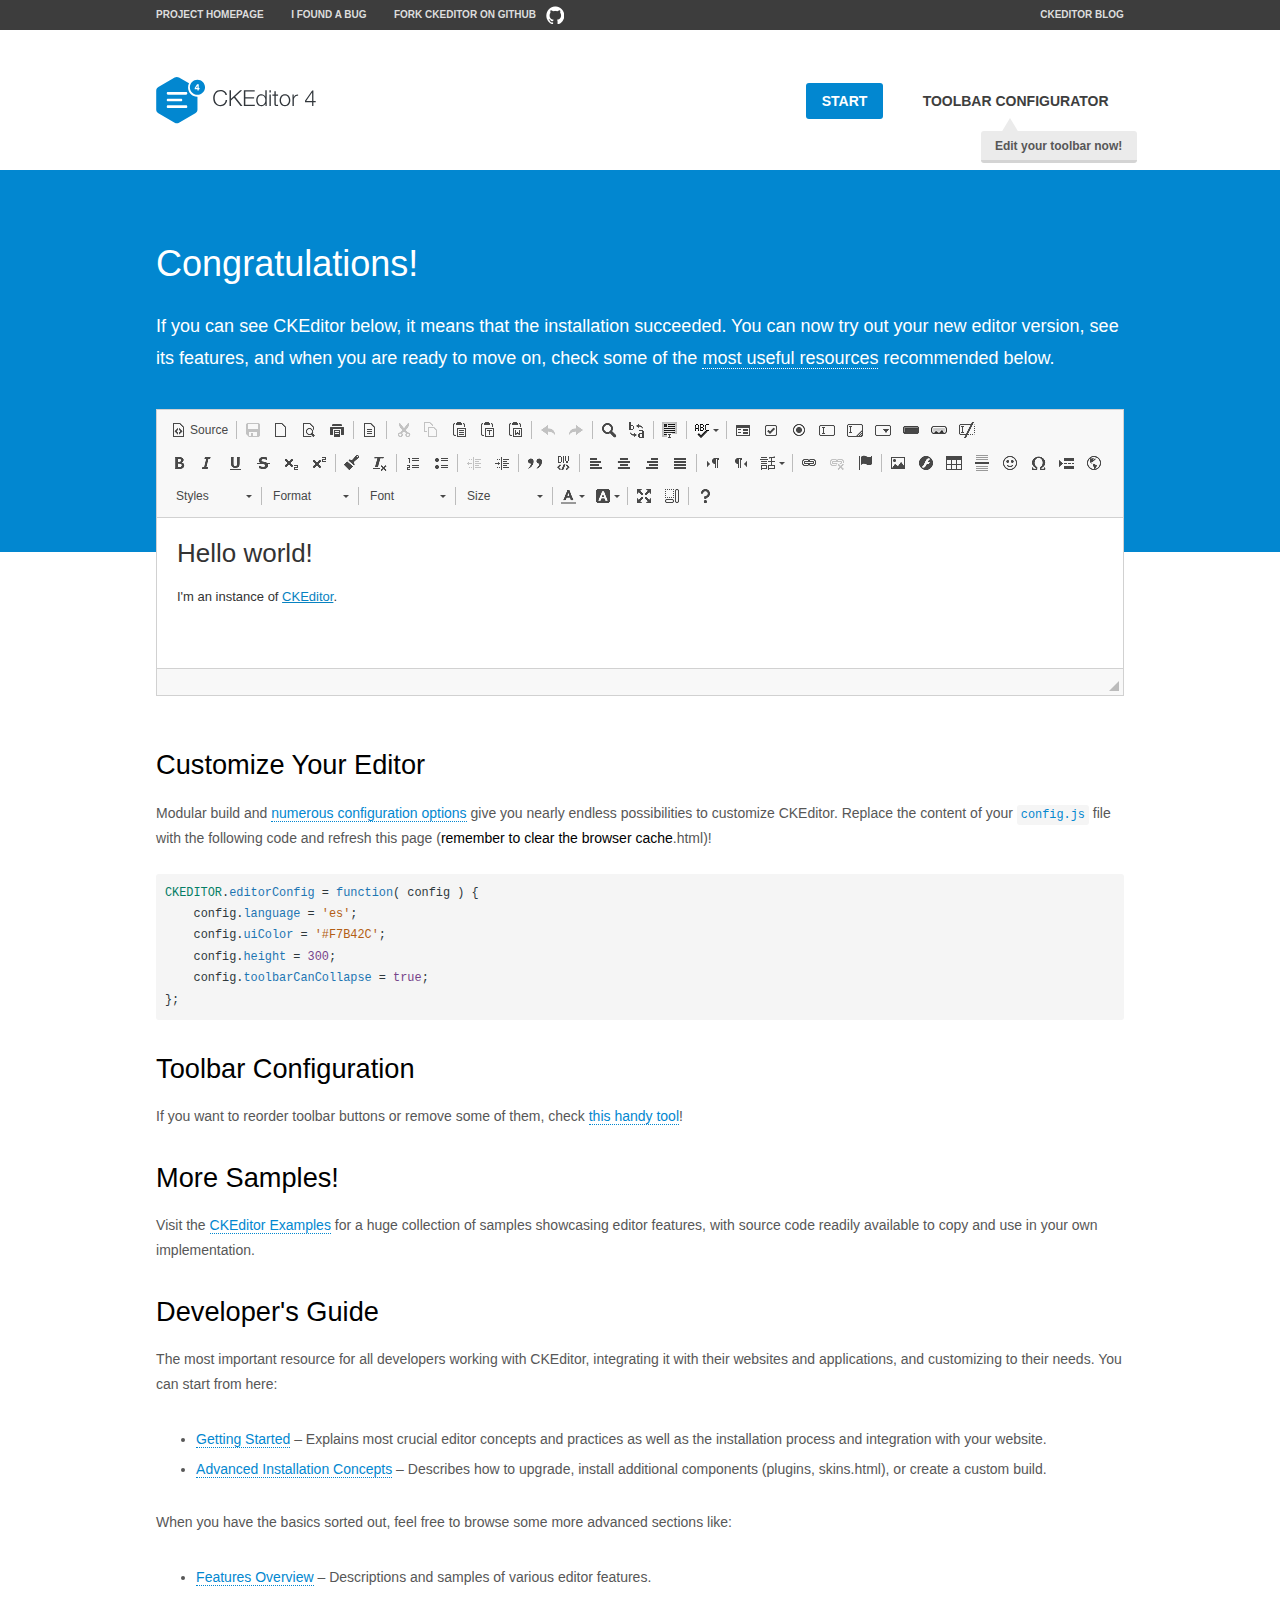
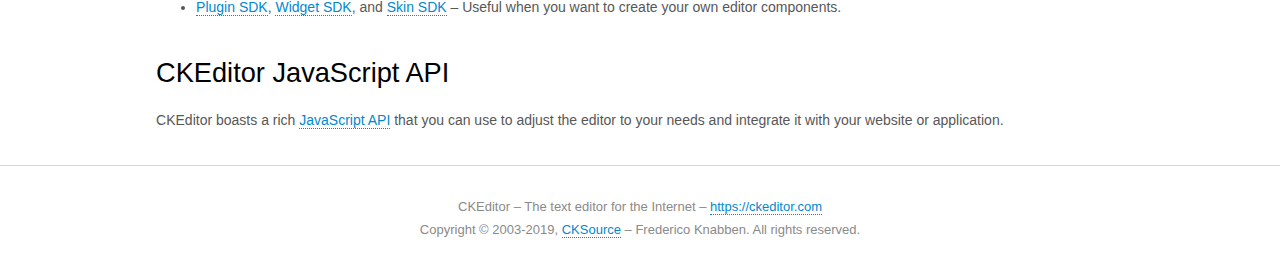
<file: src/main/webapp/statics/ckeditor/samples/index.html>
<!DOCTYPE html>
<!--
Copyright (c) 2003-2019, CKSource - Frederico Knabben. All rights reserved.
For licensing, see LICENSE.md or https://ckeditor.com/legal/ckeditor-oss-license
-->
<html lang="en">
<head>
	<meta charset="utf-8">
	<title>CKEditor Sample</title>
	<script src="../ckeditor.js"></script>
	<script src="js/sample.js"></script>
	<link rel="stylesheet" href="css/samples.css">
	<link rel="stylesheet" href="toolbarconfigurator/lib/codemirror/neo.css">
	<meta name="viewport" content="width=device-width,initial-scale=1">
	<meta name="description" content="Try the latest sample of CKEditor 4 and learn more about customizing your WYSIWYG editor with endless possibilities.">
</head>
<body id="main">

<nav class="navigation-a">
	<div class="grid-container">
		<ul class="navigation-a-left grid-width-70">
			<li><a href="https://ckeditor.com/ckeditor-4/">Project Homepage</a></li>
			<li><a href="https://github.com/ckeditor/ckeditor4/issues">I found a bug</a></li>
			<li><a href="https://github.com/ckeditor/ckeditor4" class="icon-pos-right icon-navigation-a-github">Fork CKEditor on GitHub</a></li>
		</ul>
		<ul class="navigation-a-right grid-width-30">
			<li><a href="https://ckeditor.com/blog/">CKEditor Blog</a></li>
		</ul>
	</div>
</nav>

<header class="header-a">
	<div class="grid-container">
		<h1 class="header-a-logo grid-width-30">
			<a href="index.html"><img src="img/logo.svg" onerror="this.src='img/logo.png'; this.onerror=null;" alt="CKEditor Sample"></a>
		</h1>

		<nav class="navigation-b grid-width-70">
			<ul>
				<li><a href="index.html" class="button-a button-a-background">Start</a></li>
				<li><a href="toolbarconfigurator/index.html" class="button-a">Toolbar configurator <span class="balloon-a balloon-a-nw">Edit your toolbar now!</span></a></li>
			</ul>
		</nav>
	</div>
</header>

<main>
	<div class="adjoined-top">
		<div class="grid-container">
			<div class="content grid-width-100">
				<h1>Congratulations!</h1>
				<p>
					If you can see CKEditor below, it means that the installation succeeded.
					You can now try out your new editor version, see its features, and when you are ready to move on, check some of the <a href="#sample-customize">most useful resources</a> recommended below.
				</p>
			</div>
		</div>
	</div>
	<div class="adjoined-bottom">
		<div class="grid-container">
			<div class="grid-width-100">
				<div id="editor">
					<h1>Hello world!</h1>
					<p>I'm an instance of <a href="https://ckeditor.com">CKEditor</a>.</p>
				</div>
			</div>
		</div>
	</div>

	<div class="grid-container">
		<div class="content grid-width-100">
			<section id="sample-customize">
				<h2>Customize Your Editor</h2>
				<p>Modular build and <a href="https://ckeditor.com/docs/ckeditor4/latest/guide/dev_configuration.html">numerous configuration options</a> give you nearly endless possibilities to customize CKEditor. Replace the content of your <code><a href="../config.js">config.js</a></code> file with the following code and refresh this page (<strong>remember to clear the browser cache</strong>.html)!</p>
		<pre class="cm-s-neo CodeMirror"><code><span style="padding-right: 0.1px;"><span class="cm-variable">CKEDITOR</span>.<span class="cm-property">editorConfig</span> <span class="cm-operator">=</span> <span class="cm-keyword">function</span>( <span class="cm-def">config</span> ) {</span>
<span style="padding-right: 0.1px;"><span class="cm-tab">	</span><span class="cm-variable-2">config</span>.<span class="cm-property">language</span> <span class="cm-operator">=</span> <span class="cm-string">'es'</span>;</span>
<span style="padding-right: 0.1px;"><span class="cm-tab">	</span><span class="cm-variable-2">config</span>.<span class="cm-property">uiColor</span> <span class="cm-operator">=</span> <span class="cm-string">'#F7B42C'</span>;</span>
<span style="padding-right: 0.1px;"><span class="cm-tab">	</span><span class="cm-variable-2">config</span>.<span class="cm-property">height</span> <span class="cm-operator">=</span> <span class="cm-number">300</span>;</span>
<span style="padding-right: 0.1px;"><span class="cm-tab">	</span><span class="cm-variable-2">config</span>.<span class="cm-property">toolbarCanCollapse</span> <span class="cm-operator">=</span> <span class="cm-atom">true</span>;</span>
<span style="padding-right: 0.1px;">};</span></code></pre>
			</section>

			<section>
				<h2>Toolbar Configuration</h2>
				<p>If you want to reorder toolbar buttons or remove some of them, check <a href="toolbarconfigurator/index.html">this handy tool</a>!</p>
			</section>

			<section>
				<h2>More Samples!</h2>
				<p>Visit the <a href="https://ckeditor.com/docs/ckeditor4/latest/examples/index.html">CKEditor Examples</a> for a huge collection of samples showcasing editor features, with source code readily available to copy and use in your own implementation.</p>
			</section>

			<section>
				<h2>Developer's Guide</h2>
				<p>The most important resource for all developers working with CKEditor, integrating it with their websites and applications, and customizing to their needs. You can start from here:</p>
				<ul>
					<li><a href="https://ckeditor.com/docs/ckeditor4/latest/guide/dev_installation.html">Getting Started</a> &ndash; Explains most crucial editor concepts and practices as well as the installation process and integration with your website.</li>
					<li><a href="https://ckeditor.com/docs/ckeditor4/latest/guide/dev_advanced_installation.html">Advanced Installation Concepts</a> &ndash; Describes how to upgrade, install additional components (plugins, skins.html), or create a custom build.</li>
				</ul>
					<p>When you have the basics sorted out, feel free to browse some more advanced sections like:</p>
				<ul>
					<li><a href="https://ckeditor.com/docs/ckeditor4/latest/features/index.html">Features Overview</a> &ndash; Descriptions and samples of various editor features.</li>
					<li><a href="https://ckeditor.com/docs/ckeditor4/latest/guide/plugin_sdk_intro.html">Plugin SDK</a>, <a href="https://ckeditor.com/docs/ckeditor4/latest/guide/widget_sdk_intro.html">Widget SDK</a>, and <a href="https://ckeditor.com/docs/ckeditor4/latest/guide/skin_sdk_intro.html">Skin SDK</a> &ndash; Useful when you want to create your own editor components.</li>
				</ul>
			</section>

			<section>
				<h2>CKEditor JavaScript API</h2>
				<p>CKEditor boasts a rich <a href="https://ckeditor.com/docs/ckeditor4/latest/api/index.html">JavaScript API</a> that you can use to adjust the editor to your needs and integrate it with your website or application.</p>
			</section>
		</div>
	</div>
</main>

<footer class="footer-a grid-container">
	<div class="grid-container">
		<p class="grid-width-100">
			CKEditor &ndash; The text editor for the Internet &ndash; <a class="samples" href="https://ckeditor.com/">https://ckeditor.com</a>
		</p>
		<p class="grid-width-100" id="copy">
			Copyright &copy; 2003-2019, <a class="samples" href="https://cksource.com/">CKSource</a> &ndash; Frederico Knabben. All rights reserved.
		</p>
	</div>
</footer>
<script>
	initSample();
</script>

</body>
</html>
</file>
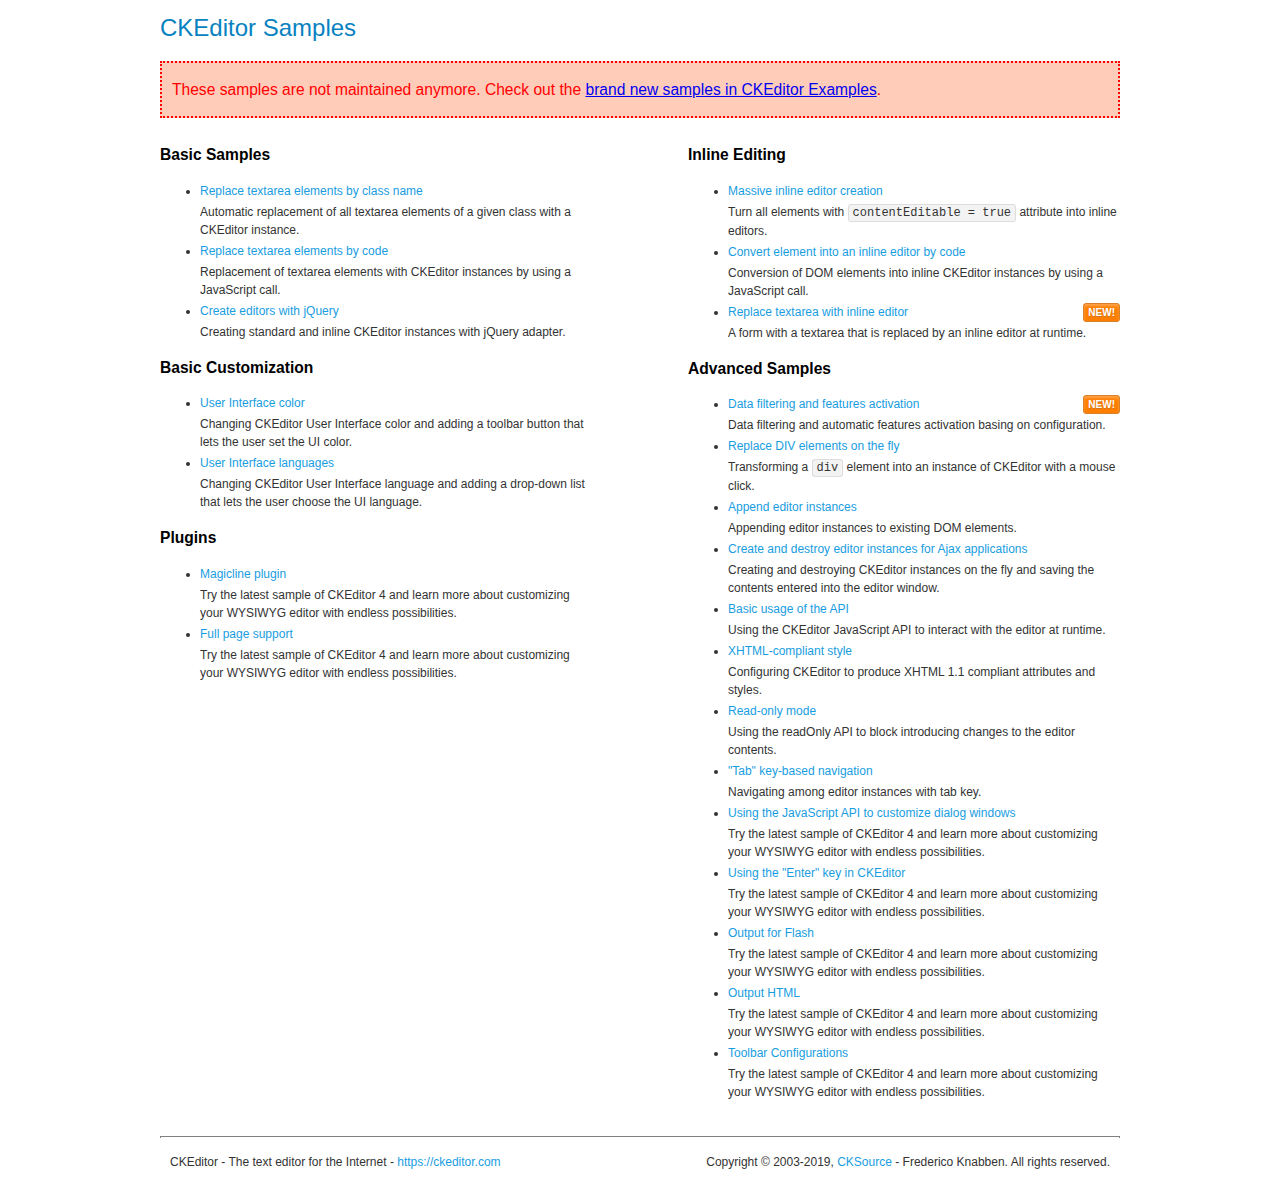
<file: src/main/webapp/statics/ckeditor/samples/old/index.html>
<!DOCTYPE html>
<!--
Copyright (c) 2003-2019, CKSource - Frederico Knabben. All rights reserved.
For licensing, see LICENSE.md or https://ckeditor.com/legal/ckeditor-oss-license
-->
<html lang="en">
<head>
	<meta charset="utf-8">
	<title>CKEditor Samples</title>
	<link rel="stylesheet" href="sample.css">
	<meta name="description" content="Try the latest sample of CKEditor 4 and learn more about customizing your WYSIWYG editor with endless possibilities.">
</head>
<body>
	<h1 class="samples">
		CKEditor Samples
	</h1>
	<div class="warning deprecated">
		These samples are not maintained anymore. Check out the <a href="https://ckeditor.com/docs/ckeditor4/latest/examples/index.html">brand new samples in CKEditor Examples</a>.
	</div>
	<div class="twoColumns">
		<div class="twoColumnsLeft">
			<h2 class="samples">
				Basic Samples
			</h2>
			<dl class="samples">
				<dt><a class="samples" href="replacebyclass.html">Replace textarea elements by class name</a></dt>
				<dd>Automatic replacement of all textarea elements of a given class with a CKEditor instance.</dd>

				<dt><a class="samples" href="replacebycode.html">Replace textarea elements by code</a></dt>
				<dd>Replacement of textarea elements with CKEditor instances by using a JavaScript call.</dd>

				<dt><a class="samples" href="jquery.html">Create editors with jQuery</a></dt>
				<dd>Creating standard and inline CKEditor instances with jQuery adapter.</dd>
			</dl>

			<h2 class="samples">
				Basic Customization
			</h2>
			<dl class="samples">
				<dt><a class="samples" href="uicolor.html">User Interface color</a></dt>
				<dd>Changing CKEditor User Interface color and adding a toolbar button that lets the user set the UI color.</dd>

				<dt><a class="samples" href="uilanguages.html">User Interface languages</a></dt>
				<dd>Changing CKEditor User Interface language and adding a drop-down list that lets the user choose the UI language.</dd>
			</dl>


			<h2 class="samples">Plugins</h2>
<dl class="samples">
<dt><a class="samples" href="magicline/magicline.html">Magicline plugin</a></dt>
<dd>Try the latest sample of CKEditor 4 and learn more about customizing your WYSIWYG editor with endless possibilities.</dd>

<dt><a class="samples" href="wysiwygarea/fullpage.html">Full page support</a></dt>
<dd>Try the latest sample of CKEditor 4 and learn more about customizing your WYSIWYG editor with endless possibilities.</dd>
</dl>
		</div>
		<div class="twoColumnsRight">
			<h2 class="samples">
				Inline Editing
			</h2>
			<dl class="samples">
				<dt><a class="samples" href="inlineall.html">Massive inline editor creation</a></dt>
				<dd>Turn all elements with <code>contentEditable = true</code> attribute into inline editors.</dd>

				<dt><a class="samples" href="inlinebycode.html">Convert element into an inline editor by code</a></dt>
				<dd>Conversion of DOM elements into inline CKEditor instances by using a JavaScript call.</dd>

				<dt><a class="samples" href="inlinetextarea.html">Replace textarea with inline editor</a> <span class="new">New!</span></dt>
				<dd>A form with a textarea that is replaced by an inline editor at runtime.</dd>

				
			</dl>

			<h2 class="samples">
				Advanced Samples
			</h2>
			<dl class="samples">
				<dt><a class="samples" href="datafiltering.html">Data filtering and features activation</a> <span class="new">New!</span></dt>
				<dd>Data filtering and automatic features activation basing on configuration.</dd>

				<dt><a class="samples" href="divreplace.html">Replace DIV elements on the fly</a></dt>
				<dd>Transforming a <code>div</code> element into an instance of CKEditor with a mouse click.</dd>

				<dt><a class="samples" href="appendto.html">Append editor instances</a></dt>
				<dd>Appending editor instances to existing DOM elements.</dd>

				<dt><a class="samples" href="ajax.html">Create and destroy editor instances for Ajax applications</a></dt>
				<dd>Creating and destroying CKEditor instances on the fly and saving the contents entered into the editor window.</dd>

				<dt><a class="samples" href="api.html">Basic usage of the API</a></dt>
				<dd>Using the CKEditor JavaScript API to interact with the editor at runtime.</dd>

				<dt><a class="samples" href="xhtmlstyle.html">XHTML-compliant style</a></dt>
				<dd>Configuring CKEditor to produce XHTML 1.1 compliant attributes and styles.</dd>

				<dt><a class="samples" href="readonly.html">Read-only mode</a></dt>
				<dd>Using the readOnly API to block introducing changes to the editor contents.</dd>

				<dt><a class="samples" href="tabindex.html">"Tab" key-based navigation</a></dt>
				<dd>Navigating among editor instances with tab key.</dd>


				
<dt><a class="samples" href="dialog/dialog.html">Using the JavaScript API to customize dialog windows</a></dt>
<dd>Try the latest sample of CKEditor 4 and learn more about customizing your WYSIWYG editor with endless possibilities.</dd>

<dt><a class="samples" href="enterkey/enterkey.html">Using the &quot;Enter&quot; key in CKEditor</a></dt>
<dd>Try the latest sample of CKEditor 4 and learn more about customizing your WYSIWYG editor with endless possibilities.</dd>

<dt><a class="samples" href="htmlwriter/outputforflash.html">Output for Flash</a></dt>
<dd>Try the latest sample of CKEditor 4 and learn more about customizing your WYSIWYG editor with endless possibilities.</dd>

<dt><a class="samples" href="htmlwriter/outputhtml.html">Output HTML</a></dt>
<dd>Try the latest sample of CKEditor 4 and learn more about customizing your WYSIWYG editor with endless possibilities.</dd>

<dt><a class="samples" href="toolbar/toolbar.html">Toolbar Configurations</a></dt>
<dd>Try the latest sample of CKEditor 4 and learn more about customizing your WYSIWYG editor with endless possibilities.</dd>

			</dl>
		</div>
	</div>
	<div id="footer">
		<hr>
		<p>
			CKEditor - The text editor for the Internet - <a class="samples" href="https://ckeditor.com/">https://ckeditor.com</a>
		</p>
		<p id="copy">
			Copyright &copy; 2003-2019, <a class="samples" href="https://cksource.com/">CKSource</a> - Frederico Knabben. All rights reserved.
		</p>
	</div>
</body>
</html>
</file>
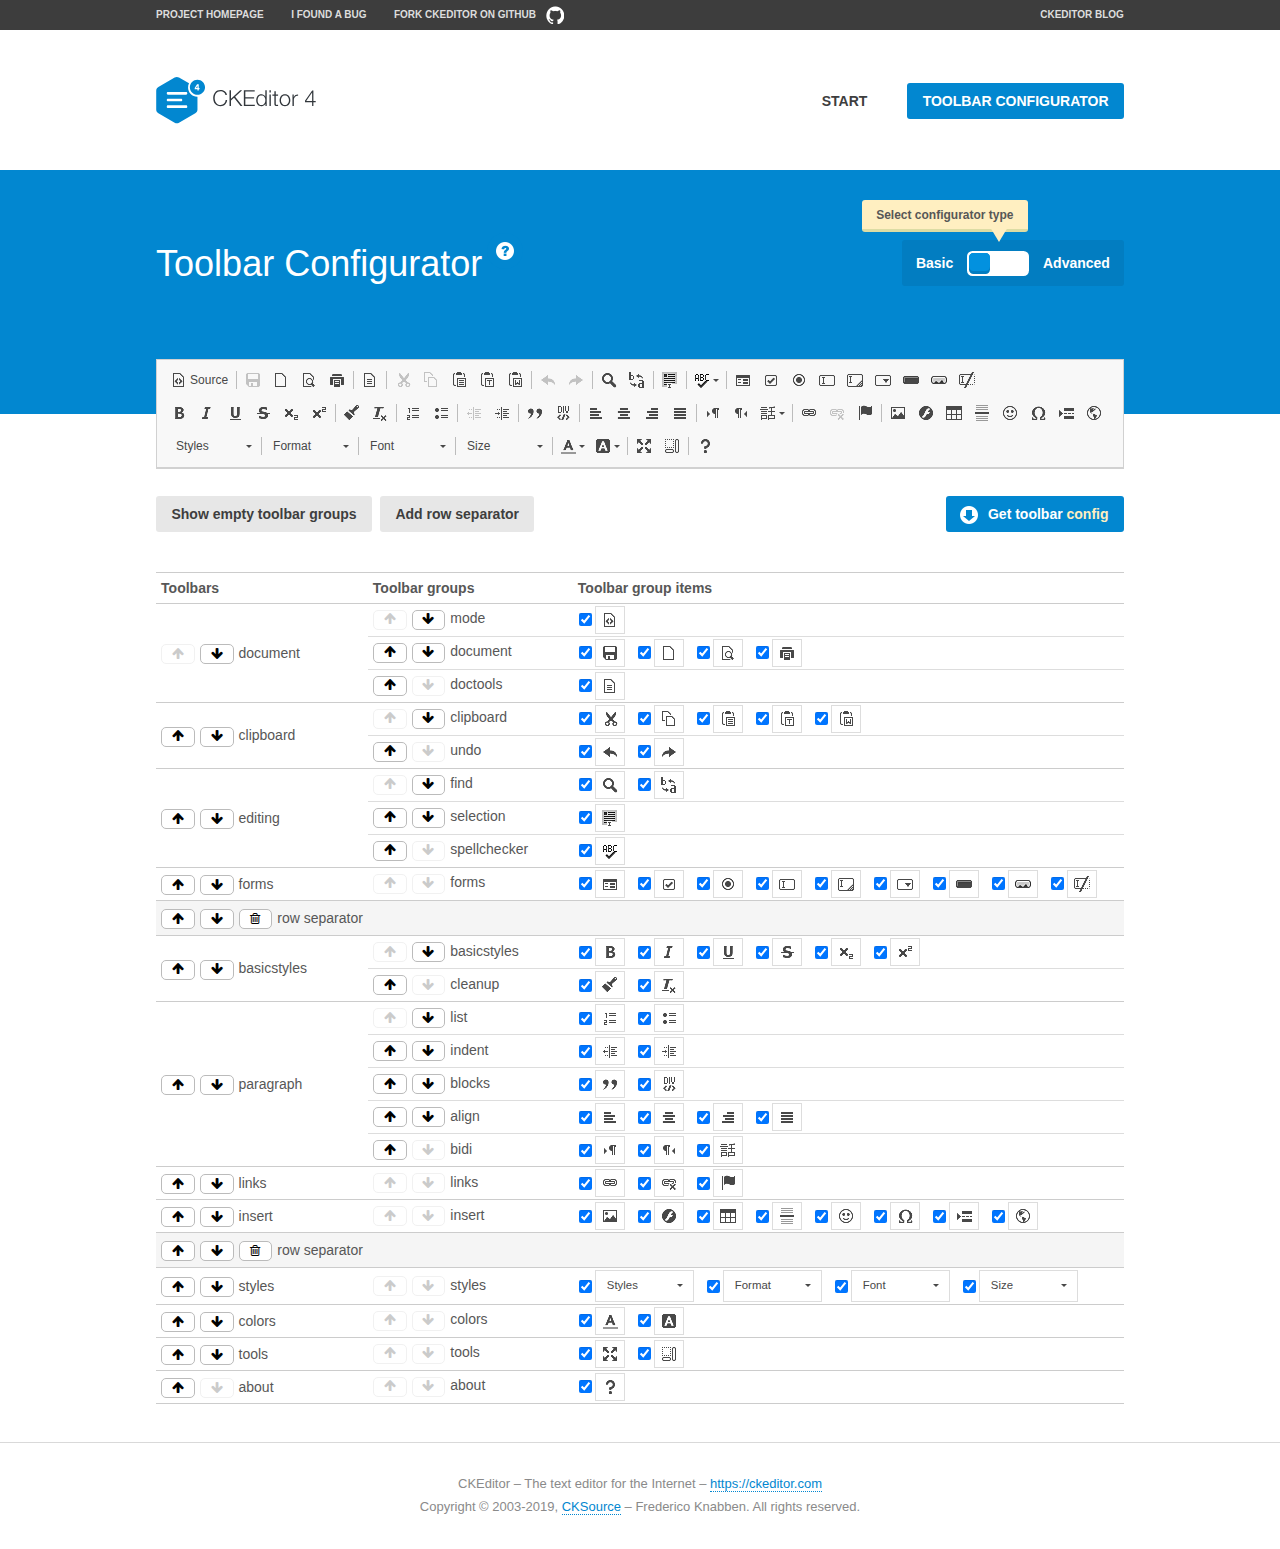
<file: src/main/webapp/statics/ckeditor/samples/toolbarconfigurator/index.html>
<!DOCTYPE html>
<!--
Copyright (c) 2003-2019, CKSource - Frederico Knabben. All rights reserved.
For licensing, see LICENSE.md or https://ckeditor.com/legal/ckeditor-oss-license
-->
<!--[if IE 8]><html class="ie8"><![endif]-->
<!--[if gt IE 8]><html><![endif]-->
<!--[if !IE]><!--><html lang="en"><!--<![endif]-->
<head>
	<meta charset="utf-8">
	<title>Toolbar Configurator</title>
	<script src="../../ckeditor.js"></script>
	<script>
		if ( CKEDITOR.env.ie && CKEDITOR.env.version < 9 )
			CKEDITOR.tools.enableHtml5Elements( document );
	</script>
	<link rel="stylesheet" href="lib/codemirror/codemirror.css">
	<link rel="stylesheet" href="lib/codemirror/show-hint.css">
	<link rel="stylesheet" href="lib/codemirror/neo.css">
	<link rel="stylesheet" href="css/fontello.css">
	<link rel="stylesheet" href="../css/samples.css">
	<meta name="description" content="Try the latest sample of CKEditor 4 and learn more about customizing your WYSIWYG editor with endless possibilities.">
</head>
<body id="toolbar">

<nav class="navigation-a">
	<div class="grid-container">
		<ul class="navigation-a-left grid-width-70">
			<li><a href="https://ckeditor.com/ckeditor-4/">Project Homepage</a></li>
			<li><a href="https://github.com/ckeditor/ckeditor4/issues">I found a bug</a></li>
			<li><a href="https://github.com/ckeditor/ckeditor4" class="icon-pos-right icon-navigation-a-github">Fork CKEditor on GitHub</a></li>
		</ul>
		<ul class="navigation-a-right grid-width-30">
			<li><a href="https://ckeditor.com/blog/">CKEditor Blog</a></li>
		</ul>
	</div>
</nav>

<header class="header-a">
	<div class="grid-container">
		<h1 class="header-a-logo grid-width-30">
			<a href="../index.html"><img src="../img/logo.svg" onerror="this.src='../img/logo.png'; this.onerror=null;" alt="CKEditor Logo"></a>
		</h1>
		<nav class="navigation-b grid-width-70">
			<ul>
				<li><a href="../index.html" class="button-a">Start</a></li>
				<li><a href="index.html"  class="button-a button-a-background">Toolbar configurator</a></li>
			</ul>
		</nav>
	</div>
</header>

<main>
	<div class="adjoined-top">
		<div class="grid-container">
			<div class="content grid-width-100">
				<div class="grid-container-nested">
					<h1 class="grid-width-60">
						Toolbar Configurator
						<a href="#help-content" type="button" title="Configurator help" id="help" class="button-a button-a-background button-a-no-text icon-pos-left icon-question-mark">Help</a>
					</h1>

					<div class="grid-width-40 grid-switch-magic">
						<div class="switch">
							<span class="balloon-a balloon-a-se">Select configurator type</span>
							<input type="radio" name="radio" data-num="1" id="radio-basic" />
							<input type="radio" name="radio" data-num="2" id="radio-advanced" />
							<label data-for="1" for="radio-basic">Basic</label>
							<span class="switch-inner">
								<span class="handler"></span>
							</span>
							<label data-for="2" for="radio-advanced">Advanced</label>
						</div>
					</div>
				</div>
			</div>
		</div>
	</div>
	<div class="adjoined-bottom">
		<div class="grid-container">
			<div class="grid-width-100">
				<div class="editors-container">
					<div id="editor-basic"></div>
					<div id="editor-advanced"></div>
				</div>
			</div>
		</div>
	</div>

	<div class="grid-container configurator">
		<div class="content grid-width-100">
			<div class="configurator">
				<div>
					<div id="toolbarModifierWrapper"></div>
				</div>
			</div>
		</div>
	</div>

	<div id="help-content">
		<div class="grid-container">
			<div class="grid-width-100">
				<h2>What Am I Doing Here?</h2>

				<div class="grid-container grid-container-nested">
					<div class="basic">
						<div class="grid-width-50">
							<p>Arrange <a href="https://ckeditor.com/docs/ckeditor4/latest/api/CKEDITOR_config.html#cfg-toolbarGroups">toolbar groups</a>, toggle <a href="https://ckeditor.com/docs/ckeditor4/latest/api/CKEDITOR_config.html#cfg-removeButtons">button visibility</a> according to your needs and get your toolbar configuration.</p>
							<p>You can replace the content of the <a href="../../config.js"><code>config.js</code></a> file with the generated configuration. If you already set some configuration options you will need to merge both configurations.</p>
						</div>
						<div class="grid-width-50">
							<p>Read more about different ways of <a href="https://ckeditor.com/docs/ckeditor4/latest/guide/dev_configuration.html">setting configuration</a> and do not forget about <strong>clearing browser cache</strong>.</p>
							<p>Arranging toolbar groups is the recommended way of configuring the toolbar, but if you need more freedom you can use the <a href="#advanced">advanced configurator</a>.</p>
						</div>
					</div>
					<div class="advanced" style="display: none;">
						<div class="grid-width-50">
							<p>With this code editor you can edit your <a href="https://ckeditor.com/docs/ckeditor4/latest/api/CKEDITOR_config.html#cfg-toolbar">toolbar configuration</a> live.</p>
							<p>You can replace the content of the <a href="../../config.js"><code>config.js</code></a> file with the generated configuration. If you already set some configuration options you will need to merge both configurations.</p>
						</div>
						<div class="grid-width-50">
							<p>Read more about different ways of <a href="https://ckeditor.com/docs/ckeditor4/latest/guide/dev_configuration.html">setting configuration</a> and do not forget about <strong>clearing browser cache</strong>.</p>
						</div>
					</div>
				</div>

				<p class="grid-container grid-container-nested">
					<button type="button" class="help-content-close grid-width-100 button-a button-a-background">Got it. Let's play!</button>
				</p>
			</div>
		</div>
	</div>
</main>

<footer class="footer-a grid-container">
	<p class="grid-width-100">
		CKEditor &ndash; The text editor for the Internet &ndash; <a class="samples" href="https://ckeditor.com/">https://ckeditor.com</a>
	</p>
	<p class="grid-width-100" id="copy">
		Copyright &copy; 2003-2019, <a class="samples" href="https://cksource.com/">CKSource</a> &ndash; Frederico Knabben. All rights reserved.
	</p>
</footer>

<script src="lib/codemirror/codemirror.js"></script>
<script src="lib/codemirror/javascript.js"></script>
<script src="lib/codemirror/show-hint.js"></script>

<script src="js/fulltoolbareditor.js"></script>
<script src="js/abstracttoolbarmodifier.js"></script>
<script src="js/toolbarmodifier.js"></script>
<script src="js/toolbartextmodifier.js"></script>
<script src="../js/sf.js"></script>

<script>
	( function() {
		'use strict';

		var mode = ( window.location.hash.substr( 1 ) === 'advanced' ) ? 'advanced' : 'basic',
			configuratorSection = CKEDITOR.document.findOne( 'main > .grid-container.configurator' ),
			basicInstruction = CKEDITOR.document.findOne( '#help-content .basic' ),
			advancedInstruction = CKEDITOR.document.findOne( '#help-content .advanced' ),

			// Configurator mode switcher.
			modeSwitchBasic = CKEDITOR.document.getById( 'radio-basic' ),
			modeSwitchAdvanced = CKEDITOR.document.getById( 'radio-advanced' );

		// Initial setup
		function updateSwitcher() {
			if ( mode === 'advanced' ) {
				modeSwitchAdvanced.$.checked = true;
			} else {
				modeSwitchBasic.$.checked = true;
			}
		}

		updateSwitcher();

		CKEDITOR.document.getWindow().on( 'hashchange', function( e ) {
			var hash = window.location.hash.substr( 1 );
			if ( !( hash === 'advanced' || hash === 'basic' ) ) {
				return;
			}
			mode = hash;
			onToolbarsDone( mode );
		} );

		CKEDITOR.document.getWindow().on( 'resize', function() {
			updateToolbar( ( mode === 'basic' ? toolbarModifier : toolbarTextModifier )[ 'editorInstance' ] );
		} );

		function onRefresh( modifier ) {
			modifier = modifier || this;

			if ( mode === 'basic' && modifier instanceof ToolbarConfigurator.ToolbarTextModifier ) {
				return;
			}

			// CodeMirror container becomes visible, so we need to refresh and to avoid rendering problems.
			if ( mode === 'advanced' && modifier instanceof ToolbarConfigurator.ToolbarTextModifier ) {
				modifier.codeContainer.refresh();
			}

			updateToolbar( modifier.editorInstance );
		}

		function updateToolbar( editor ) {
			var editorContainer = editor.container;

			// Not always editor is loaded.
			if ( !editorContainer ) {
				return;
			}

			var displayStyle = editorContainer.getStyle( 'display' );

			editorContainer.setStyle( 'display', 'block' );

			var newHeight = editorContainer.getSize( 'height' );

			var newMarginTop = parseInt( editorContainer.getComputedStyle( 'margin-top' ), 10 );
			newMarginTop = ( isNaN( newMarginTop ) ? 0 : Number( newMarginTop ) );

			var newMarginBottom = parseInt( editorContainer.getComputedStyle( 'margin-bottom' ), 10 );
			newMarginBottom = ( isNaN( newMarginBottom ) ? 0 : Number( newMarginBottom ) );

			var result = newHeight + newMarginTop + newMarginBottom;

			editorContainer.setStyle( 'display', displayStyle );

			editor.container.getAscendant( 'div' ).setStyle( 'height', result + 'px' );
		}

		var toolbarModifier = new ToolbarConfigurator.ToolbarModifier( 'editor-basic' );

		var done = 0;
		toolbarModifier.init( onToolbarInit );
		toolbarModifier.onRefresh = onRefresh;

		CKEDITOR.document.getById( 'toolbarModifierWrapper' ).append( toolbarModifier.mainContainer );

		var toolbarTextModifier = new ToolbarConfigurator.ToolbarTextModifier( 'editor-advanced' );
		toolbarTextModifier.init( onToolbarInit );
		toolbarTextModifier.onRefresh = onRefresh;

		function onToolbarInit() {
			if ( ++done === 2 ) {
				onToolbarsDone();

				positionSticky.watch( CKEDITOR.document.findOne( '.toolbar' ), function() {
					return mode === 'advanced';
				} );
			}
		}

		function onToolbarsDone() {
			if ( mode === 'basic' ) {
				toggleModeBasic( false );
			} else {
				toggleModeAdvanced( false );
			}

			updateSwitcher();

			setTimeout( function() {
				CKEDITOR.document.findOne( '.editors-container' ).addClass( 'active' );
				CKEDITOR.document.findOne( '#toolbarModifierWrapper' ).addClass( 'active' );
			}, 200 );
		}

		CKEDITOR.document.getById( 'toolbarModifierWrapper' ).append( toolbarTextModifier.mainContainer );

		function toogleModeSwitch( onElement, offElement, onModifier, offModifier ) {
			onElement.addClass( 'fancy-button-active' );
			offElement.removeClass( 'fancy-button-active' );

			onModifier.showUI();
			offModifier.hideUI();
		}

		function toggleModeBasic( callOnRefresh ) {
			callOnRefresh = ( callOnRefresh !== false );
			mode = 'basic';
			window.location.hash = '#basic';
			toogleModeSwitch( modeSwitchBasic, modeSwitchAdvanced, toolbarModifier, toolbarTextModifier );

			configuratorSection.removeClass( 'freed-width' );
			basicInstruction.show();
			advancedInstruction.hide();

			callOnRefresh && onRefresh( toolbarModifier );
		}

		function toggleModeAdvanced( callOnRefresh ) {
			callOnRefresh = ( callOnRefresh !== false );
			mode = 'advanced';
			window.location.hash = '#advanced';
			toogleModeSwitch( modeSwitchAdvanced, modeSwitchBasic, toolbarTextModifier, toolbarModifier );

			configuratorSection.addClass( 'freed-width' );
			advancedInstruction.show();
			basicInstruction.hide();

			callOnRefresh && onRefresh( toolbarTextModifier );
		}

		modeSwitchBasic.on( 'click', toggleModeBasic );
		modeSwitchAdvanced.on( 'click', toggleModeAdvanced );

		//
		// Position:sticky for the toolbar.
		//

		// Will make elements behave like they were styled with position:sticky.
		var positionSticky = {
			// Store object: {
			// 		element: CKEDITOR.dom.element, // Element which will float.
			// 		placeholder: CKEDITOR.dom.element, // Placeholder which is place to prevent page bounce.
			// 		isFixed: boolean // Whether element float now.
			// }
			watched: [],

			active: [],

			staticContainer: null,

			init: function() {
				var element = CKEDITOR.dom.element.createFromHtml(
					'<div class="staticContainer">' +
						'<div class="grid-container" >' +
							'<div class="grid-width-100">' +
								'<div class="inner"></div>' +
							'</div>' +
						'</div>' +
					'</div>' );

				this.staticContainer = element.findOne( '.inner' );

				CKEDITOR.document.getBody().append( element );
			},

			watch: function( element, preventFunc ) {
				this.watched.push( {
					element: element,
					placeholder: new CKEDITOR.dom.element( 'div' ),
					isFixed: false,
					preventFunc: preventFunc
				} );
			},

			checkAll: function() {
				for ( var i = 0; i < this.watched.length; i++ ) {
					this.check( this.watched[ i ] );
				}
			},

			check: function( element ) {
				var isFixed = element.isFixed;
				var shouldBeFixed = this.shouldBeFixed( element );

				// Nothing to be done.
				if ( isFixed === shouldBeFixed ) {
					return;
				}

				var placeholder = element.placeholder;

				if ( isFixed ) {
					// Unfixing.

					element.element.insertBefore( placeholder );
					placeholder.remove();

					element.element.removeStyle( 'margin' );

					this.active.splice( CKEDITOR.tools.indexOf( this.active, element ), 1 );

				} else {
					// Fixing.
					placeholder.setStyle( 'width', element.element.getSize( 'width' ) + 'px' );
					placeholder.setStyle( 'height', element.element.getSize( 'height' ) + 'px' );
					placeholder.setStyle( 'margin-bottom', element.element.getComputedStyle( 'margin-bottom' ) );
					placeholder.setStyle( 'display', element.element.getComputedStyle( 'display' ) );
					placeholder.insertAfter( element.element );

					this.staticContainer.append( element.element );

					this.active.push( element );
				}

				element.isFixed = !element.isFixed;
			},

			shouldBeFixed: function( element ) {
				if ( element.preventFunc && element.preventFunc() ) {
					return false;
				}

				// If element is already fixed we are checking it's placeholder.
				var related = ( element.isFixed ? element.placeholder : element.element ),
					clientRect = related.$.getBoundingClientRect(),
					staticHeight = this.staticContainer.getSize('height' ),
					elemHeight = element.element.getSize( 'height' );

				if ( element.isFixed ) {
					return ( clientRect.top + elemHeight < staticHeight );
				} else {
					return ( clientRect.top < staticHeight );
				}
			}
		};

		positionSticky.init();

		CKEDITOR.document.getWindow().on( 'scroll',
			new CKEDITOR.tools.eventsBuffer( 100, positionSticky.checkAll, positionSticky ).input
		);

		// Make the toolbar sticky.
		positionSticky.watch( CKEDITOR.document.findOne( '.editors-container' ) );

		// Help button and help-content.
		( function() {
			var helpButton = CKEDITOR.document.getById( 'help' ),
				helpContent = CKEDITOR.document.getById( 'help-content' );

			// Don't show help button on IE8 because it's unsupported by Pico Modal.
			if ( CKEDITOR.env.ie && CKEDITOR.env.version == 8 ) {
				helpButton.hide();
			} else {
				// Display help modal when the button is clicked.
				helpButton.on( 'click', function( evt ) {
					SF.modal( {
						// Clone modal content from DOM.
						content: helpContent.getHtml(),

						afterCreate: function( modal ) {
							// Enable modal content button to close the modal.
							new CKEDITOR.dom.element( modal.modalElem() ).findOne( '.help-content-close' ).once( 'click', modal.close );
						}
					} ).show();
				} );
			}
		} )();
	} )();
</script>
</body>
</html>
</file>
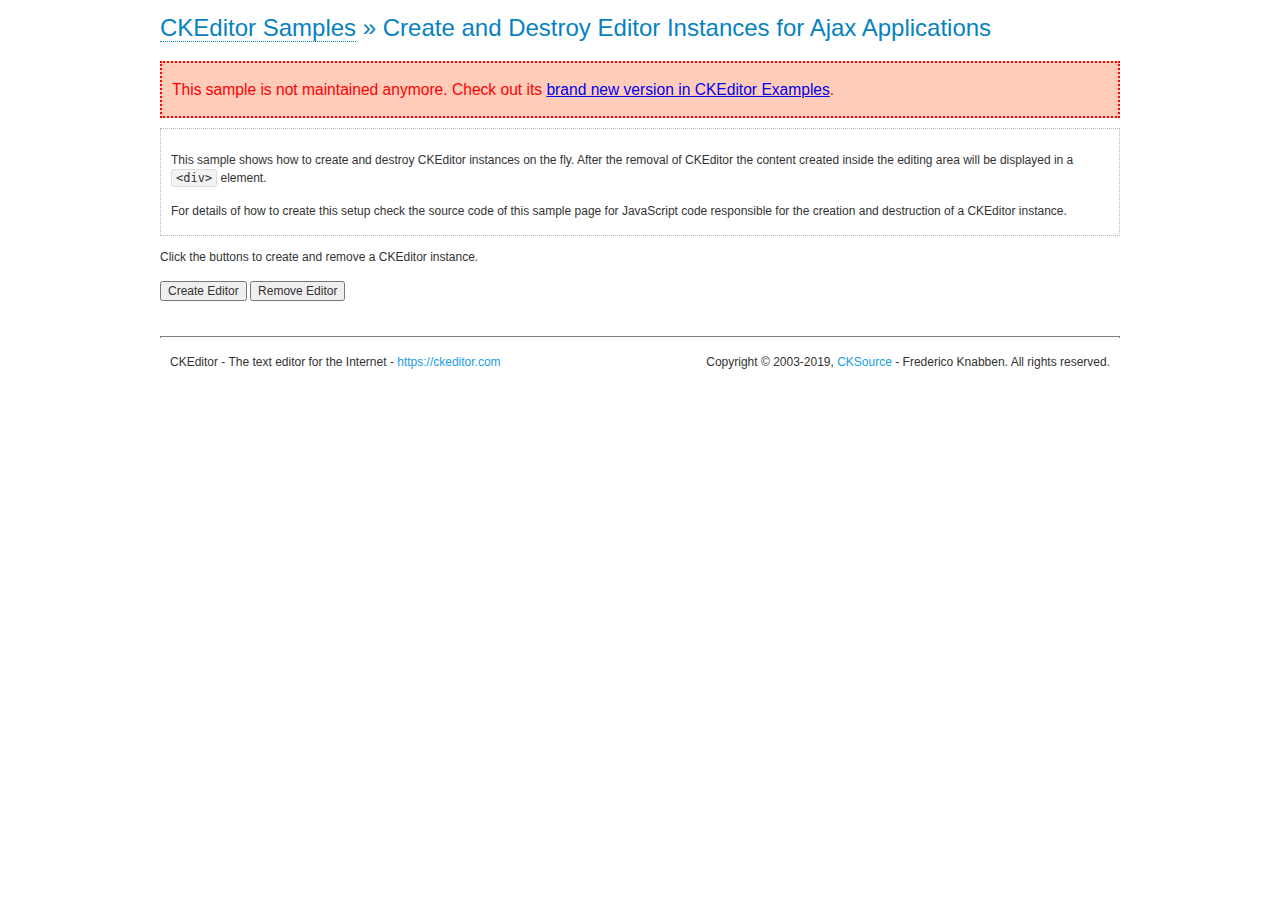
<file: src/main/webapp/statics/ckeditor/samples/old/ajax.html>
<!DOCTYPE html>
<!--
Copyright (c) 2003-2019, CKSource - Frederico Knabben. All rights reserved.
For licensing, see LICENSE.md or https://ckeditor.com/legal/ckeditor-oss-license
-->
<html lang="en">
<head>
	<meta charset="utf-8">
	<title>Ajax &mdash; CKEditor Sample</title>
	<script src="../../ckeditor.js"></script>
	<link rel="stylesheet" href="sample.css">
	<meta name="description" content="Try the latest sample of CKEditor 4 and learn more about customizing your WYSIWYG editor with endless possibilities.">
	<script>

		var editor, html = '';

		function createEditor() {
			if ( editor )
				return;

			// Create a new editor inside the <div id="editor">, setting its value to html
			var config = {};
			editor = CKEDITOR.appendTo( 'editor', config, html );
		}

		function removeEditor() {
			if ( !editor )
				return;

			// Retrieve the editor contents. In an Ajax application, this data would be
			// sent to the server or used in any other way.
			document.getElementById( 'editorcontents' ).innerHTML = html = editor.getData();
			document.getElementById( 'contents' ).style.display = '';

			// Destroy the editor.
			editor.destroy();
			editor = null;
		}

	</script>
</head>
<body>
	<h1 class="samples">
		<a href="index.html">CKEditor Samples</a> &raquo; Create and Destroy Editor Instances for Ajax Applications
	</h1>
	<div class="warning deprecated">
		This sample is not maintained anymore. Check out its <a href="https://ckeditor.com/docs/ckeditor4/latest/examples/saveajax.html">brand new version in CKEditor Examples</a>.
	</div>
	<div class="description">
		<p>
			This sample shows how to create and destroy CKEditor instances on the fly. After the removal of CKEditor the content created inside the editing
			area will be displayed in a <code>&lt;div&gt;</code> element.
		</p>
		<p>
			For details of how to create this setup check the source code of this sample page
			for JavaScript code responsible for the creation and destruction of a CKEditor instance.
		</p>
	</div>
	<p>Click the buttons to create and remove a CKEditor instance.</p>
	<p>
		<input onclick="createEditor();" type="button" value="Create Editor">
		<input onclick="removeEditor();" type="button" value="Remove Editor">
	</p>
	<!-- This div will hold the editor. -->
	<div id="editor">
	</div>
	<div id="contents" style="display: none">
		<p>
			Edited Contents:
		</p>
		<!-- This div will be used to display the editor contents. -->
		<div id="editorcontents">
		</div>
	</div>
	<div id="footer">
		<hr>
		<p>
			CKEditor - The text editor for the Internet - <a class="samples" href="https://ckeditor.com/">https://ckeditor.com</a>
		</p>
		<p id="copy">
			Copyright &copy; 2003-2019, <a class="samples" href="https://cksource.com/">CKSource</a> - Frederico
			Knabben. All rights reserved.
		</p>
	</div>
</body>
</html>
</file>
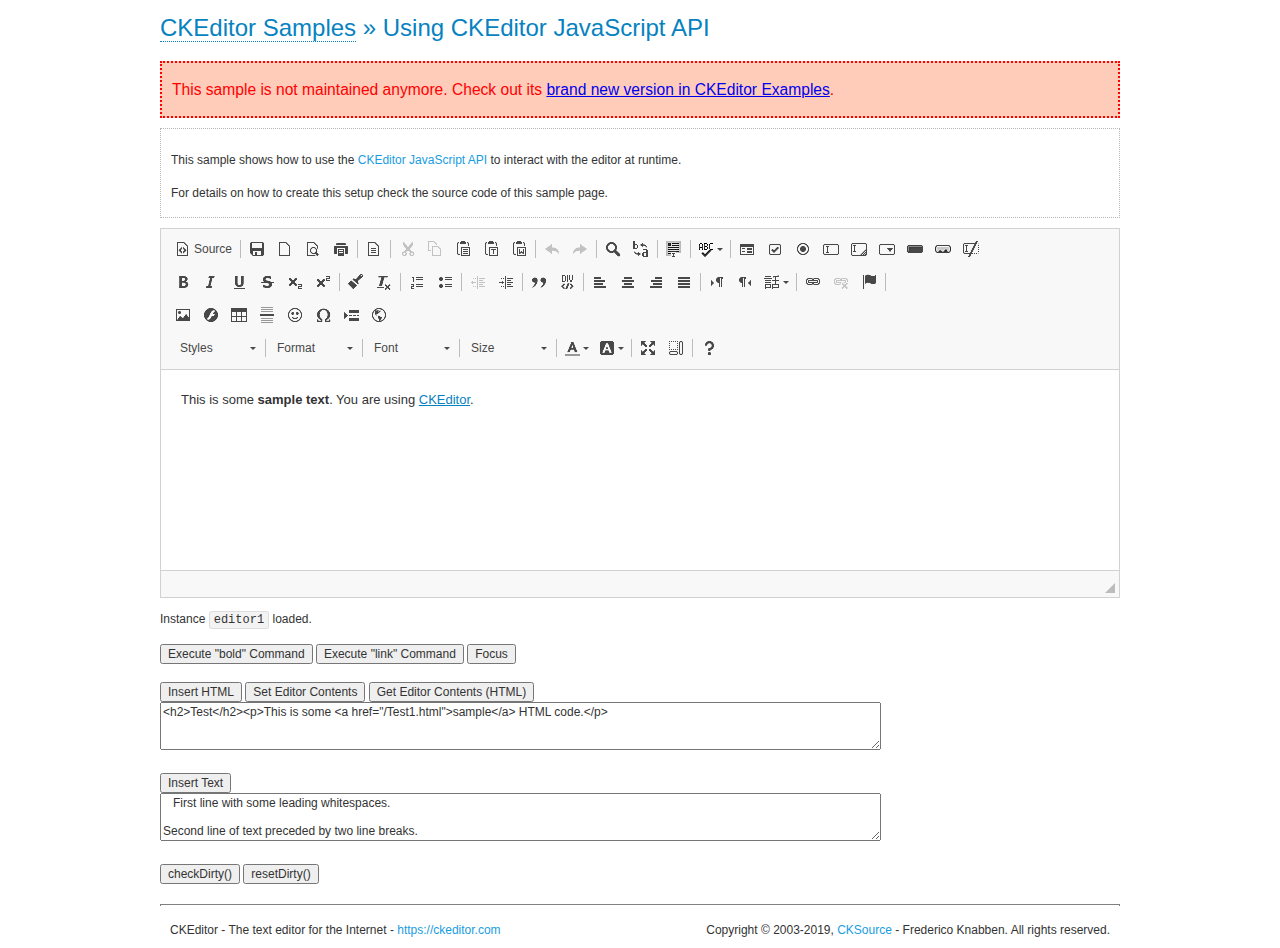
<file: src/main/webapp/statics/ckeditor/samples/old/api.html>
<!DOCTYPE html>
<!--
Copyright (c) 2003-2019, CKSource - Frederico Knabben. All rights reserved.
For licensing, see LICENSE.md or https://ckeditor.com/legal/ckeditor-oss-license
-->
<html lang="en">
<head>
	<meta charset="utf-8">
	<title>API Usage &mdash; CKEditor Sample</title>
	<script src="../../ckeditor.js"></script>
	<link href="sample.css" rel="stylesheet">
	<meta name="description" content="Try the latest sample of CKEditor 4 and learn more about customizing your WYSIWYG editor with endless possibilities.">
	<script>

// The instanceReady event is fired, when an instance of CKEditor has finished
// its initialization.
CKEDITOR.on( 'instanceReady', function( ev ) {
	// Show the editor name and description in the browser status bar.
	document.getElementById( 'eMessage' ).innerHTML = 'Instance <code>' + ev.editor.name + '<\/code> loaded.';

	// Show this sample buttons.
	document.getElementById( 'eButtons' ).style.display = 'block';
});

function InsertHTML() {
	// Get the editor instance that we want to interact with.
	var editor = CKEDITOR.instances.editor1;
	var value = document.getElementById( 'htmlArea' ).value;

	// Check the active editing mode.
	if ( editor.mode == 'wysiwyg' )
	{
		// Insert HTML code.
		// https://ckeditor.com/docs/ckeditor4/latest/api/CKEDITOR_editor.html#method-insertHtml
		editor.insertHtml( value );
	}
	else
		alert( 'You must be in WYSIWYG mode!' );
}

function InsertText() {
	// Get the editor instance that we want to interact with.
	var editor = CKEDITOR.instances.editor1;
	var value = document.getElementById( 'txtArea' ).value;

	// Check the active editing mode.
	if ( editor.mode == 'wysiwyg' )
	{
		// Insert as plain text.
		// https://ckeditor.com/docs/ckeditor4/latest/api/CKEDITOR_editor.html#method-insertText
		editor.insertText( value );
	}
	else
		alert( 'You must be in WYSIWYG mode!' );
}

function SetContents() {
	// Get the editor instance that we want to interact with.
	var editor = CKEDITOR.instances.editor1;
	var value = document.getElementById( 'htmlArea' ).value;

	// Set editor contents (replace current contents).
	// https://ckeditor.com/docs/ckeditor4/latest/api/CKEDITOR_editor.html#method-setData
	editor.setData( value );
}

function GetContents() {
	// Get the editor instance that you want to interact with.
	var editor = CKEDITOR.instances.editor1;

	// Get editor contents
	// https://ckeditor.com/docs/ckeditor4/latest/api/CKEDITOR_editor.html#method-getData
	alert( editor.getData() );
}

function ExecuteCommand( commandName ) {
	// Get the editor instance that we want to interact with.
	var editor = CKEDITOR.instances.editor1;

	// Check the active editing mode.
	if ( editor.mode == 'wysiwyg' )
	{
		// Execute the command.
		// https://ckeditor.com/docs/ckeditor4/latest/api/CKEDITOR_editor.html#method-execCommand
		editor.execCommand( commandName );
	}
	else
		alert( 'You must be in WYSIWYG mode!' );
}

function CheckDirty() {
	// Get the editor instance that we want to interact with.
	var editor = CKEDITOR.instances.editor1;
	// Checks whether the current editor contents present changes when compared
	// to the contents loaded into the editor at startup
	// https://ckeditor.com/docs/ckeditor4/latest/api/CKEDITOR_editor.html#method-checkDirty
	alert( editor.checkDirty() );
}

function ResetDirty() {
	// Get the editor instance that we want to interact with.
	var editor = CKEDITOR.instances.editor1;
	// Resets the "dirty state" of the editor (see CheckDirty())
	// https://ckeditor.com/docs/ckeditor4/latest/api/CKEDITOR_editor.html#method-resetDirty
	editor.resetDirty();
	alert( 'The "IsDirty" status has been reset' );
}

function Focus() {
	CKEDITOR.instances.editor1.focus();
}

function onFocus() {
	document.getElementById( 'eMessage' ).innerHTML = '<b>' + this.name + ' is focused </b>';
}

function onBlur() {
	document.getElementById( 'eMessage' ).innerHTML = this.name + ' lost focus';
}

	</script>

</head>
<body>
	<h1 class="samples">
		<a href="index.html">CKEditor Samples</a> &raquo; Using CKEditor JavaScript API
	</h1>
	<div class="warning deprecated">
		This sample is not maintained anymore. Check out its <a href="https://ckeditor.com/docs/ckeditor4/latest/examples/api.html">brand new version in CKEditor Examples</a>.
	</div>
	<div class="description">
	<p>
		This sample shows how to use the
		<a class="samples" href="https://ckeditor.com/docs/ckeditor4/latest/api/CKEDITOR_editor.html">CKEditor JavaScript API</a>
		to interact with the editor at runtime.
	</p>
	<p>
		For details on how to create this setup check the source code of this sample page.
	</p>
	</div>

	<!-- This <div> holds alert messages to be display in the sample page. -->
	<div id="alerts">
		<noscript>
			<p>
				<strong>CKEditor requires JavaScript to run</strong>. In a browser with no JavaScript
				support, like yours, you should still see the contents (HTML data) and you should
				be able to edit it normally, without a rich editor interface.
			</p>
		</noscript>
	</div>
	<form action="../../../samples/sample_posteddata.php" method="post">
		<textarea cols="100" id="editor1" name="editor1" rows="10">&lt;p&gt;This is some &lt;strong&gt;sample text&lt;/strong&gt;. You are using &lt;a href="https://ckeditor.com/"&gt;CKEditor&lt;/a&gt;.&lt;/p&gt;</textarea>

		<script>
			// Replace the <textarea id="editor1"> with an CKEditor instance.
			CKEDITOR.replace( 'editor1', {
				on: {
					focus: onFocus,
					blur: onBlur,

					// Check for availability of corresponding plugins.
					pluginsLoaded: function( evt ) {
						var doc = CKEDITOR.document, ed = evt.editor;
						if ( !ed.getCommand( 'bold' ) )
							doc.getById( 'exec-bold' ).hide();
						if ( !ed.getCommand( 'link' ) )
							doc.getById( 'exec-link' ).hide();
					}
				}
			});
		</script>

		<p id="eMessage">
		</p>

		<div id="eButtons" style="display: none">
			<input id="exec-bold" onclick="ExecuteCommand('bold');" type="button" value="Execute &quot;bold&quot; Command">
			<input id="exec-link" onclick="ExecuteCommand('link');" type="button" value="Execute &quot;link&quot; Command">
			<input onclick="Focus();" type="button" value="Focus">
			<br><br>
			<input onclick="InsertHTML();" type="button" value="Insert HTML">
			<input onclick="SetContents();" type="button" value="Set Editor Contents">
			<input onclick="GetContents();" type="button" value="Get Editor Contents (HTML)">
			<br>
			<textarea cols="100" id="htmlArea" rows="3">&lt;h2&gt;Test&lt;/h2&gt;&lt;p&gt;This is some &lt;a href="/Test1.html"&gt;sample&lt;/a&gt; HTML code.&lt;/p&gt;</textarea>
			<br>
			<br>
			<input onclick="InsertText();" type="button" value="Insert Text">
			<br>
			<textarea cols="100" id="txtArea" rows="3">   First line with some leading whitespaces.

Second line of text preceded by two line breaks.</textarea>
			<br>
			<br>
			<input onclick="CheckDirty();" type="button" value="checkDirty()">
			<input onclick="ResetDirty();" type="button" value="resetDirty()">
		</div>
	</form>
	<div id="footer">
		<hr>
		<p>
			CKEditor - The text editor for the Internet - <a class="samples" href="https://ckeditor.com/">https://ckeditor.com</a>
		</p>
		<p id="copy">
			Copyright &copy; 2003-2019, <a class="samples" href="https://cksource.com/">CKSource</a> - Frederico
			Knabben. All rights reserved.
		</p>
	</div>
</body>
</html>
</file>
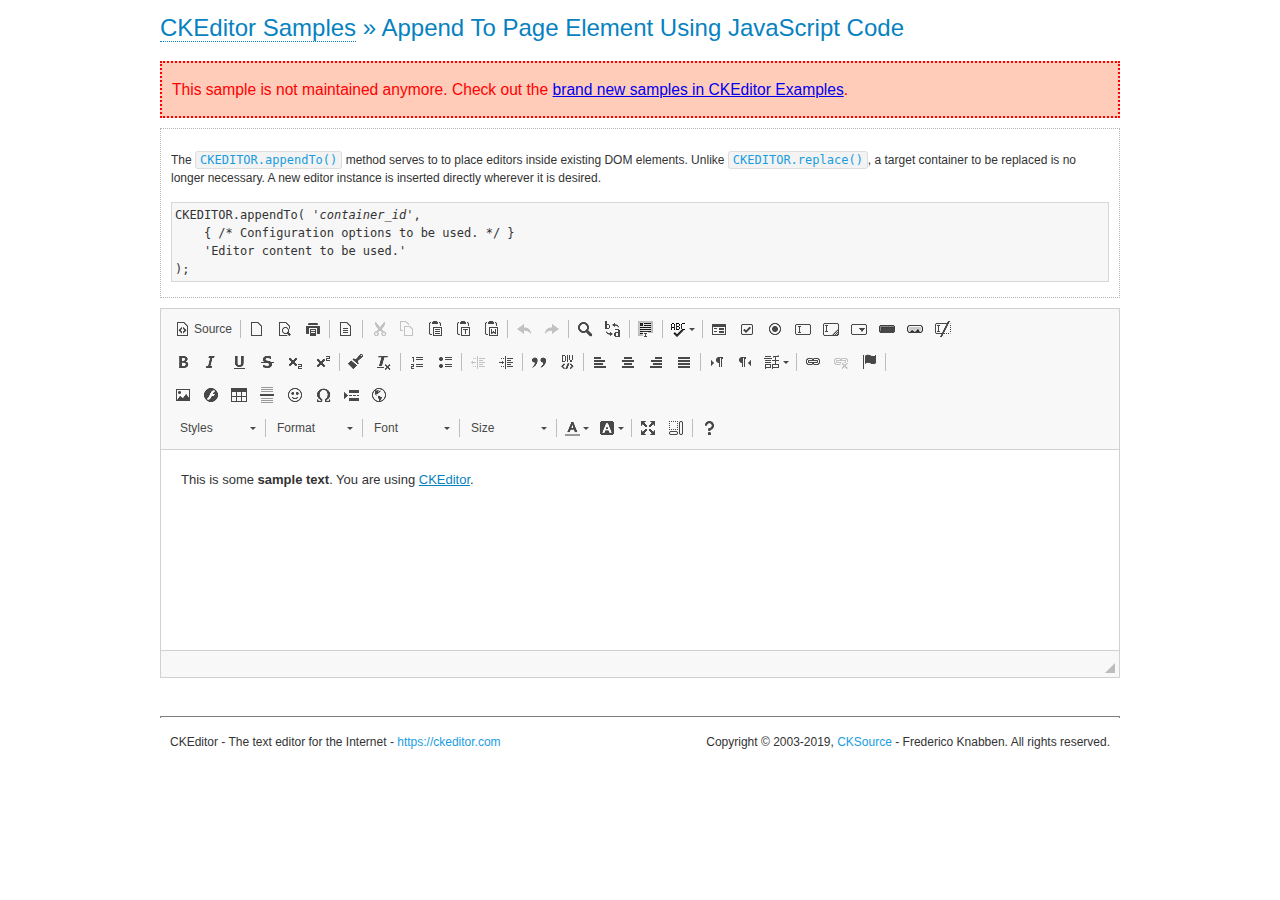
<file: src/main/webapp/statics/ckeditor/samples/old/appendto.html>
<!DOCTYPE html>
<!--
Copyright (c) 2003-2019, CKSource - Frederico Knabben. All rights reserved.
For licensing, see LICENSE.md or https://ckeditor.com/legal/ckeditor-oss-license
-->
<html lang="en">
<head>
	<meta charset="utf-8">
	<title>Append To Page Element Using JavaScript Code &mdash; CKEditor Sample</title>
	<script src="../../ckeditor.js"></script>
	<link rel="stylesheet" href="sample.css">
	<meta name="description" content="Try the latest sample of CKEditor 4 and learn more about customizing your WYSIWYG editor with endless possibilities.">
</head>
<body>
	<h1 class="samples">
		<a href="index.html">CKEditor Samples</a> &raquo; Append To Page Element Using JavaScript Code
	</h1>
	<div class="warning deprecated">
		This sample is not maintained anymore. Check out the <a href="https://ckeditor.com/docs/ckeditor4/latest/examples/index.html">brand new samples in CKEditor Examples</a>.
	</div>
	<div id="section1">
		<div class="description">
			<p>
				The <code><a class="samples" href="https://ckeditor.com/docs/ckeditor4/latest/api/CKEDITOR.html#method-appendTo">CKEDITOR.appendTo()</a></code> method serves to to place editors inside existing DOM elements. Unlike <code><a class="samples" href="https://ckeditor.com/docs/ckeditor4/latest/api/CKEDITOR.html#method-replace">CKEDITOR.replace()</a></code>,
				a target container to be replaced is no longer necessary. A new editor
				instance is inserted directly wherever it is desired.
			</p>
<pre class="samples">CKEDITOR.appendTo( '<em>container_id</em>',
	{ /* Configuration options to be used. */ }
	'Editor content to be used.'
);</pre>
		</div>
		<script>

			// This call can be placed at any point after the
			// DOM element to append CKEditor to or inside the <head><script>
			// in a window.onload event handler.

			// Append a CKEditor instance using the default configuration and the
			// provided content to the <div> element of ID "section1".
			CKEDITOR.appendTo( 'section1',
				null,
				'<p>This is some <strong>sample text</strong>. You are using <a href="https://ckeditor.com/">CKEditor</a>.</p>'
			);

		</script>
	</div>
	<br>
	<div id="footer">
		<hr>
		<p>
			CKEditor - The text editor for the Internet - <a class="samples" href="https://ckeditor.com/">https://ckeditor.com</a>
		</p>
		<p id="copy">
			Copyright &copy; 2003-2019, <a class="samples" href="https://cksource.com/">CKSource</a> - Frederico
			Knabben. All rights reserved.
		</p>
	</div>
</body>
</html>
</file>
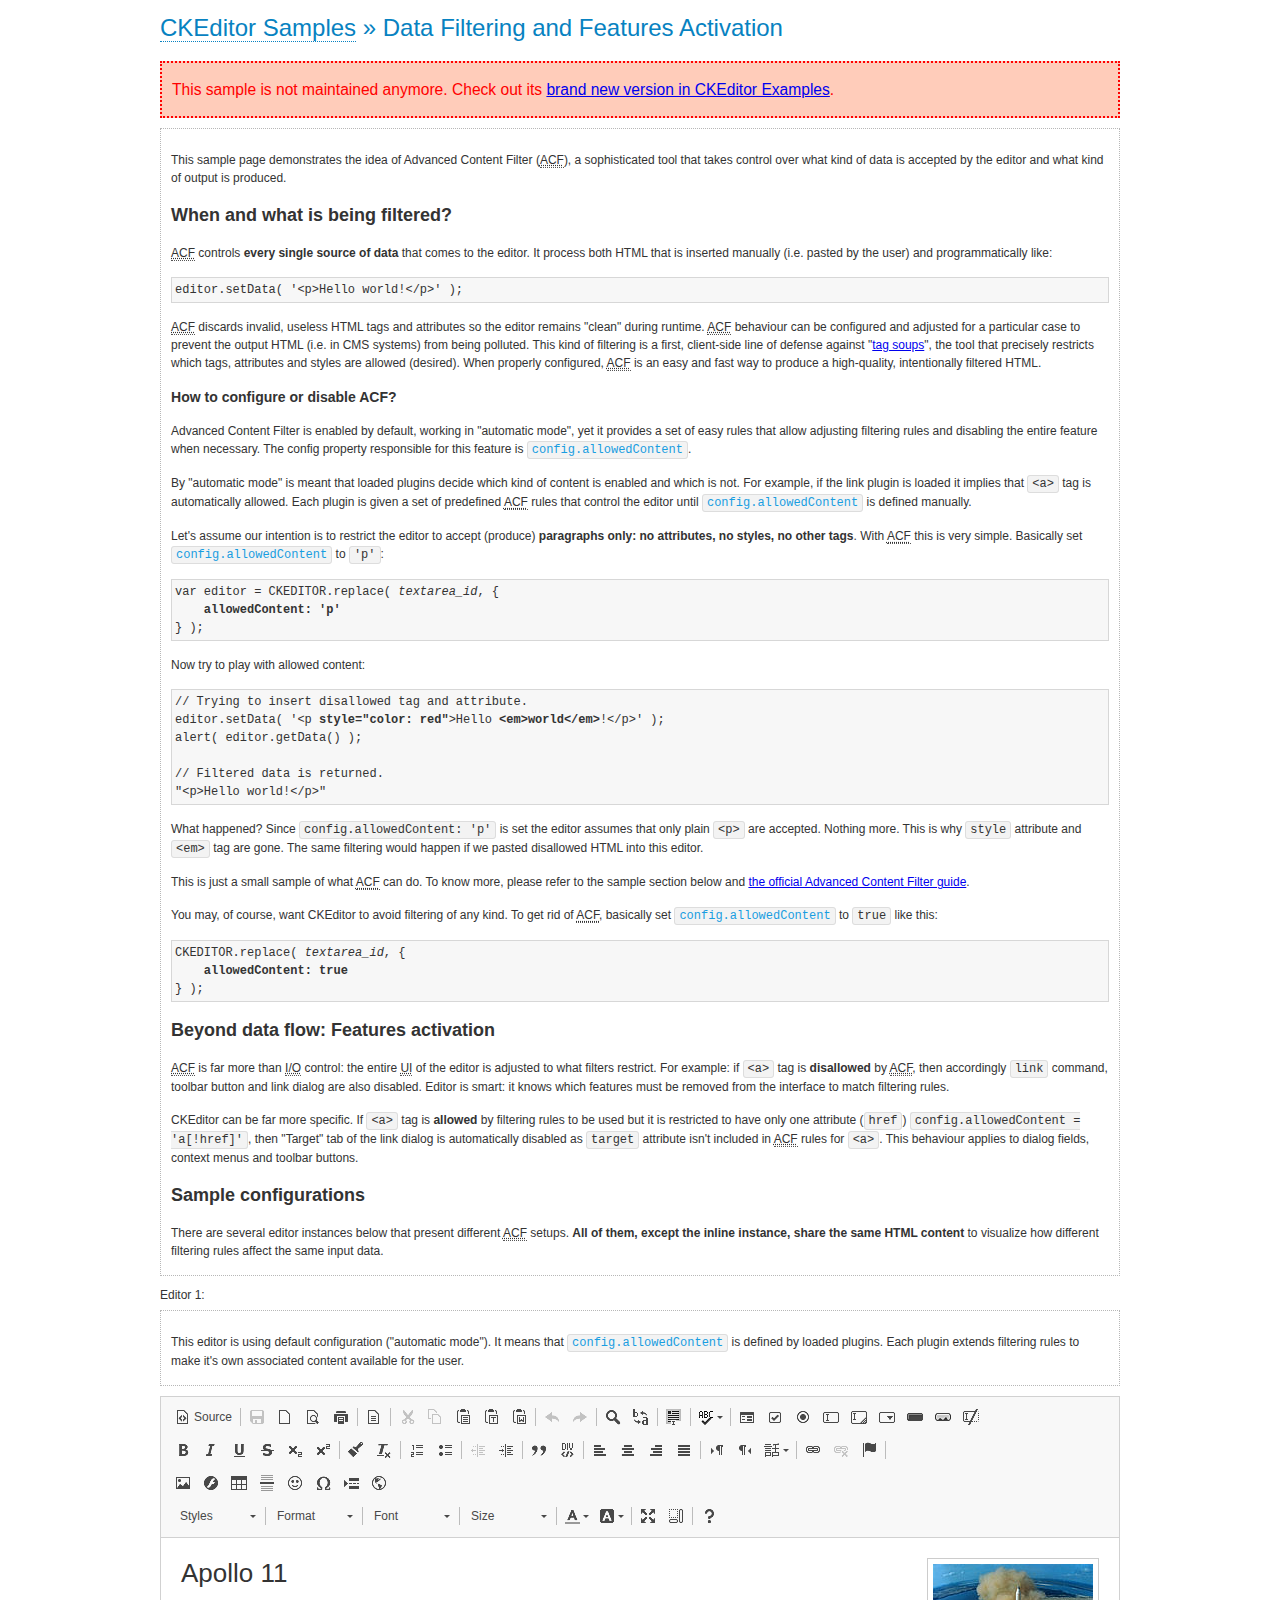
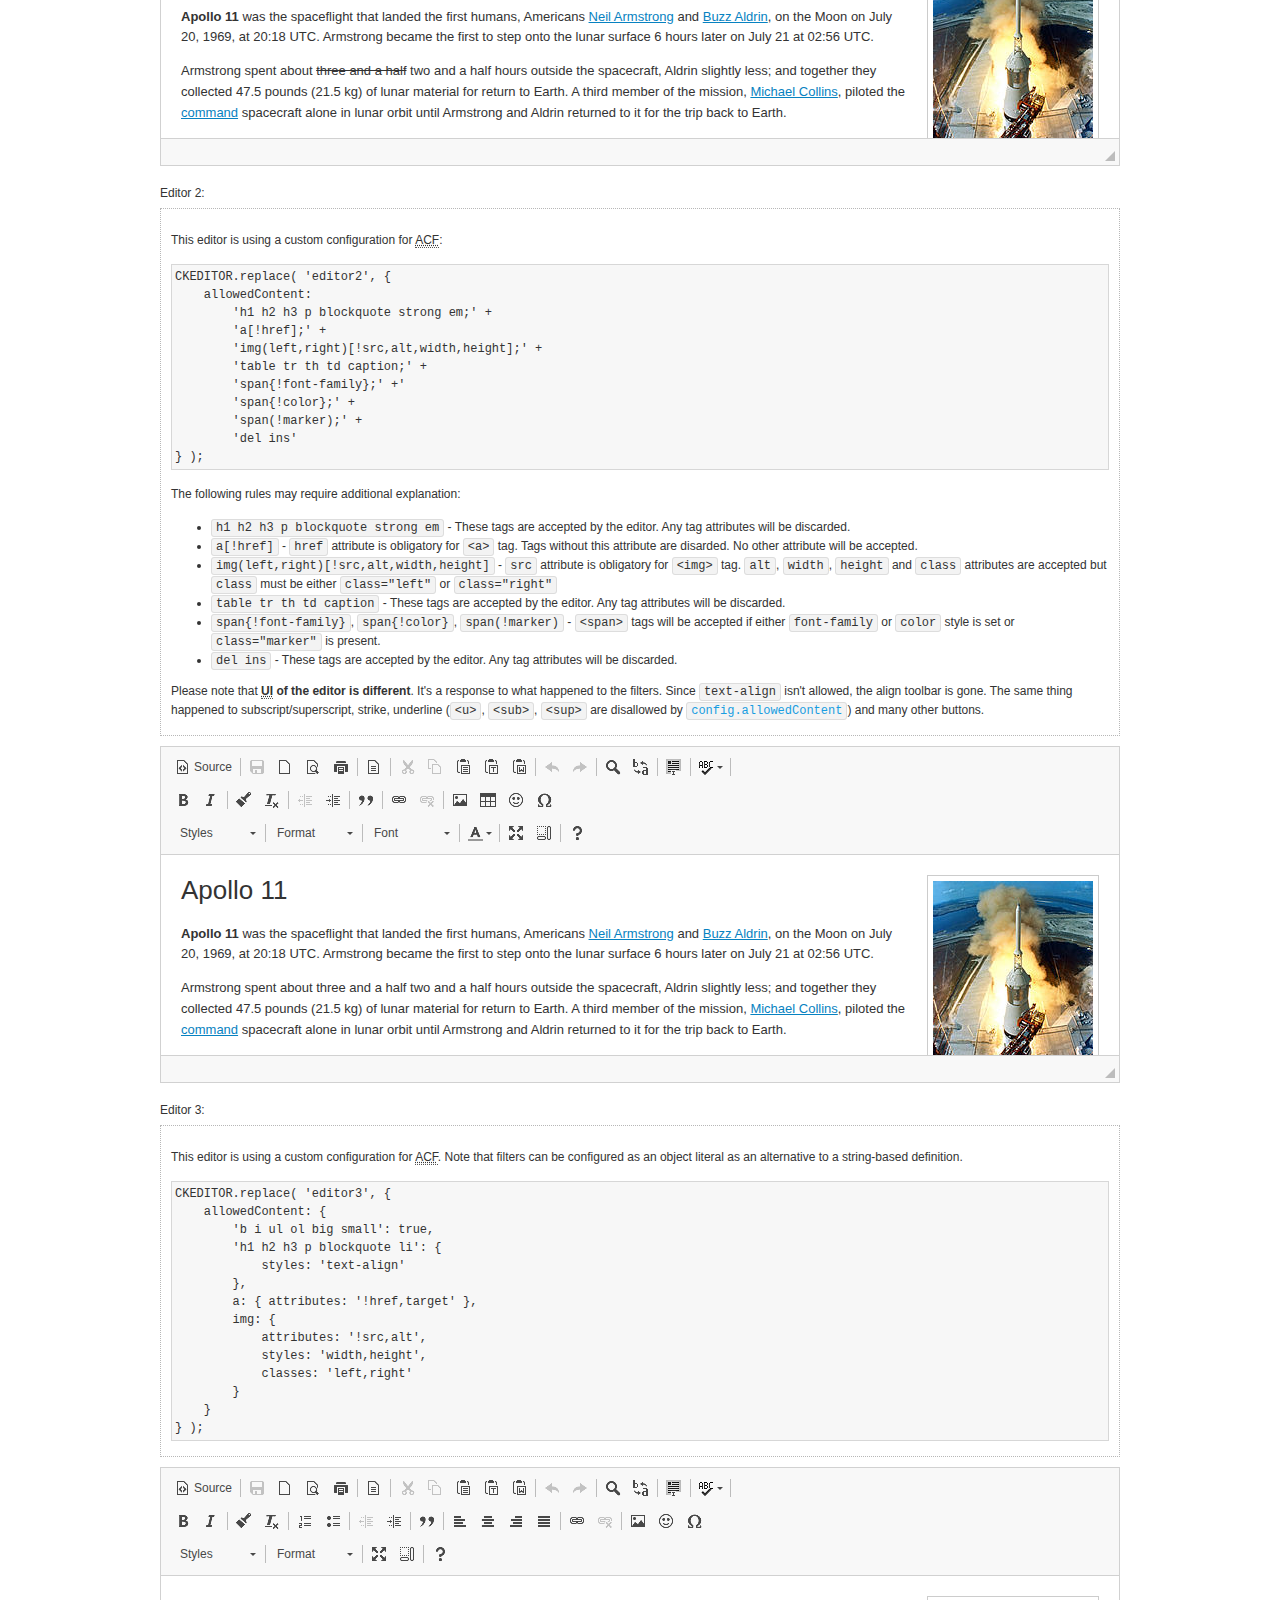
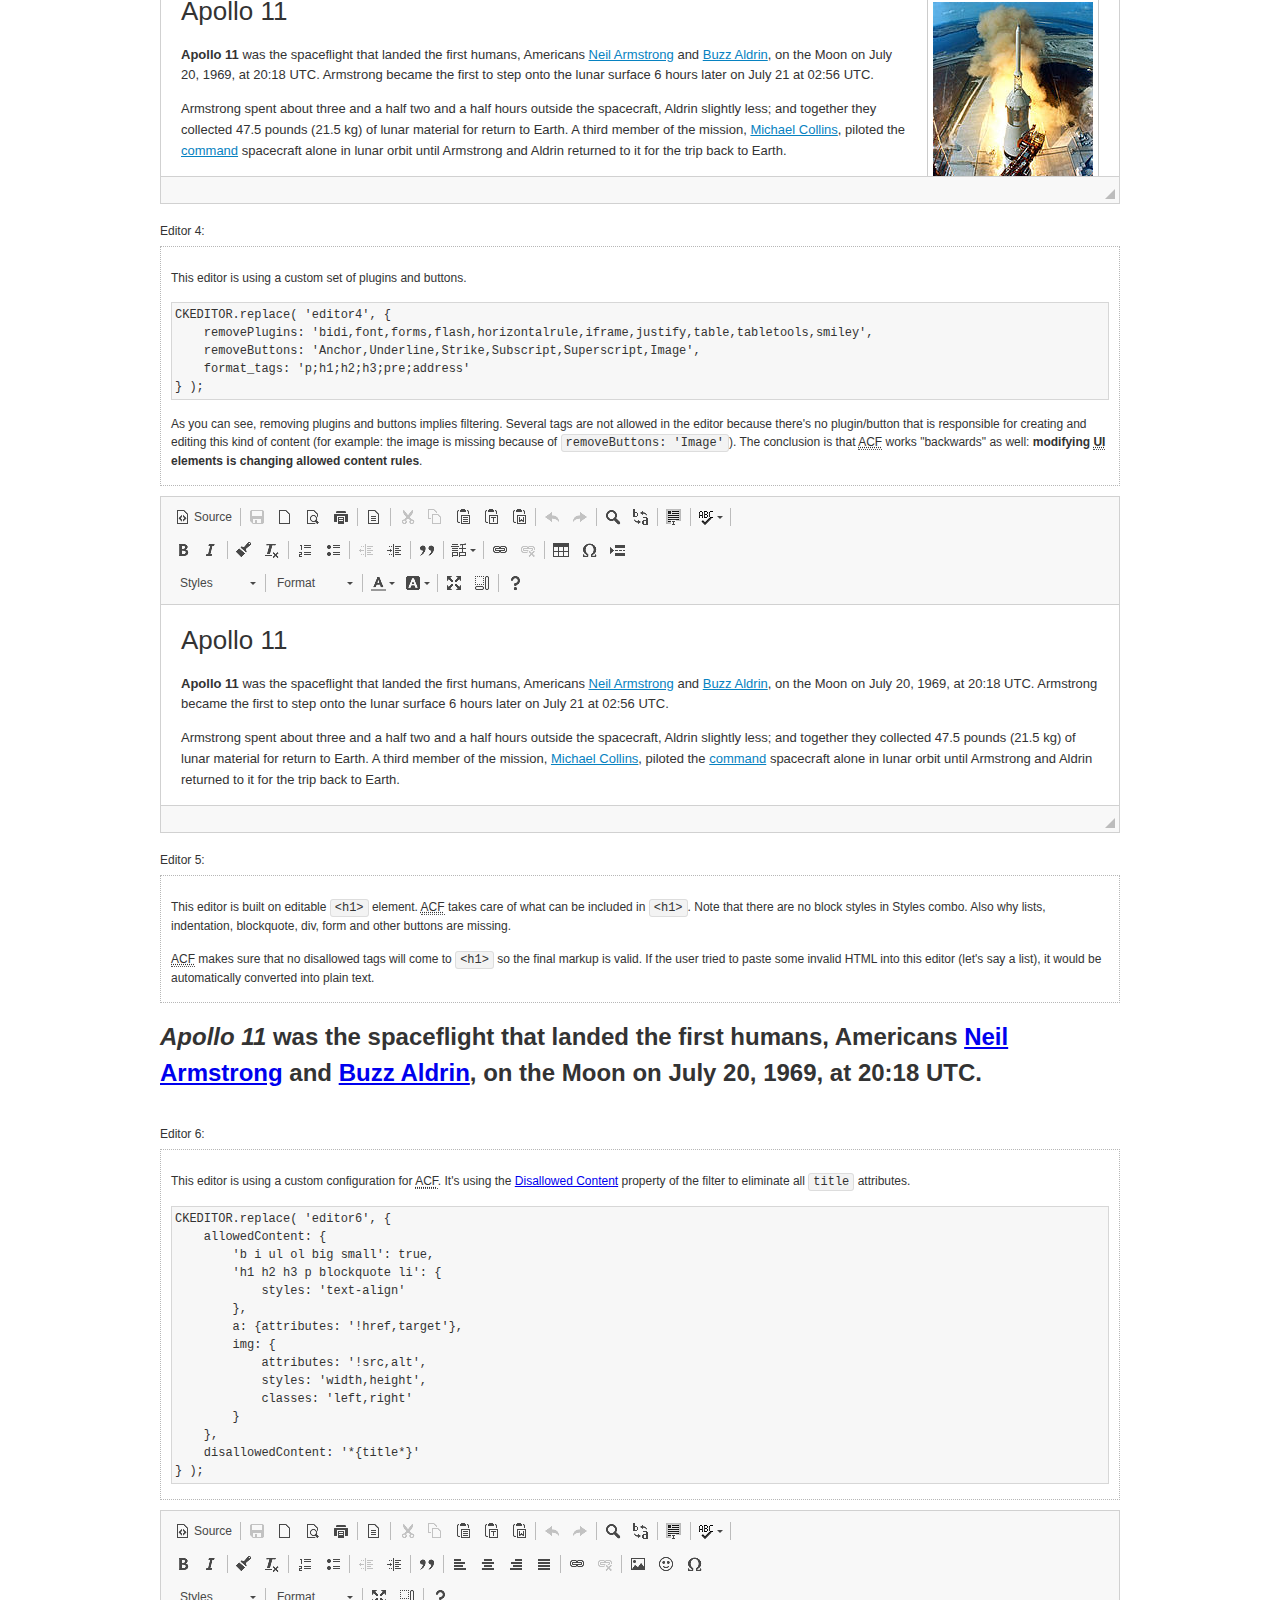
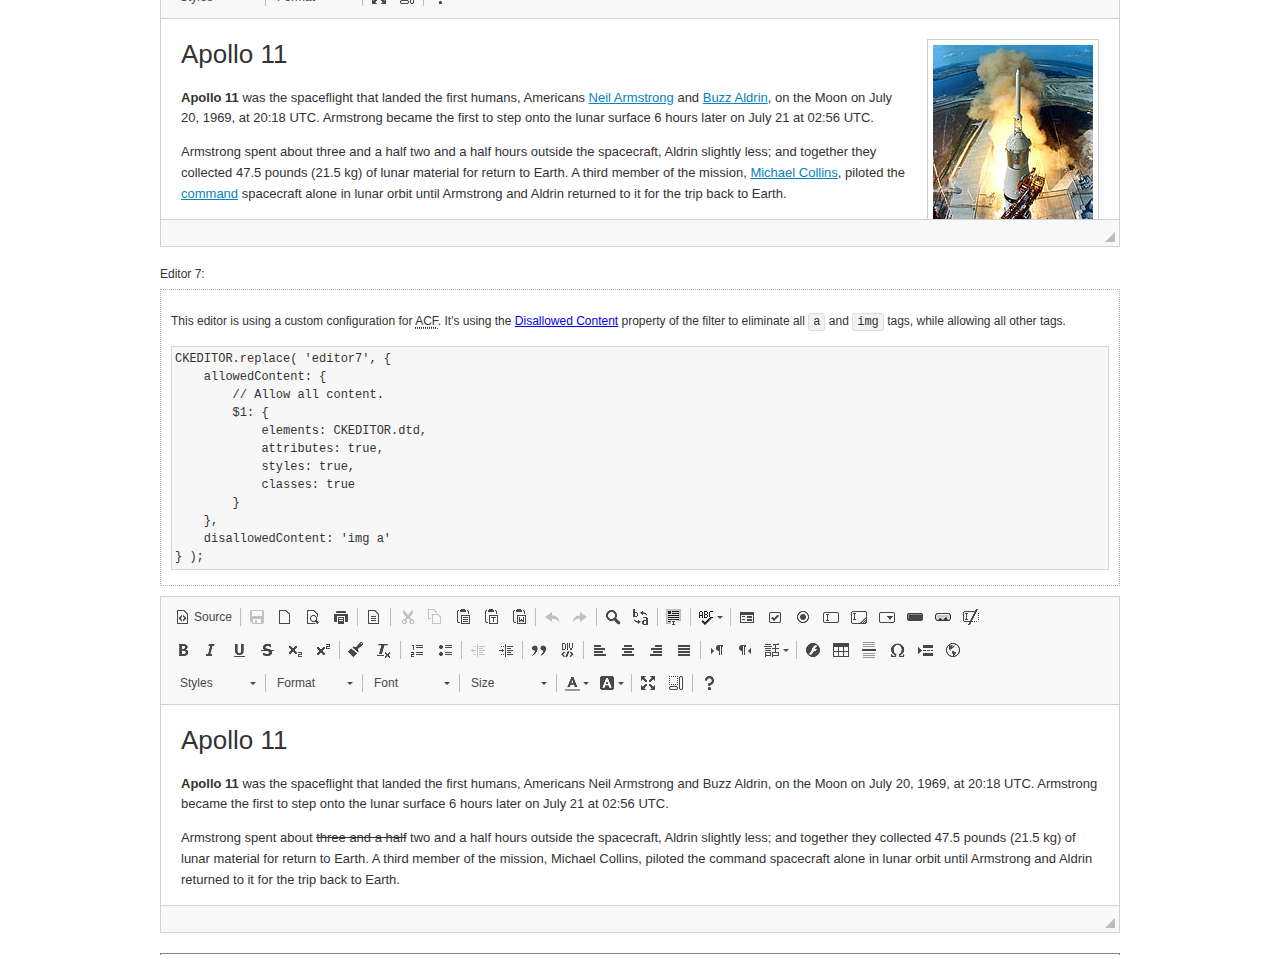
<file: src/main/webapp/statics/ckeditor/samples/old/datafiltering.html>
<!DOCTYPE html>
<!--
Copyright (c) 2003-2019, CKSource - Frederico Knabben. All rights reserved.
For licensing, see LICENSE.md or https://ckeditor.com/legal/ckeditor-oss-license
-->
<html lang="en">
<head>
	<meta charset="utf-8">
	<title>Data Filtering &mdash; CKEditor Sample</title>
	<script src="../../ckeditor.js"></script>
	<link rel="stylesheet" href="sample.css">
	<meta name="description" content="Try the latest sample of CKEditor 4 and learn more about customizing your WYSIWYG editor with endless possibilities.">
	<script>
		// Remove advanced tabs for all editors.
		CKEDITOR.config.removeDialogTabs = 'image:advanced;link:advanced;flash:advanced;creatediv:advanced;editdiv:advanced';
	</script>
</head>
<body>
	<h1 class="samples">
		<a href="index.html">CKEditor Samples</a> &raquo; Data Filtering and Features Activation
	</h1>
	<div class="warning deprecated">
		This sample is not maintained anymore. Check out its <a href="https://ckeditor.com/docs/ckeditor4/latest/examples/acf.html">brand new version in CKEditor Examples</a>.
	</div>
	<div class="description">
		<p>
			This sample page demonstrates the idea of Advanced Content Filter
			(<abbr title="Advanced Content Filter">ACF</abbr>), a sophisticated
			tool that takes control over what kind of data is accepted by the editor and what
			kind of output is produced.
		</p>
		<h2>When and what is being filtered?</h2>
		<p>
			<abbr title="Advanced Content Filter">ACF</abbr> controls
			<strong>every single source of data</strong> that comes to the editor.
			It process both HTML that is inserted manually (i.e. pasted by the user)
			and programmatically like:
		</p>
<pre class="samples">
editor.setData( '&lt;p&gt;Hello world!&lt;/p&gt;' );
</pre>
		<p>
			<abbr title="Advanced Content Filter">ACF</abbr> discards invalid,
			useless HTML tags and attributes so the editor remains "clean" during
			runtime. <abbr title="Advanced Content Filter">ACF</abbr> behaviour
			can be configured and adjusted for a particular case to prevent the
			output HTML (i.e. in CMS systems) from being polluted.

			This kind of filtering is a first, client-side line of defense
			against "<a href="http://en.wikipedia.org/wiki/Tag_soup">tag soups</a>",
			the tool that precisely restricts which tags, attributes and styles
			are allowed (desired). When properly configured, <abbr title="Advanced Content Filter">ACF</abbr>
			is an easy and fast way to produce a high-quality, intentionally filtered HTML.
		</p>

		<h3>How to configure or disable ACF?</h3>
		<p>
			Advanced Content Filter is enabled by default, working in "automatic mode", yet
			it provides a set of easy rules that allow adjusting filtering rules
			and disabling the entire feature when necessary. The config property
			responsible for this feature is <code><a class="samples"
			href="https://ckeditor.com/docs/ckeditor4/latest/api/CKEDITOR_config.html#cfg-allowedContent">config.allowedContent</a></code>.
		</p>
		<p>
			By "automatic mode" is meant that loaded plugins decide which kind
			of content is enabled and which is not. For example, if the link
			plugin is loaded it implies that <code>&lt;a&gt;</code> tag is
			automatically allowed. Each plugin is given a set
			of predefined <abbr title="Advanced Content Filter">ACF</abbr> rules
			that control the editor until <code><a class="samples"
			href="https://ckeditor.com/docs/ckeditor4/latest/api/CKEDITOR_config.html#cfg-allowedContent">
			config.allowedContent</a></code>
			is defined manually.
		</p>
		<p>
			Let's assume our intention is to restrict the editor to accept (produce) <strong>paragraphs
			only: no attributes, no styles, no other tags</strong>.
			With <abbr title="Advanced Content Filter">ACF</abbr>
			this is very simple. Basically set <code><a class="samples"
			href="https://ckeditor.com/docs/ckeditor4/latest/api/CKEDITOR_config.html#cfg-allowedContent">
			config.allowedContent</a></code> to <code>'p'</code>:
		</p>
<pre class="samples">
var editor = CKEDITOR.replace( <em>textarea_id</em>, {
	<strong>allowedContent: 'p'</strong>
} );
</pre>
		<p>
			Now try to play with allowed content:
		</p>
<pre class="samples">
// Trying to insert disallowed tag and attribute.
editor.setData( '&lt;p <strong>style="color: red"</strong>&gt;Hello <strong>&lt;em&gt;world&lt;/em&gt;</strong>!&lt;/p&gt;' );
alert( editor.getData() );

// Filtered data is returned.
"&lt;p&gt;Hello world!&lt;/p&gt;"
</pre>
		<p>
			What happened? Since <code>config.allowedContent: 'p'</code> is set the editor assumes
			that only plain <code>&lt;p&gt;</code> are accepted. Nothing more. This is why
			<code>style</code> attribute and <code>&lt;em&gt;</code> tag are gone. The same
			filtering would happen if we pasted disallowed HTML into this editor.
		</p>
		<p>
			This is just a small sample of what <abbr title="Advanced Content Filter">ACF</abbr>
			can do. To know more, please refer to the sample section below and
			<a href="https://ckeditor.com/docs/ckeditor4/latest/guide/dev_advanced_content_filter.html">the official Advanced Content Filter guide</a>.
		</p>
		<p>
			You may, of course, want CKEditor to avoid filtering of any kind.
			To get rid of <abbr title="Advanced Content Filter">ACF</abbr>,
			basically set <code><a class="samples"
			href="https://ckeditor.com/docs/ckeditor4/latest/api/CKEDITOR_config.html#cfg-allowedContent">
			config.allowedContent</a></code> to <code>true</code> like this:
		</p>
<pre class="samples">
CKEDITOR.replace( <em>textarea_id</em>, {
	<strong>allowedContent: true</strong>
} );
</pre>

		<h2>Beyond data flow: Features activation</h2>
		<p>
			<abbr title="Advanced Content Filter">ACF</abbr> is far more than
			<abbr title="Input/Output">I/O</abbr> control: the entire
			<abbr title="User Interface">UI</abbr> of the editor is adjusted to what
			filters restrict. For example: if <code>&lt;a&gt;</code> tag is
			<strong>disallowed</strong>
			by <abbr title="Advanced Content Filter">ACF</abbr>,
			then accordingly <code>link</code> command, toolbar button and link dialog
			are also disabled. Editor is smart: it knows which features must be
			removed from the interface to match filtering rules.
		</p>
		<p>
			CKEditor can be far more specific. If <code>&lt;a&gt;</code> tag is
			<strong>allowed</strong> by filtering rules to be used but it is restricted
			to have only one attribute (<code>href</code>)
			<code>config.allowedContent = 'a[!href]'</code>, then
			"Target" tab of the link dialog is automatically disabled as <code>target</code>
			attribute isn't included in <abbr title="Advanced Content Filter">ACF</abbr> rules
			for <code>&lt;a&gt;</code>. This behaviour applies to dialog fields, context
			menus and toolbar buttons.
		</p>

		<h2>Sample configurations</h2>
		<p>
			There are several editor instances below that present different
			<abbr title="Advanced Content Filter">ACF</abbr> setups. <strong>All of them,
			except the inline instance, share the same HTML content</strong> to visualize
			how different filtering rules affect the same input data.
		</p>
	</div>

	<div>
		<label for="editor1">
			Editor 1:
		</label>
		<div class="description">
			<p>
				This editor is using default configuration ("automatic mode"). It means that
				<code><a class="samples"
				href="https://ckeditor.com/docs/ckeditor4/latest/api/CKEDITOR_config.html#cfg-allowedContent">
				config.allowedContent</a></code> is defined by loaded plugins.
				Each plugin extends filtering rules to make it's own associated content
				available for the user.
			</p>
		</div>
		<textarea cols="80" id="editor1" name="editor1" rows="10">
			&lt;h1&gt;&lt;img alt=&quot;Saturn V carrying Apollo 11&quot; class=&quot;right&quot; src=&quot;assets/sample.jpg&quot;/&gt; Apollo 11&lt;/h1&gt; &lt;p&gt;&lt;b&gt;Apollo 11&lt;/b&gt; was the spaceflight that landed the first humans, Americans &lt;a href=&quot;http://en.wikipedia.org/wiki/Neil_Armstrong&quot; title=&quot;Neil Armstrong&quot;&gt;Neil Armstrong&lt;/a&gt; and &lt;a href=&quot;http://en.wikipedia.org/wiki/Buzz_Aldrin&quot; title=&quot;Buzz Aldrin&quot;&gt;Buzz Aldrin&lt;/a&gt;, on the Moon on July 20, 1969, at 20:18 UTC. Armstrong became the first to step onto the lunar surface 6 hours later on July 21 at 02:56 UTC.&lt;/p&gt; &lt;p&gt;Armstrong spent about &lt;s&gt;three and a half&lt;/s&gt; two and a half hours outside the spacecraft, Aldrin slightly less; and together they collected 47.5 pounds (21.5&amp;nbsp;kg) of lunar material for return to Earth. A third member of the mission, &lt;a href=&quot;http://en.wikipedia.org/wiki/Michael_Collins_(astronaut)&quot; title=&quot;Michael Collins (astronaut)&quot;&gt;Michael Collins&lt;/a&gt;, piloted the &lt;a href=&quot;http://en.wikipedia.org/wiki/Apollo_Command/Service_Module&quot; title=&quot;Apollo Command/Service Module&quot;&gt;command&lt;/a&gt; spacecraft alone in lunar orbit until Armstrong and Aldrin returned to it for the trip back to Earth.&lt;/p&gt; &lt;h2&gt;Broadcasting and &lt;em&gt;quotes&lt;/em&gt; &lt;a id=&quot;quotes&quot; name=&quot;quotes&quot;&gt;&lt;/a&gt;&lt;/h2&gt; &lt;p&gt;Broadcast on live TV to a world-wide audience, Armstrong stepped onto the lunar surface and described the event as:&lt;/p&gt; &lt;blockquote&gt;&lt;p&gt;One small step for [a] man, one giant leap for mankind.&lt;/p&gt;&lt;/blockquote&gt; &lt;p&gt;Apollo 11 effectively ended the &lt;a href=&quot;http://en.wikipedia.org/wiki/Space_Race&quot; title=&quot;Space Race&quot;&gt;Space Race&lt;/a&gt; and fulfilled a national goal proposed in 1961 by the late U.S. President &lt;a href=&quot;http://en.wikipedia.org/wiki/John_F._Kennedy&quot; title=&quot;John F. Kennedy&quot;&gt;John F. Kennedy&lt;/a&gt; in a speech before the United States Congress:&lt;/p&gt; &lt;blockquote&gt;&lt;p&gt;[...] before this decade is out, of landing a man on the Moon and returning him safely to the Earth.&lt;/p&gt;&lt;/blockquote&gt; &lt;h2&gt;Technical details &lt;a id=&quot;tech-details&quot; name=&quot;tech-details&quot;&gt;&lt;/a&gt;&lt;/h2&gt; &lt;table align=&quot;right&quot; border=&quot;1&quot; bordercolor=&quot;#ccc&quot; cellpadding=&quot;5&quot; cellspacing=&quot;0&quot; style=&quot;border-collapse:collapse;margin:10px 0 10px 15px;&quot;&gt; &lt;caption&gt;&lt;strong&gt;Mission crew&lt;/strong&gt;&lt;/caption&gt; &lt;thead&gt; &lt;tr&gt; &lt;th scope=&quot;col&quot;&gt;Position&lt;/th&gt; &lt;th scope=&quot;col&quot;&gt;Astronaut&lt;/th&gt; &lt;/tr&gt; &lt;/thead&gt; &lt;tbody&gt; &lt;tr&gt; &lt;td&gt;Commander&lt;/td&gt; &lt;td&gt;Neil A. Armstrong&lt;/td&gt; &lt;/tr&gt; &lt;tr&gt; &lt;td&gt;Command Module Pilot&lt;/td&gt; &lt;td&gt;Michael Collins&lt;/td&gt; &lt;/tr&gt; &lt;tr&gt; &lt;td&gt;Lunar Module Pilot&lt;/td&gt; &lt;td&gt;Edwin &amp;quot;Buzz&amp;quot; E. Aldrin, Jr.&lt;/td&gt; &lt;/tr&gt; &lt;/tbody&gt; &lt;/table&gt; &lt;p&gt;Launched by a &lt;strong&gt;Saturn V&lt;/strong&gt; rocket from &lt;a href=&quot;http://en.wikipedia.org/wiki/Kennedy_Space_Center&quot; title=&quot;Kennedy Space Center&quot;&gt;Kennedy Space Center&lt;/a&gt; in Merritt Island, Florida on July 16, Apollo 11 was the fifth manned mission of &lt;a href=&quot;http://en.wikipedia.org/wiki/NASA&quot; title=&quot;NASA&quot;&gt;NASA&lt;/a&gt;&amp;#39;s Apollo program. The Apollo spacecraft had three parts:&lt;/p&gt; &lt;ol&gt; &lt;li&gt;&lt;strong&gt;Command Module&lt;/strong&gt; with a cabin for the three astronauts which was the only part which landed back on Earth&lt;/li&gt; &lt;li&gt;&lt;strong&gt;Service Module&lt;/strong&gt; which supported the Command Module with propulsion, electrical power, oxygen and water&lt;/li&gt; &lt;li&gt;&lt;strong&gt;Lunar Module&lt;/strong&gt; for landing on the Moon.&lt;/li&gt; &lt;/ol&gt; &lt;p&gt;After being sent to the Moon by the Saturn V&amp;#39;s upper stage, the astronauts separated the spacecraft from it and travelled for three days until they entered into lunar orbit. Armstrong and Aldrin then moved into the Lunar Module and landed in the &lt;a href=&quot;http://en.wikipedia.org/wiki/Mare_Tranquillitatis&quot; title=&quot;Mare Tranquillitatis&quot;&gt;Sea of Tranquility&lt;/a&gt;. They stayed a total of about 21 and a half hours on the lunar surface. After lifting off in the upper part of the Lunar Module and rejoining Collins in the Command Module, they returned to Earth and landed in the &lt;a href=&quot;http://en.wikipedia.org/wiki/Pacific_Ocean&quot; title=&quot;Pacific Ocean&quot;&gt;Pacific Ocean&lt;/a&gt; on July 24.&lt;/p&gt; &lt;hr/&gt; &lt;p style=&quot;text-align: right;&quot;&gt;&lt;small&gt;Source: &lt;a href=&quot;http://en.wikipedia.org/wiki/Apollo_11&quot;&gt;Wikipedia.org&lt;/a&gt;&lt;/small&gt;&lt;/p&gt;
		</textarea>

		<script>

			CKEDITOR.replace( 'editor1' );

		</script>
	</div>

	<br>

	<div>
		<label for="editor2">
			Editor 2:
		</label>
		<div class="description">
			<p>
				This editor is using a custom configuration for
				<abbr title="Advanced Content Filter">ACF</abbr>:
			</p>
<pre class="samples">
CKEDITOR.replace( 'editor2', {
	allowedContent:
		'h1 h2 h3 p blockquote strong em;' +
		'a[!href];' +
		'img(left,right)[!src,alt,width,height];' +
		'table tr th td caption;' +
		'span{!font-family};' +'
		'span{!color};' +
		'span(!marker);' +
		'del ins'
} );
</pre>
			<p>
				The following rules may require additional explanation:
			</p>
			<ul>
				<li>
					<code>h1 h2 h3 p blockquote strong em</code> - These tags
					are accepted by the editor. Any tag attributes will be discarded.
				</li>
				<li>
					<code>a[!href]</code> - <code>href</code> attribute is obligatory
					for <code>&lt;a&gt;</code> tag. Tags without this attribute
					are disarded. No other attribute will be accepted.
				</li>
				<li>
					<code>img(left,right)[!src,alt,width,height]</code> - <code>src</code>
					attribute is obligatory for <code>&lt;img&gt;</code> tag.
					<code>alt</code>, <code>width</code>, <code>height</code>
					and <code>class</code> attributes are accepted but
					<code>class</code> must be either <code>class="left"</code>
					or <code>class="right"</code>
				</li>
				<li>
					<code>table tr th td caption</code> - These tags
					are accepted by the editor. Any tag attributes will be discarded.
				</li>
				<li>
					<code>span{!font-family}</code>, <code>span{!color}</code>,
					<code>span(!marker)</code> - <code>&lt;span&gt;</code> tags
					will be accepted if either <code>font-family</code> or
					<code>color</code> style is set or <code>class="marker"</code>
					is present.
				</li>
				<li>
					<code>del ins</code> - These tags
					are accepted by the editor. Any tag attributes will be discarded.
				</li>
			</ul>
			<p>
				Please note that <strong><abbr title="User Interface">UI</abbr> of the
				editor is different</strong>. It's a response to what happened to the filters.
				Since <code>text-align</code> isn't allowed, the align toolbar is gone.
				The same thing happened to subscript/superscript, strike, underline
				(<code>&lt;u&gt;</code>, <code>&lt;sub&gt;</code>, <code>&lt;sup&gt;</code>
				are disallowed by <code><a class="samples"
				href="https://ckeditor.com/docs/ckeditor4/latest/api/CKEDITOR_config.html#cfg-allowedContent">
				config.allowedContent</a></code>) and many other buttons.
			</p>
		</div>
		<textarea cols="80" id="editor2" name="editor2" rows="10">
			&lt;h1&gt;&lt;img alt=&quot;Saturn V carrying Apollo 11&quot; class=&quot;right&quot; src=&quot;assets/sample.jpg&quot;/&gt; Apollo 11&lt;/h1&gt; &lt;p&gt;&lt;b&gt;Apollo 11&lt;/b&gt; was the spaceflight that landed the first humans, Americans &lt;a href=&quot;http://en.wikipedia.org/wiki/Neil_Armstrong&quot; title=&quot;Neil Armstrong&quot;&gt;Neil Armstrong&lt;/a&gt; and &lt;a href=&quot;http://en.wikipedia.org/wiki/Buzz_Aldrin&quot; title=&quot;Buzz Aldrin&quot;&gt;Buzz Aldrin&lt;/a&gt;, on the Moon on July 20, 1969, at 20:18 UTC. Armstrong became the first to step onto the lunar surface 6 hours later on July 21 at 02:56 UTC.&lt;/p&gt; &lt;p&gt;Armstrong spent about &lt;s&gt;three and a half&lt;/s&gt; two and a half hours outside the spacecraft, Aldrin slightly less; and together they collected 47.5 pounds (21.5&amp;nbsp;kg) of lunar material for return to Earth. A third member of the mission, &lt;a href=&quot;http://en.wikipedia.org/wiki/Michael_Collins_(astronaut)&quot; title=&quot;Michael Collins (astronaut)&quot;&gt;Michael Collins&lt;/a&gt;, piloted the &lt;a href=&quot;http://en.wikipedia.org/wiki/Apollo_Command/Service_Module&quot; title=&quot;Apollo Command/Service Module&quot;&gt;command&lt;/a&gt; spacecraft alone in lunar orbit until Armstrong and Aldrin returned to it for the trip back to Earth.&lt;/p&gt; &lt;h2&gt;Broadcasting and &lt;em&gt;quotes&lt;/em&gt; &lt;a id=&quot;quotes&quot; name=&quot;quotes&quot;&gt;&lt;/a&gt;&lt;/h2&gt; &lt;p&gt;Broadcast on live TV to a world-wide audience, Armstrong stepped onto the lunar surface and described the event as:&lt;/p&gt; &lt;blockquote&gt;&lt;p&gt;One small step for [a] man, one giant leap for mankind.&lt;/p&gt;&lt;/blockquote&gt; &lt;p&gt;Apollo 11 effectively ended the &lt;a href=&quot;http://en.wikipedia.org/wiki/Space_Race&quot; title=&quot;Space Race&quot;&gt;Space Race&lt;/a&gt; and fulfilled a national goal proposed in 1961 by the late U.S. President &lt;a href=&quot;http://en.wikipedia.org/wiki/John_F._Kennedy&quot; title=&quot;John F. Kennedy&quot;&gt;John F. Kennedy&lt;/a&gt; in a speech before the United States Congress:&lt;/p&gt; &lt;blockquote&gt;&lt;p&gt;[...] before this decade is out, of landing a man on the Moon and returning him safely to the Earth.&lt;/p&gt;&lt;/blockquote&gt; &lt;h2&gt;Technical details &lt;a id=&quot;tech-details&quot; name=&quot;tech-details&quot;&gt;&lt;/a&gt;&lt;/h2&gt; &lt;table align=&quot;right&quot; border=&quot;1&quot; bordercolor=&quot;#ccc&quot; cellpadding=&quot;5&quot; cellspacing=&quot;0&quot; style=&quot;border-collapse:collapse;margin:10px 0 10px 15px;&quot;&gt; &lt;caption&gt;&lt;strong&gt;Mission crew&lt;/strong&gt;&lt;/caption&gt; &lt;thead&gt; &lt;tr&gt; &lt;th scope=&quot;col&quot;&gt;Position&lt;/th&gt; &lt;th scope=&quot;col&quot;&gt;Astronaut&lt;/th&gt; &lt;/tr&gt; &lt;/thead&gt; &lt;tbody&gt; &lt;tr&gt; &lt;td&gt;Commander&lt;/td&gt; &lt;td&gt;Neil A. Armstrong&lt;/td&gt; &lt;/tr&gt; &lt;tr&gt; &lt;td&gt;Command Module Pilot&lt;/td&gt; &lt;td&gt;Michael Collins&lt;/td&gt; &lt;/tr&gt; &lt;tr&gt; &lt;td&gt;Lunar Module Pilot&lt;/td&gt; &lt;td&gt;Edwin &amp;quot;Buzz&amp;quot; E. Aldrin, Jr.&lt;/td&gt; &lt;/tr&gt; &lt;/tbody&gt; &lt;/table&gt; &lt;p&gt;Launched by a &lt;strong&gt;Saturn V&lt;/strong&gt; rocket from &lt;a href=&quot;http://en.wikipedia.org/wiki/Kennedy_Space_Center&quot; title=&quot;Kennedy Space Center&quot;&gt;Kennedy Space Center&lt;/a&gt; in Merritt Island, Florida on July 16, Apollo 11 was the fifth manned mission of &lt;a href=&quot;http://en.wikipedia.org/wiki/NASA&quot; title=&quot;NASA&quot;&gt;NASA&lt;/a&gt;&amp;#39;s Apollo program. The Apollo spacecraft had three parts:&lt;/p&gt; &lt;ol&gt; &lt;li&gt;&lt;strong&gt;Command Module&lt;/strong&gt; with a cabin for the three astronauts which was the only part which landed back on Earth&lt;/li&gt; &lt;li&gt;&lt;strong&gt;Service Module&lt;/strong&gt; which supported the Command Module with propulsion, electrical power, oxygen and water&lt;/li&gt; &lt;li&gt;&lt;strong&gt;Lunar Module&lt;/strong&gt; for landing on the Moon.&lt;/li&gt; &lt;/ol&gt; &lt;p&gt;After being sent to the Moon by the Saturn V&amp;#39;s upper stage, the astronauts separated the spacecraft from it and travelled for three days until they entered into lunar orbit. Armstrong and Aldrin then moved into the Lunar Module and landed in the &lt;a href=&quot;http://en.wikipedia.org/wiki/Mare_Tranquillitatis&quot; title=&quot;Mare Tranquillitatis&quot;&gt;Sea of Tranquility&lt;/a&gt;. They stayed a total of about 21 and a half hours on the lunar surface. After lifting off in the upper part of the Lunar Module and rejoining Collins in the Command Module, they returned to Earth and landed in the &lt;a href=&quot;http://en.wikipedia.org/wiki/Pacific_Ocean&quot; title=&quot;Pacific Ocean&quot;&gt;Pacific Ocean&lt;/a&gt; on July 24.&lt;/p&gt; &lt;hr/&gt; &lt;p style=&quot;text-align: right;&quot;&gt;&lt;small&gt;Source: &lt;a href=&quot;http://en.wikipedia.org/wiki/Apollo_11&quot;&gt;Wikipedia.org&lt;/a&gt;&lt;/small&gt;&lt;/p&gt;
		</textarea>
		<script>

			CKEDITOR.replace( 'editor2', {
				allowedContent:
					'h1 h2 h3 p blockquote strong em;' +
					'a[!href];' +
					'img(left,right)[!src,alt,width,height];' +
					'table tr th td caption;' +
					'span{!font-family};' +
					'span{!color};' +
					'span(!marker);' +
					'del ins'
			} );

		</script>
	</div>

	<br>

	<div>
		<label for="editor3">
			Editor 3:
		</label>
		<div class="description">
			<p>
				This editor is using a custom configuration for
				<abbr title="Advanced Content Filter">ACF</abbr>.
				Note that filters can be configured as an object literal
				as an alternative to a string-based definition.
			</p>
<pre class="samples">
CKEDITOR.replace( 'editor3', {
	allowedContent: {
		'b i ul ol big small': true,
		'h1 h2 h3 p blockquote li': {
			styles: 'text-align'
		},
		a: { attributes: '!href,target' },
		img: {
			attributes: '!src,alt',
			styles: 'width,height',
			classes: 'left,right'
		}
	}
} );
</pre>
		</div>
		<textarea cols="80" id="editor3" name="editor3" rows="10">
			&lt;h1&gt;&lt;img alt=&quot;Saturn V carrying Apollo 11&quot; class=&quot;right&quot; src=&quot;assets/sample.jpg&quot;/&gt; Apollo 11&lt;/h1&gt; &lt;p&gt;&lt;b&gt;Apollo 11&lt;/b&gt; was the spaceflight that landed the first humans, Americans &lt;a href=&quot;http://en.wikipedia.org/wiki/Neil_Armstrong&quot; title=&quot;Neil Armstrong&quot;&gt;Neil Armstrong&lt;/a&gt; and &lt;a href=&quot;http://en.wikipedia.org/wiki/Buzz_Aldrin&quot; title=&quot;Buzz Aldrin&quot;&gt;Buzz Aldrin&lt;/a&gt;, on the Moon on July 20, 1969, at 20:18 UTC. Armstrong became the first to step onto the lunar surface 6 hours later on July 21 at 02:56 UTC.&lt;/p&gt; &lt;p&gt;Armstrong spent about &lt;s&gt;three and a half&lt;/s&gt; two and a half hours outside the spacecraft, Aldrin slightly less; and together they collected 47.5 pounds (21.5&amp;nbsp;kg) of lunar material for return to Earth. A third member of the mission, &lt;a href=&quot;http://en.wikipedia.org/wiki/Michael_Collins_(astronaut)&quot; title=&quot;Michael Collins (astronaut)&quot;&gt;Michael Collins&lt;/a&gt;, piloted the &lt;a href=&quot;http://en.wikipedia.org/wiki/Apollo_Command/Service_Module&quot; title=&quot;Apollo Command/Service Module&quot;&gt;command&lt;/a&gt; spacecraft alone in lunar orbit until Armstrong and Aldrin returned to it for the trip back to Earth.&lt;/p&gt; &lt;h2&gt;Broadcasting and &lt;em&gt;quotes&lt;/em&gt; &lt;a id=&quot;quotes&quot; name=&quot;quotes&quot;&gt;&lt;/a&gt;&lt;/h2&gt; &lt;p&gt;Broadcast on live TV to a world-wide audience, Armstrong stepped onto the lunar surface and described the event as:&lt;/p&gt; &lt;blockquote&gt;&lt;p&gt;One small step for [a] man, one giant leap for mankind.&lt;/p&gt;&lt;/blockquote&gt; &lt;p&gt;Apollo 11 effectively ended the &lt;a href=&quot;http://en.wikipedia.org/wiki/Space_Race&quot; title=&quot;Space Race&quot;&gt;Space Race&lt;/a&gt; and fulfilled a national goal proposed in 1961 by the late U.S. President &lt;a href=&quot;http://en.wikipedia.org/wiki/John_F._Kennedy&quot; title=&quot;John F. Kennedy&quot;&gt;John F. Kennedy&lt;/a&gt; in a speech before the United States Congress:&lt;/p&gt; &lt;blockquote&gt;&lt;p&gt;[...] before this decade is out, of landing a man on the Moon and returning him safely to the Earth.&lt;/p&gt;&lt;/blockquote&gt; &lt;h2&gt;Technical details &lt;a id=&quot;tech-details&quot; name=&quot;tech-details&quot;&gt;&lt;/a&gt;&lt;/h2&gt; &lt;table align=&quot;right&quot; border=&quot;1&quot; bordercolor=&quot;#ccc&quot; cellpadding=&quot;5&quot; cellspacing=&quot;0&quot; style=&quot;border-collapse:collapse;margin:10px 0 10px 15px;&quot;&gt; &lt;caption&gt;&lt;strong&gt;Mission crew&lt;/strong&gt;&lt;/caption&gt; &lt;thead&gt; &lt;tr&gt; &lt;th scope=&quot;col&quot;&gt;Position&lt;/th&gt; &lt;th scope=&quot;col&quot;&gt;Astronaut&lt;/th&gt; &lt;/tr&gt; &lt;/thead&gt; &lt;tbody&gt; &lt;tr&gt; &lt;td&gt;Commander&lt;/td&gt; &lt;td&gt;Neil A. Armstrong&lt;/td&gt; &lt;/tr&gt; &lt;tr&gt; &lt;td&gt;Command Module Pilot&lt;/td&gt; &lt;td&gt;Michael Collins&lt;/td&gt; &lt;/tr&gt; &lt;tr&gt; &lt;td&gt;Lunar Module Pilot&lt;/td&gt; &lt;td&gt;Edwin &amp;quot;Buzz&amp;quot; E. Aldrin, Jr.&lt;/td&gt; &lt;/tr&gt; &lt;/tbody&gt; &lt;/table&gt; &lt;p&gt;Launched by a &lt;strong&gt;Saturn V&lt;/strong&gt; rocket from &lt;a href=&quot;http://en.wikipedia.org/wiki/Kennedy_Space_Center&quot; title=&quot;Kennedy Space Center&quot;&gt;Kennedy Space Center&lt;/a&gt; in Merritt Island, Florida on July 16, Apollo 11 was the fifth manned mission of &lt;a href=&quot;http://en.wikipedia.org/wiki/NASA&quot; title=&quot;NASA&quot;&gt;NASA&lt;/a&gt;&amp;#39;s Apollo program. The Apollo spacecraft had three parts:&lt;/p&gt; &lt;ol&gt; &lt;li&gt;&lt;strong&gt;Command Module&lt;/strong&gt; with a cabin for the three astronauts which was the only part which landed back on Earth&lt;/li&gt; &lt;li&gt;&lt;strong&gt;Service Module&lt;/strong&gt; which supported the Command Module with propulsion, electrical power, oxygen and water&lt;/li&gt; &lt;li&gt;&lt;strong&gt;Lunar Module&lt;/strong&gt; for landing on the Moon.&lt;/li&gt; &lt;/ol&gt; &lt;p&gt;After being sent to the Moon by the Saturn V&amp;#39;s upper stage, the astronauts separated the spacecraft from it and travelled for three days until they entered into lunar orbit. Armstrong and Aldrin then moved into the Lunar Module and landed in the &lt;a href=&quot;http://en.wikipedia.org/wiki/Mare_Tranquillitatis&quot; title=&quot;Mare Tranquillitatis&quot;&gt;Sea of Tranquility&lt;/a&gt;. They stayed a total of about 21 and a half hours on the lunar surface. After lifting off in the upper part of the Lunar Module and rejoining Collins in the Command Module, they returned to Earth and landed in the &lt;a href=&quot;http://en.wikipedia.org/wiki/Pacific_Ocean&quot; title=&quot;Pacific Ocean&quot;&gt;Pacific Ocean&lt;/a&gt; on July 24.&lt;/p&gt; &lt;hr/&gt; &lt;p style=&quot;text-align: right;&quot;&gt;&lt;small&gt;Source: &lt;a href=&quot;http://en.wikipedia.org/wiki/Apollo_11&quot;&gt;Wikipedia.org&lt;/a&gt;&lt;/small&gt;&lt;/p&gt;
		</textarea>
		<script>

			CKEDITOR.replace( 'editor3', {
				allowedContent: {
					'b i ul ol big small': true,
					'h1 h2 h3 p blockquote li': {
						styles: 'text-align'
					},
					a: { attributes: '!href,target' },
					img: {
						attributes: '!src,alt',
						styles: 'width,height',
						classes: 'left,right'
					}
				}
			} );

		</script>
	</div>

	<br>

	<div>
		<label for="editor4">
			Editor 4:
		</label>
		<div class="description">
			<p>
				This editor is using a custom set of plugins and buttons.
			</p>
<pre class="samples">
CKEDITOR.replace( 'editor4', {
	removePlugins: 'bidi,font,forms,flash,horizontalrule,iframe,justify,table,tabletools,smiley',
	removeButtons: 'Anchor,Underline,Strike,Subscript,Superscript,Image',
	format_tags: 'p;h1;h2;h3;pre;address'
} );
</pre>
			<p>
				As you can see, removing plugins and buttons implies filtering.
				Several tags are not allowed in the editor because there's no
				plugin/button that is responsible for creating and editing this
				kind of content (for example: the image is missing because
				of <code>removeButtons: 'Image'</code>). The conclusion is that
				<abbr title="Advanced Content Filter">ACF</abbr> works "backwards"
				as well: <strong>modifying <abbr title="User Interface">UI</abbr>
				elements is changing allowed content rules</strong>.
			</p>
		</div>
		<textarea cols="80" id="editor4" name="editor4" rows="10">
			&lt;h1&gt;&lt;img alt=&quot;Saturn V carrying Apollo 11&quot; class=&quot;right&quot; src=&quot;assets/sample.jpg&quot;/&gt; Apollo 11&lt;/h1&gt; &lt;p&gt;&lt;b&gt;Apollo 11&lt;/b&gt; was the spaceflight that landed the first humans, Americans &lt;a href=&quot;http://en.wikipedia.org/wiki/Neil_Armstrong&quot; title=&quot;Neil Armstrong&quot;&gt;Neil Armstrong&lt;/a&gt; and &lt;a href=&quot;http://en.wikipedia.org/wiki/Buzz_Aldrin&quot; title=&quot;Buzz Aldrin&quot;&gt;Buzz Aldrin&lt;/a&gt;, on the Moon on July 20, 1969, at 20:18 UTC. Armstrong became the first to step onto the lunar surface 6 hours later on July 21 at 02:56 UTC.&lt;/p&gt; &lt;p&gt;Armstrong spent about &lt;s&gt;three and a half&lt;/s&gt; two and a half hours outside the spacecraft, Aldrin slightly less; and together they collected 47.5 pounds (21.5&amp;nbsp;kg) of lunar material for return to Earth. A third member of the mission, &lt;a href=&quot;http://en.wikipedia.org/wiki/Michael_Collins_(astronaut)&quot; title=&quot;Michael Collins (astronaut)&quot;&gt;Michael Collins&lt;/a&gt;, piloted the &lt;a href=&quot;http://en.wikipedia.org/wiki/Apollo_Command/Service_Module&quot; title=&quot;Apollo Command/Service Module&quot;&gt;command&lt;/a&gt; spacecraft alone in lunar orbit until Armstrong and Aldrin returned to it for the trip back to Earth.&lt;/p&gt; &lt;h2&gt;Broadcasting and &lt;em&gt;quotes&lt;/em&gt; &lt;a id=&quot;quotes&quot; name=&quot;quotes&quot;&gt;&lt;/a&gt;&lt;/h2&gt; &lt;p&gt;Broadcast on live TV to a world-wide audience, Armstrong stepped onto the lunar surface and described the event as:&lt;/p&gt; &lt;blockquote&gt;&lt;p&gt;One small step for [a] man, one giant leap for mankind.&lt;/p&gt;&lt;/blockquote&gt; &lt;p&gt;Apollo 11 effectively ended the &lt;a href=&quot;http://en.wikipedia.org/wiki/Space_Race&quot; title=&quot;Space Race&quot;&gt;Space Race&lt;/a&gt; and fulfilled a national goal proposed in 1961 by the late U.S. President &lt;a href=&quot;http://en.wikipedia.org/wiki/John_F._Kennedy&quot; title=&quot;John F. Kennedy&quot;&gt;John F. Kennedy&lt;/a&gt; in a speech before the United States Congress:&lt;/p&gt; &lt;blockquote&gt;&lt;p&gt;[...] before this decade is out, of landing a man on the Moon and returning him safely to the Earth.&lt;/p&gt;&lt;/blockquote&gt; &lt;h2&gt;Technical details &lt;a id=&quot;tech-details&quot; name=&quot;tech-details&quot;&gt;&lt;/a&gt;&lt;/h2&gt; &lt;table align=&quot;right&quot; border=&quot;1&quot; bordercolor=&quot;#ccc&quot; cellpadding=&quot;5&quot; cellspacing=&quot;0&quot; style=&quot;border-collapse:collapse;margin:10px 0 10px 15px;&quot;&gt; &lt;caption&gt;&lt;strong&gt;Mission crew&lt;/strong&gt;&lt;/caption&gt; &lt;thead&gt; &lt;tr&gt; &lt;th scope=&quot;col&quot;&gt;Position&lt;/th&gt; &lt;th scope=&quot;col&quot;&gt;Astronaut&lt;/th&gt; &lt;/tr&gt; &lt;/thead&gt; &lt;tbody&gt; &lt;tr&gt; &lt;td&gt;Commander&lt;/td&gt; &lt;td&gt;Neil A. Armstrong&lt;/td&gt; &lt;/tr&gt; &lt;tr&gt; &lt;td&gt;Command Module Pilot&lt;/td&gt; &lt;td&gt;Michael Collins&lt;/td&gt; &lt;/tr&gt; &lt;tr&gt; &lt;td&gt;Lunar Module Pilot&lt;/td&gt; &lt;td&gt;Edwin &amp;quot;Buzz&amp;quot; E. Aldrin, Jr.&lt;/td&gt; &lt;/tr&gt; &lt;/tbody&gt; &lt;/table&gt; &lt;p&gt;Launched by a &lt;strong&gt;Saturn V&lt;/strong&gt; rocket from &lt;a href=&quot;http://en.wikipedia.org/wiki/Kennedy_Space_Center&quot; title=&quot;Kennedy Space Center&quot;&gt;Kennedy Space Center&lt;/a&gt; in Merritt Island, Florida on July 16, Apollo 11 was the fifth manned mission of &lt;a href=&quot;http://en.wikipedia.org/wiki/NASA&quot; title=&quot;NASA&quot;&gt;NASA&lt;/a&gt;&amp;#39;s Apollo program. The Apollo spacecraft had three parts:&lt;/p&gt; &lt;ol&gt; &lt;li&gt;&lt;strong&gt;Command Module&lt;/strong&gt; with a cabin for the three astronauts which was the only part which landed back on Earth&lt;/li&gt; &lt;li&gt;&lt;strong&gt;Service Module&lt;/strong&gt; which supported the Command Module with propulsion, electrical power, oxygen and water&lt;/li&gt; &lt;li&gt;&lt;strong&gt;Lunar Module&lt;/strong&gt; for landing on the Moon.&lt;/li&gt; &lt;/ol&gt; &lt;p&gt;After being sent to the Moon by the Saturn V&amp;#39;s upper stage, the astronauts separated the spacecraft from it and travelled for three days until they entered into lunar orbit. Armstrong and Aldrin then moved into the Lunar Module and landed in the &lt;a href=&quot;http://en.wikipedia.org/wiki/Mare_Tranquillitatis&quot; title=&quot;Mare Tranquillitatis&quot;&gt;Sea of Tranquility&lt;/a&gt;. They stayed a total of about 21 and a half hours on the lunar surface. After lifting off in the upper part of the Lunar Module and rejoining Collins in the Command Module, they returned to Earth and landed in the &lt;a href=&quot;http://en.wikipedia.org/wiki/Pacific_Ocean&quot; title=&quot;Pacific Ocean&quot;&gt;Pacific Ocean&lt;/a&gt; on July 24.&lt;/p&gt; &lt;hr/&gt; &lt;p style=&quot;text-align: right;&quot;&gt;&lt;small&gt;Source: &lt;a href=&quot;http://en.wikipedia.org/wiki/Apollo_11&quot;&gt;Wikipedia.org&lt;/a&gt;&lt;/small&gt;&lt;/p&gt;
		</textarea>
		<script>

			CKEDITOR.replace( 'editor4', {
				removePlugins: 'bidi,div,font,forms,flash,horizontalrule,iframe,justify,table,tabletools,smiley',
				removeButtons: 'Anchor,Underline,Strike,Subscript,Superscript,Image',
				format_tags: 'p;h1;h2;h3;pre;address'
			} );

		</script>
	</div>

	<br>

	<div>
		<label for="editor5">
			Editor 5:
		</label>
		<div class="description">
			<p>
				This editor is built on editable <code>&lt;h1&gt;</code> element.
				<abbr title="Advanced Content Filter">ACF</abbr> takes care of
				what can be included in <code>&lt;h1&gt;</code>. Note that there
				are no block styles in Styles combo. Also why lists, indentation,
				blockquote, div, form and other buttons are missing.
			</p>
			<p>
				<abbr title="Advanced Content Filter">ACF</abbr> makes sure that
				no disallowed tags will come to <code>&lt;h1&gt;</code> so the final
				markup is valid. If the user tried to paste some invalid HTML
				into this editor (let's say a list), it would be automatically
				converted into plain text.
			</p>
		</div>
		<h1 id="editor5" contenteditable="true">
			<em>Apollo 11</em> was the spaceflight that landed the first humans, Americans <a href="http://en.wikipedia.org/wiki/Neil_Armstrong" title="Neil Armstrong">Neil Armstrong</a> and <a href="http://en.wikipedia.org/wiki/Buzz_Aldrin" title="Buzz Aldrin">Buzz Aldrin</a>, on the Moon on July 20, 1969, at 20:18 UTC.
		</h1>
	</div>

	<br>

	<div>
		<label for="editor3">
			Editor 6:
		</label>
		<div class="description">
			<p>
				This editor is using a custom configuration for <abbr title="Advanced Content Filter">ACF</abbr>.
				It's using the <a href="https://ckeditor.com/docs/ckeditor4/latest/guide/dev_disallowed_content.html" rel="noopener noreferrer" target="_blank">
				Disallowed Content</a> property of the filter to eliminate all <code>title</code> attributes.
			</p>

<pre class="samples">
CKEDITOR.replace( 'editor6', {
	allowedContent: {
		'b i ul ol big small': true,
		'h1 h2 h3 p blockquote li': {
			styles: 'text-align'
		},
		a: {attributes: '!href,target'},
		img: {
			attributes: '!src,alt',
			styles: 'width,height',
			classes: 'left,right'
		}
	},
	disallowedContent: '*{title*}'
} );
</pre>
		</div>
		<textarea cols="80" id="editor6" name="editor6" rows="10">
			&lt;h1&gt;&lt;img alt=&quot;Saturn V carrying Apollo 11&quot; class=&quot;right&quot; src=&quot;assets/sample.jpg&quot;/&gt; Apollo 11&lt;/h1&gt; &lt;p&gt;&lt;b&gt;Apollo 11&lt;/b&gt; was the spaceflight that landed the first humans, Americans &lt;a href=&quot;http://en.wikipedia.org/wiki/Neil_Armstrong&quot; title=&quot;Neil Armstrong&quot;&gt;Neil Armstrong&lt;/a&gt; and &lt;a href=&quot;http://en.wikipedia.org/wiki/Buzz_Aldrin&quot; title=&quot;Buzz Aldrin&quot;&gt;Buzz Aldrin&lt;/a&gt;, on the Moon on July 20, 1969, at 20:18 UTC. Armstrong became the first to step onto the lunar surface 6 hours later on July 21 at 02:56 UTC.&lt;/p&gt; &lt;p&gt;Armstrong spent about &lt;s&gt;three and a half&lt;/s&gt; two and a half hours outside the spacecraft, Aldrin slightly less; and together they collected 47.5 pounds (21.5&amp;nbsp;kg) of lunar material for return to Earth. A third member of the mission, &lt;a href=&quot;http://en.wikipedia.org/wiki/Michael_Collins_(astronaut)&quot; title=&quot;Michael Collins (astronaut)&quot;&gt;Michael Collins&lt;/a&gt;, piloted the &lt;a href=&quot;http://en.wikipedia.org/wiki/Apollo_Command/Service_Module&quot; title=&quot;Apollo Command/Service Module&quot;&gt;command&lt;/a&gt; spacecraft alone in lunar orbit until Armstrong and Aldrin returned to it for the trip back to Earth.&lt;/p&gt; &lt;h2&gt;Broadcasting and &lt;em&gt;quotes&lt;/em&gt; &lt;a id=&quot;quotes&quot; name=&quot;quotes&quot;&gt;&lt;/a&gt;&lt;/h2&gt; &lt;p&gt;Broadcast on live TV to a world-wide audience, Armstrong stepped onto the lunar surface and described the event as:&lt;/p&gt; &lt;blockquote&gt;&lt;p&gt;One small step for [a] man, one giant leap for mankind.&lt;/p&gt;&lt;/blockquote&gt; &lt;p&gt;Apollo 11 effectively ended the &lt;a href=&quot;http://en.wikipedia.org/wiki/Space_Race&quot; title=&quot;Space Race&quot;&gt;Space Race&lt;/a&gt; and fulfilled a national goal proposed in 1961 by the late U.S. President &lt;a href=&quot;http://en.wikipedia.org/wiki/John_F._Kennedy&quot; title=&quot;John F. Kennedy&quot;&gt;John F. Kennedy&lt;/a&gt; in a speech before the United States Congress:&lt;/p&gt; &lt;blockquote&gt;&lt;p&gt;[...] before this decade is out, of landing a man on the Moon and returning him safely to the Earth.&lt;/p&gt;&lt;/blockquote&gt; &lt;h2&gt;Technical details &lt;a id=&quot;tech-details&quot; name=&quot;tech-details&quot;&gt;&lt;/a&gt;&lt;/h2&gt; &lt;table align=&quot;right&quot; border=&quot;1&quot; bordercolor=&quot;#ccc&quot; cellpadding=&quot;5&quot; cellspacing=&quot;0&quot; style=&quot;border-collapse:collapse;margin:10px 0 10px 15px;&quot;&gt; &lt;caption&gt;&lt;strong&gt;Mission crew&lt;/strong&gt;&lt;/caption&gt; &lt;thead&gt; &lt;tr&gt; &lt;th scope=&quot;col&quot;&gt;Position&lt;/th&gt; &lt;th scope=&quot;col&quot;&gt;Astronaut&lt;/th&gt; &lt;/tr&gt; &lt;/thead&gt; &lt;tbody&gt; &lt;tr&gt; &lt;td&gt;Commander&lt;/td&gt; &lt;td&gt;Neil A. Armstrong&lt;/td&gt; &lt;/tr&gt; &lt;tr&gt; &lt;td&gt;Command Module Pilot&lt;/td&gt; &lt;td&gt;Michael Collins&lt;/td&gt; &lt;/tr&gt; &lt;tr&gt; &lt;td&gt;Lunar Module Pilot&lt;/td&gt; &lt;td&gt;Edwin &amp;quot;Buzz&amp;quot; E. Aldrin, Jr.&lt;/td&gt; &lt;/tr&gt; &lt;/tbody&gt; &lt;/table&gt; &lt;p&gt;Launched by a &lt;strong&gt;Saturn V&lt;/strong&gt; rocket from &lt;a href=&quot;http://en.wikipedia.org/wiki/Kennedy_Space_Center&quot; title=&quot;Kennedy Space Center&quot;&gt;Kennedy Space Center&lt;/a&gt; in Merritt Island, Florida on July 16, Apollo 11 was the fifth manned mission of &lt;a href=&quot;http://en.wikipedia.org/wiki/NASA&quot; title=&quot;NASA&quot;&gt;NASA&lt;/a&gt;&amp;#39;s Apollo program. The Apollo spacecraft had three parts:&lt;/p&gt; &lt;ol&gt; &lt;li&gt;&lt;strong&gt;Command Module&lt;/strong&gt; with a cabin for the three astronauts which was the only part which landed back on Earth&lt;/li&gt; &lt;li&gt;&lt;strong&gt;Service Module&lt;/strong&gt; which supported the Command Module with propulsion, electrical power, oxygen and water&lt;/li&gt; &lt;li&gt;&lt;strong&gt;Lunar Module&lt;/strong&gt; for landing on the Moon.&lt;/li&gt; &lt;/ol&gt; &lt;p&gt;After being sent to the Moon by the Saturn V&amp;#39;s upper stage, the astronauts separated the spacecraft from it and travelled for three days until they entered into lunar orbit. Armstrong and Aldrin then moved into the Lunar Module and landed in the &lt;a href=&quot;http://en.wikipedia.org/wiki/Mare_Tranquillitatis&quot; title=&quot;Mare Tranquillitatis&quot;&gt;Sea of Tranquility&lt;/a&gt;. They stayed a total of about 21 and a half hours on the lunar surface. After lifting off in the upper part of the Lunar Module and rejoining Collins in the Command Module, they returned to Earth and landed in the &lt;a href=&quot;http://en.wikipedia.org/wiki/Pacific_Ocean&quot; title=&quot;Pacific Ocean&quot;&gt;Pacific Ocean&lt;/a&gt; on July 24.&lt;/p&gt; &lt;hr/&gt; &lt;p style=&quot;text-align: right;&quot;&gt;&lt;small&gt;Source: &lt;a href=&quot;http://en.wikipedia.org/wiki/Apollo_11&quot;&gt;Wikipedia.org&lt;/a&gt;&lt;/small&gt;&lt;/p&gt;
		</textarea>
		<script>

			CKEDITOR.replace( 'editor6', {
				allowedContent: {
					'b i ul ol big small': true,
					'h1 h2 h3 p blockquote li': {
						styles: 'text-align'
					},
					a: {attributes: '!href,target'},
					img: {
						attributes: '!src,alt',
						styles: 'width,height',
						classes: 'left,right'
					}
				},
				disallowedContent: '*{title*}'
			} );

		</script>
	</div>

	<br>

	<div>
		<label for="editor7">
			Editor 7:
		</label>
		<div class="description">
			<p>
				This editor is using a custom configuration for <abbr title="Advanced Content Filter">ACF</abbr>.
				It's using the <a href="https://ckeditor.com/docs/ckeditor4/latest/guide/dev_disallowed_content.html" rel="noopener noreferrer" target="_blank">
				Disallowed Content</a> property of the filter to eliminate all <code>a</code> and <code>img</code> tags,
				while allowing all other tags.
			</p>
<pre class="samples">
CKEDITOR.replace( 'editor7', {
	allowedContent: {
		// Allow all content.
		$1: {
			elements: CKEDITOR.dtd,
			attributes: true,
			styles: true,
			classes: true
		}
	},
	disallowedContent: 'img a'
} );
</pre>
		</div>
		<textarea cols="80" id="editor7" name="editor7" rows="10">
			&lt;h1&gt;&lt;img alt=&quot;Saturn V carrying Apollo 11&quot; class=&quot;right&quot; src=&quot;assets/sample.jpg&quot;/&gt; Apollo 11&lt;/h1&gt; &lt;p&gt;&lt;b&gt;Apollo 11&lt;/b&gt; was the spaceflight that landed the first humans, Americans &lt;a href=&quot;http://en.wikipedia.org/wiki/Neil_Armstrong&quot; title=&quot;Neil Armstrong&quot;&gt;Neil Armstrong&lt;/a&gt; and &lt;a href=&quot;http://en.wikipedia.org/wiki/Buzz_Aldrin&quot; title=&quot;Buzz Aldrin&quot;&gt;Buzz Aldrin&lt;/a&gt;, on the Moon on July 20, 1969, at 20:18 UTC. Armstrong became the first to step onto the lunar surface 6 hours later on July 21 at 02:56 UTC.&lt;/p&gt; &lt;p&gt;Armstrong spent about &lt;s&gt;three and a half&lt;/s&gt; two and a half hours outside the spacecraft, Aldrin slightly less; and together they collected 47.5 pounds (21.5&amp;nbsp;kg) of lunar material for return to Earth. A third member of the mission, &lt;a href=&quot;http://en.wikipedia.org/wiki/Michael_Collins_(astronaut)&quot; title=&quot;Michael Collins (astronaut)&quot;&gt;Michael Collins&lt;/a&gt;, piloted the &lt;a href=&quot;http://en.wikipedia.org/wiki/Apollo_Command/Service_Module&quot; title=&quot;Apollo Command/Service Module&quot;&gt;command&lt;/a&gt; spacecraft alone in lunar orbit until Armstrong and Aldrin returned to it for the trip back to Earth.&lt;/p&gt; &lt;h2&gt;Broadcasting and &lt;em&gt;quotes&lt;/em&gt; &lt;a id=&quot;quotes&quot; name=&quot;quotes&quot;&gt;&lt;/a&gt;&lt;/h2&gt; &lt;p&gt;Broadcast on live TV to a world-wide audience, Armstrong stepped onto the lunar surface and described the event as:&lt;/p&gt; &lt;blockquote&gt;&lt;p&gt;One small step for [a] man, one giant leap for mankind.&lt;/p&gt;&lt;/blockquote&gt; &lt;p&gt;Apollo 11 effectively ended the &lt;a href=&quot;http://en.wikipedia.org/wiki/Space_Race&quot; title=&quot;Space Race&quot;&gt;Space Race&lt;/a&gt; and fulfilled a national goal proposed in 1961 by the late U.S. President &lt;a href=&quot;http://en.wikipedia.org/wiki/John_F._Kennedy&quot; title=&quot;John F. Kennedy&quot;&gt;John F. Kennedy&lt;/a&gt; in a speech before the United States Congress:&lt;/p&gt; &lt;blockquote&gt;&lt;p&gt;[...] before this decade is out, of landing a man on the Moon and returning him safely to the Earth.&lt;/p&gt;&lt;/blockquote&gt; &lt;h2&gt;Technical details &lt;a id=&quot;tech-details&quot; name=&quot;tech-details&quot;&gt;&lt;/a&gt;&lt;/h2&gt; &lt;table align=&quot;right&quot; border=&quot;1&quot; bordercolor=&quot;#ccc&quot; cellpadding=&quot;5&quot; cellspacing=&quot;0&quot; style=&quot;border-collapse:collapse;margin:10px 0 10px 15px;&quot;&gt; &lt;caption&gt;&lt;strong&gt;Mission crew&lt;/strong&gt;&lt;/caption&gt; &lt;thead&gt; &lt;tr&gt; &lt;th scope=&quot;col&quot;&gt;Position&lt;/th&gt; &lt;th scope=&quot;col&quot;&gt;Astronaut&lt;/th&gt; &lt;/tr&gt; &lt;/thead&gt; &lt;tbody&gt; &lt;tr&gt; &lt;td&gt;Commander&lt;/td&gt; &lt;td&gt;Neil A. Armstrong&lt;/td&gt; &lt;/tr&gt; &lt;tr&gt; &lt;td&gt;Command Module Pilot&lt;/td&gt; &lt;td&gt;Michael Collins&lt;/td&gt; &lt;/tr&gt; &lt;tr&gt; &lt;td&gt;Lunar Module Pilot&lt;/td&gt; &lt;td&gt;Edwin &amp;quot;Buzz&amp;quot; E. Aldrin, Jr.&lt;/td&gt; &lt;/tr&gt; &lt;/tbody&gt; &lt;/table&gt; &lt;p&gt;Launched by a &lt;strong&gt;Saturn V&lt;/strong&gt; rocket from &lt;a href=&quot;http://en.wikipedia.org/wiki/Kennedy_Space_Center&quot; title=&quot;Kennedy Space Center&quot;&gt;Kennedy Space Center&lt;/a&gt; in Merritt Island, Florida on July 16, Apollo 11 was the fifth manned mission of &lt;a href=&quot;http://en.wikipedia.org/wiki/NASA&quot; title=&quot;NASA&quot;&gt;NASA&lt;/a&gt;&amp;#39;s Apollo program. The Apollo spacecraft had three parts:&lt;/p&gt; &lt;ol&gt; &lt;li&gt;&lt;strong&gt;Command Module&lt;/strong&gt; with a cabin for the three astronauts which was the only part which landed back on Earth&lt;/li&gt; &lt;li&gt;&lt;strong&gt;Service Module&lt;/strong&gt; which supported the Command Module with propulsion, electrical power, oxygen and water&lt;/li&gt; &lt;li&gt;&lt;strong&gt;Lunar Module&lt;/strong&gt; for landing on the Moon.&lt;/li&gt; &lt;/ol&gt; &lt;p&gt;After being sent to the Moon by the Saturn V&amp;#39;s upper stage, the astronauts separated the spacecraft from it and travelled for three days until they entered into lunar orbit. Armstrong and Aldrin then moved into the Lunar Module and landed in the &lt;a href=&quot;http://en.wikipedia.org/wiki/Mare_Tranquillitatis&quot; title=&quot;Mare Tranquillitatis&quot;&gt;Sea of Tranquility&lt;/a&gt;. They stayed a total of about 21 and a half hours on the lunar surface. After lifting off in the upper part of the Lunar Module and rejoining Collins in the Command Module, they returned to Earth and landed in the &lt;a href=&quot;http://en.wikipedia.org/wiki/Pacific_Ocean&quot; title=&quot;Pacific Ocean&quot;&gt;Pacific Ocean&lt;/a&gt; on July 24.&lt;/p&gt; &lt;hr/&gt; &lt;p style=&quot;text-align: right;&quot;&gt;&lt;small&gt;Source: &lt;a href=&quot;http://en.wikipedia.org/wiki/Apollo_11&quot;&gt;Wikipedia.org&lt;/a&gt;&lt;/small&gt;&lt;/p&gt;
		</textarea>
		<script>

			CKEDITOR.replace( 'editor7', {
				allowedContent: {
					// allow all content
					$1: {
						elements: CKEDITOR.dtd,
						attributes: true,
						styles: true,
						classes: true
					}
				},
				disallowedContent: 'img a'
			} );

		</script>
	</div>

	<div id="footer">
		<hr>
		<p>
			CKEditor - The text editor for the Internet - <a class="samples" href="https://ckeditor.com/">https://ckeditor.com</a>
		</p>
		<p id="copy">
			Copyright &copy; 2003-2019, <a class="samples" href="https://cksource.com/">CKSource</a> - Frederico
			Knabben. All rights reserved.
		</p>
	</div>
</body>
</html>
</file>
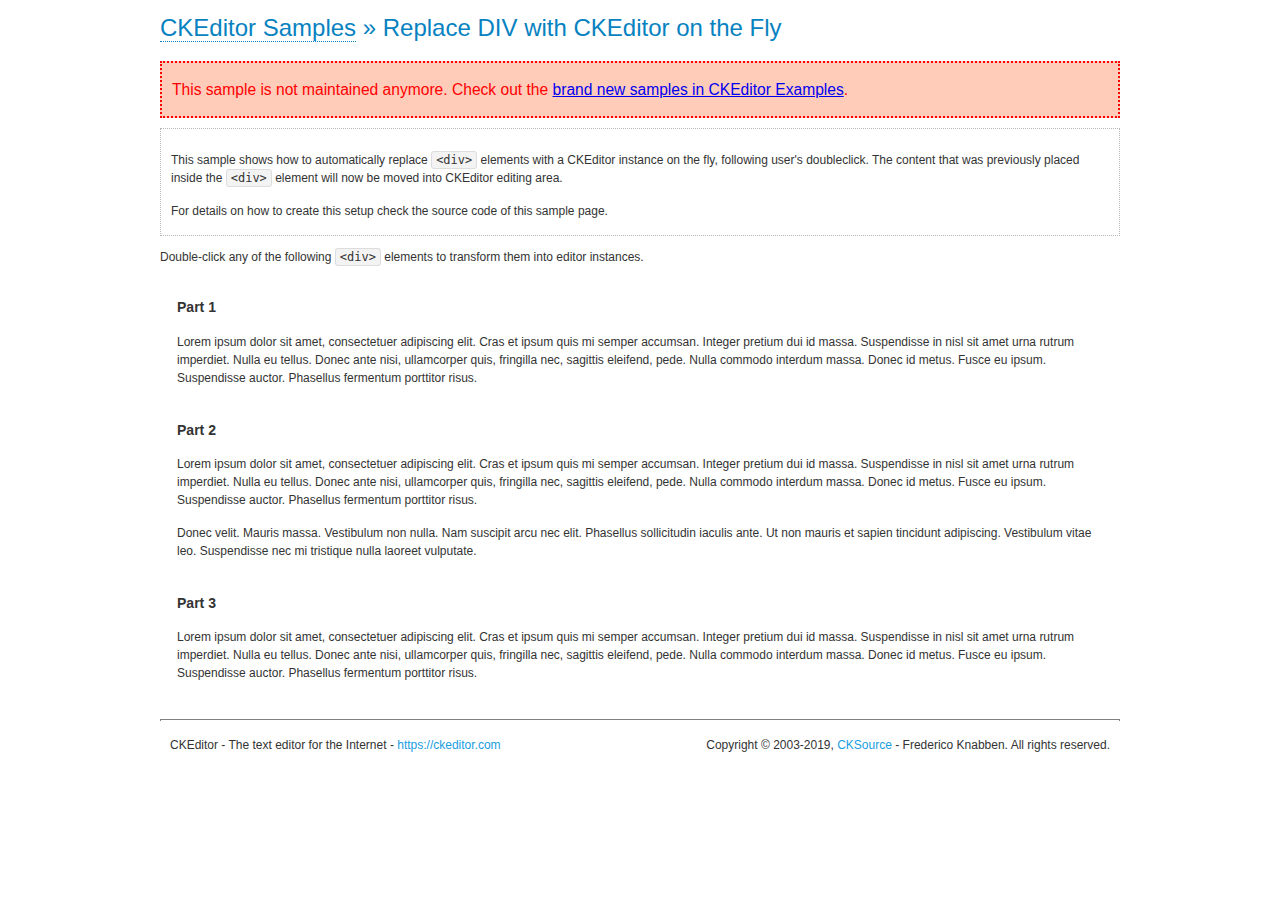
<file: src/main/webapp/statics/ckeditor/samples/old/divreplace.html>
<!DOCTYPE html>
<!--
Copyright (c) 2003-2019, CKSource - Frederico Knabben. All rights reserved.
For licensing, see LICENSE.md or https://ckeditor.com/legal/ckeditor-oss-license
-->
<html lang="en">
<head>
	<meta charset="utf-8">
	<title>Replace DIV &mdash; CKEditor Sample</title>
	<script src="../../ckeditor.js"></script>
	<link href="sample.css" rel="stylesheet">
	<meta name="description" content="Try the latest sample of CKEditor 4 and learn more about customizing your WYSIWYG editor with endless possibilities.">
	<style>

		div.editable
		{
			border: solid 2px transparent;
			padding-left: 15px;
			padding-right: 15px;
		}

		div.editable:hover
		{
			border-color: black;
		}

	</style>
	<script>

		// Uncomment the following code to test the "Timeout Loading Method".
		// CKEDITOR.loadFullCoreTimeout = 5;

		window.onload = function() {
			// Listen to the double click event.
			if ( window.addEventListener )
				document.body.addEventListener( 'dblclick', onDoubleClick, false );
			else if ( window.attachEvent )
				document.body.attachEvent( 'ondblclick', onDoubleClick );

		};

		function onDoubleClick( ev ) {
			// Get the element which fired the event. This is not necessarily the
			// element to which the event has been attached.
			var element = ev.target || ev.srcElement;

			// Find out the div that holds this element.
			var name;

			do {
				element = element.parentNode;
			}
			while ( element && ( name = element.nodeName.toLowerCase() ) &&
				( name != 'div' || element.className.indexOf( 'editable' ) == -1 ) && name != 'body' );

			if ( name == 'div' && element.className.indexOf( 'editable' ) != -1 )
				replaceDiv( element );
		}

		var editor;

		function replaceDiv( div ) {
			if ( editor )
				editor.destroy();

			editor = CKEDITOR.replace( div );
		}

	</script>
</head>
<body>
	<h1 class="samples">
		<a href="index.html">CKEditor Samples</a> &raquo; Replace DIV with CKEditor on the Fly
	</h1>
	<div class="warning deprecated">
		This sample is not maintained anymore. Check out the <a href="https://ckeditor.com/docs/ckeditor4/latest/examples/index.html">brand new samples in CKEditor Examples</a>.
	</div>
	<div class="description">
		<p>
			This sample shows how to automatically replace <code>&lt;div&gt;</code> elements
			with a CKEditor instance on the fly, following user's doubleclick. The content
			that was previously placed inside the <code>&lt;div&gt;</code> element will now
			be moved into CKEditor editing area.
		</p>
		<p>
			For details on how to create this setup check the source code of this sample page.
		</p>
	</div>
	<p>
		Double-click any of the following <code>&lt;div&gt;</code> elements to transform them into
		editor instances.
	</p>
	<div class="editable">
		<h3>
			Part 1
		</h3>
		<p>
			Lorem ipsum dolor sit amet, consectetuer adipiscing elit. Cras et ipsum quis mi
			semper accumsan. Integer pretium dui id massa. Suspendisse in nisl sit amet urna
			rutrum imperdiet. Nulla eu tellus. Donec ante nisi, ullamcorper quis, fringilla
			nec, sagittis eleifend, pede. Nulla commodo interdum massa. Donec id metus. Fusce
			eu ipsum. Suspendisse auctor. Phasellus fermentum porttitor risus.
		</p>
	</div>
	<div class="editable">
		<h3>
			Part 2
		</h3>
		<p>
			Lorem ipsum dolor sit amet, consectetuer adipiscing elit. Cras et ipsum quis mi
			semper accumsan. Integer pretium dui id massa. Suspendisse in nisl sit amet urna
			rutrum imperdiet. Nulla eu tellus. Donec ante nisi, ullamcorper quis, fringilla
			nec, sagittis eleifend, pede. Nulla commodo interdum massa. Donec id metus. Fusce
			eu ipsum. Suspendisse auctor. Phasellus fermentum porttitor risus.
		</p>
		<p>
			Donec velit. Mauris massa. Vestibulum non nulla. Nam suscipit arcu nec elit. Phasellus
			sollicitudin iaculis ante. Ut non mauris et sapien tincidunt adipiscing. Vestibulum
			vitae leo. Suspendisse nec mi tristique nulla laoreet vulputate.
		</p>
	</div>
	<div class="editable">
		<h3>
			Part 3
		</h3>
		<p>
			Lorem ipsum dolor sit amet, consectetuer adipiscing elit. Cras et ipsum quis mi
			semper accumsan. Integer pretium dui id massa. Suspendisse in nisl sit amet urna
			rutrum imperdiet. Nulla eu tellus. Donec ante nisi, ullamcorper quis, fringilla
			nec, sagittis eleifend, pede. Nulla commodo interdum massa. Donec id metus. Fusce
			eu ipsum. Suspendisse auctor. Phasellus fermentum porttitor risus.
		</p>
	</div>
	<div id="footer">
		<hr>
		<p>
			CKEditor - The text editor for the Internet - <a class="samples" href="https://ckeditor.com/">https://ckeditor.com</a>
		</p>
		<p id="copy">
			Copyright &copy; 2003-2019, <a class="samples" href="https://cksource.com/">CKSource</a> - Frederico
			Knabben. All rights reserved.
		</p>
	</div>
</body>
</html>
</file>
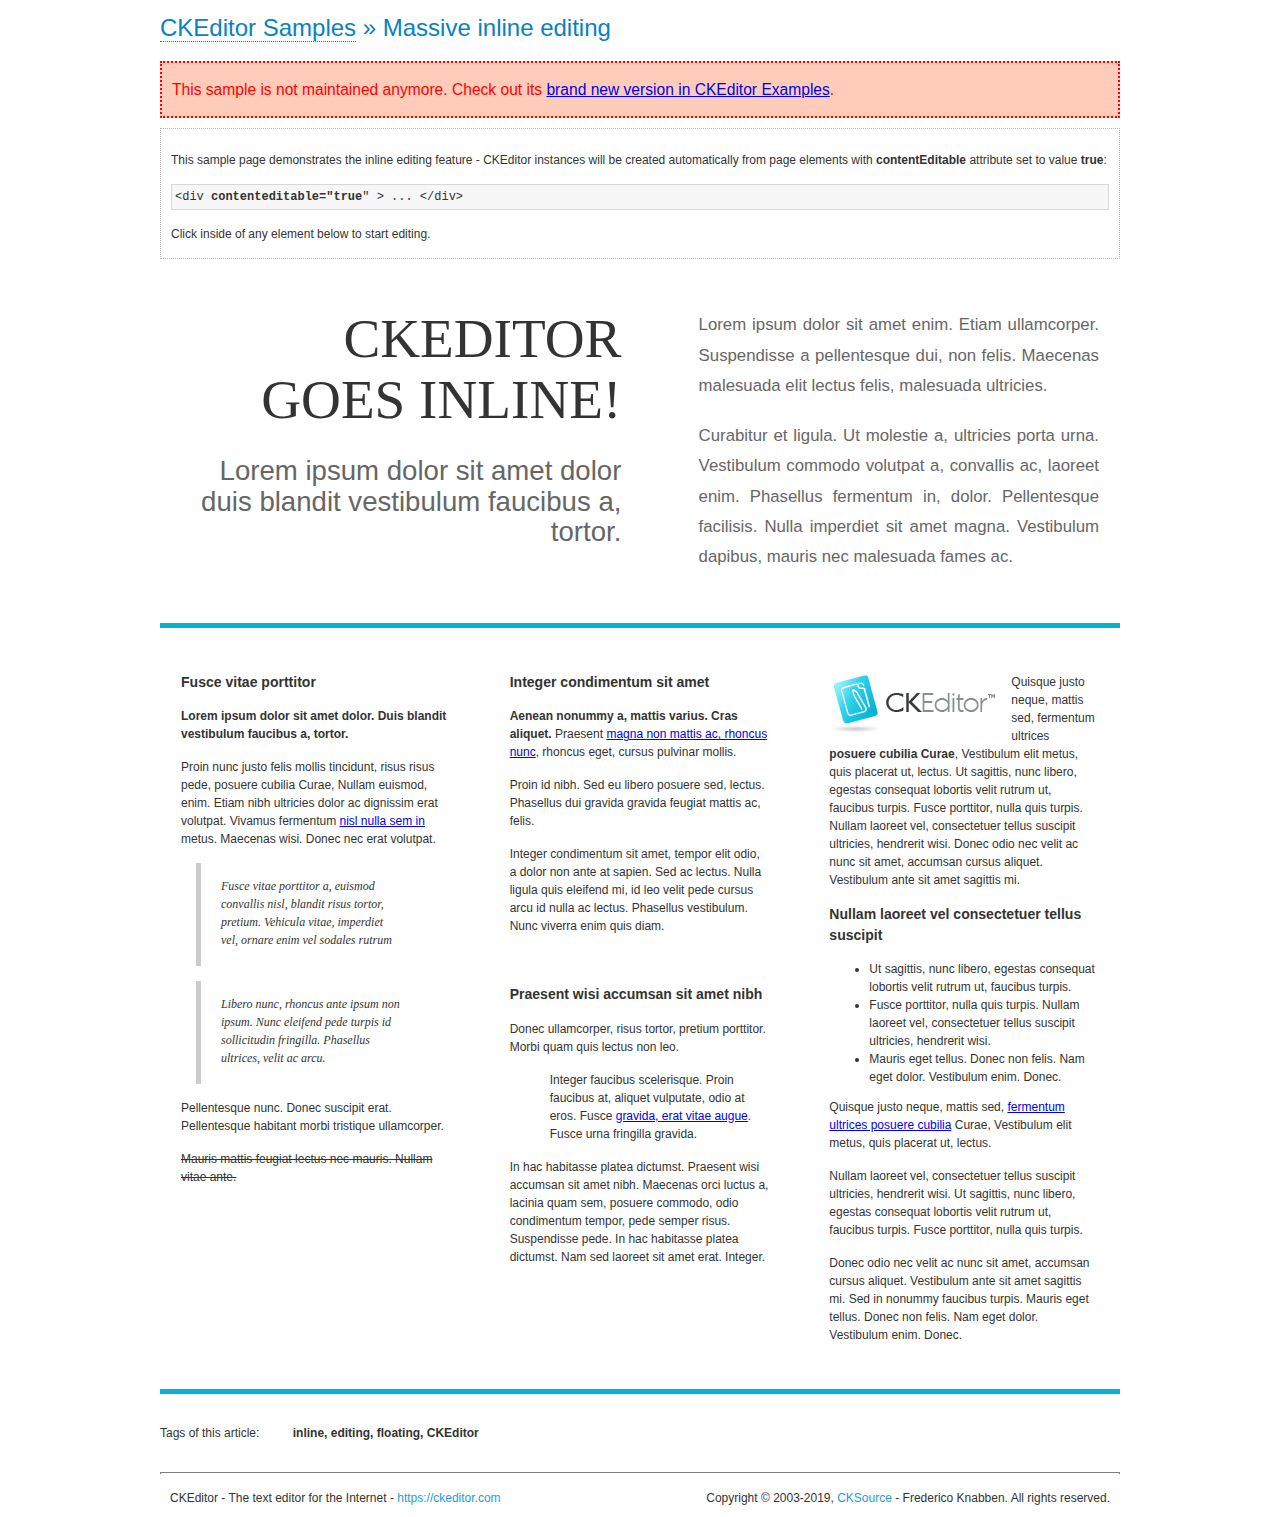
<file: src/main/webapp/statics/ckeditor/samples/old/inlineall.html>
<!DOCTYPE html>
<!--
Copyright (c) 2003-2019, CKSource - Frederico Knabben. All rights reserved.
For licensing, see LICENSE.md or https://ckeditor.com/legal/ckeditor-oss-license
-->
<html lang="en">
<head>
	<meta charset="utf-8">
	<title>Massive inline editing &mdash; CKEditor Sample</title>
	<meta name="description" content="Try the latest sample of CKEditor 4 and learn more about customizing your WYSIWYG editor with endless possibilities.">
	<script src="../../ckeditor.js"></script>
	<script>

		// This code is generally not necessary, but it is here to demonstrate
		// how to customize specific editor instances on the fly. This fits well
		// this demo because we have editable elements (like headers) that
		// require less features.

		// The "instanceCreated" event is fired for every editor instance created.
		CKEDITOR.on( 'instanceCreated', function( event ) {
			var editor = event.editor,
				element = editor.element;

			// Customize editors for headers and tag list.
			// These editors don't need features like smileys, templates, iframes etc.
			if ( element.is( 'h1', 'h2', 'h3' ) || element.getAttribute( 'id' ) == 'taglist' ) {
				// Customize the editor configurations on "configLoaded" event,
				// which is fired after the configuration file loading and
				// execution. This makes it possible to change the
				// configurations before the editor initialization takes place.
				editor.on( 'configLoaded', function() {

					// Remove unnecessary plugins to make the editor simpler.
					editor.config.removePlugins = 'colorbutton,find,flash,font,' +
						'forms,iframe,image,newpage,removeformat,' +
						'smiley,specialchar,stylescombo,templates';

					// Rearrange the layout of the toolbar.
					editor.config.toolbarGroups = [
						{ name: 'editing',		groups: [ 'basicstyles', 'links' ] },
						{ name: 'undo' },
						{ name: 'clipboard',	groups: [ 'selection', 'clipboard' ] },
						{ name: 'about' }
					];
				});
			}
		});

	</script>
	<link href="sample.css" rel="stylesheet">
	<style>

		/* The following styles are just to make the page look nice. */

		/* Workaround to show Arial Black in Firefox. */
		@font-face
		{
			font-family: 'arial-black';
			src: local('Arial Black');
		}

		*[contenteditable="true"]
		{
			padding: 10px;
		}

		#container
		{
			width: 960px;
			margin: 30px auto 0;
		}

		#header
		{
			overflow: hidden;
			padding: 0 0 30px;
			border-bottom: 5px solid #05B2D2;
			position: relative;
		}

		#headerLeft,
		#headerRight
		{
			width: 49%;
			overflow: hidden;
		}

		#headerLeft
		{
			float: left;
			padding: 10px 1px 1px;
		}

		#headerLeft h2,
		#headerLeft h3
		{
			text-align: right;
			margin: 0;
			overflow: hidden;
			font-weight: normal;
		}

		#headerLeft h2
		{
			font-family: "Arial Black",arial-black;
			font-size: 4.6em;
			line-height: 1.1;
			text-transform: uppercase;
		}

		#headerLeft h3
		{
			font-size: 2.3em;
			line-height: 1.1;
			margin: .2em 0 0;
			color: #666;
		}

		#headerRight
		{
			float: right;
			padding: 1px;
		}

		#headerRight p
		{
			line-height: 1.8;
			text-align: justify;
			margin: 0;
		}

		#headerRight p + p
		{
			margin-top: 20px;
		}

		#headerRight > div
		{
			padding: 20px;
			margin: 0 0 0 30px;
			font-size: 1.4em;
			color: #666;
		}

		#columns
		{
			color: #333;
			overflow: hidden;
			padding: 20px 0;
		}

		#columns > div
		{
			float: left;
			width: 33.3%;
		}

		#columns #column1 > div
		{
			margin-left: 1px;
		}

		#columns #column3 > div
		{
			margin-right: 1px;
		}

		#columns > div > div
		{
			margin: 0px 10px;
			padding: 10px 20px;
		}

		#columns blockquote
		{
			margin-left: 15px;
		}

		#tagLine
		{
			border-top: 5px solid #05B2D2;
			padding-top: 20px;
		}

		#taglist {
			display: inline-block;
			margin-left: 20px;
			font-weight: bold;
			margin: 0 0 0 20px;
		}

	</style>
</head>
<body>
<div>
	<h1 class="samples"><a href="index.html">CKEditor Samples</a> &raquo; Massive inline editing</h1>
	<div class="warning deprecated">
		This sample is not maintained anymore. Check out its <a href="https://ckeditor.com/docs/ckeditor4/latest/examples/inline.html">brand new version in CKEditor Examples</a>.
	</div>
	<div class="description">
		<p>This sample page demonstrates the inline editing feature - CKEditor instances will be created automatically from page elements with <strong>contentEditable</strong> attribute set to value <strong>true</strong>:</p>
		<pre class="samples">&lt;div <strong>contenteditable="true</strong>" &gt; ... &lt;/div&gt;</pre>
		<p>Click inside of any element below to start editing.</p>
	</div>
</div>
<div id="container">
	<div id="header">
		<div id="headerLeft">
			<h2 id="sampleTitle" contenteditable="true">
				CKEditor<br> Goes Inline!
			</h2>
			<h3 contenteditable="true">
				Lorem ipsum dolor sit amet dolor duis blandit vestibulum faucibus a, tortor.
			</h3>
		</div>
		<div id="headerRight">
			<div contenteditable="true">
				<p>
					Lorem ipsum dolor sit amet enim. Etiam ullamcorper. Suspendisse a pellentesque dui, non felis. Maecenas malesuada elit lectus felis, malesuada ultricies.
				</p>
				<p>
					Curabitur et ligula. Ut molestie a, ultricies porta urna. Vestibulum commodo volutpat a, convallis ac, laoreet enim. Phasellus fermentum in, dolor. Pellentesque facilisis. Nulla imperdiet sit amet magna. Vestibulum dapibus, mauris nec malesuada fames ac.
				</p>
			</div>
		</div>
	</div>
	<div id="columns">
		<div id="column1">
			<div contenteditable="true">
				<h3>
					Fusce vitae porttitor
				</h3>
				<p>
					<strong>
						Lorem ipsum dolor sit amet dolor. Duis blandit vestibulum faucibus a, tortor.
					</strong>
				</p>
				<p>
					Proin nunc justo felis mollis tincidunt, risus risus pede, posuere cubilia Curae, Nullam euismod, enim. Etiam nibh ultricies dolor ac dignissim erat volutpat. Vivamus fermentum <a href="https://ckeditor.com/">nisl nulla sem in</a> metus. Maecenas wisi. Donec nec erat volutpat.
				</p>
				<blockquote>
					<p>
						Fusce vitae porttitor a, euismod convallis nisl, blandit risus tortor, pretium.
						Vehicula vitae, imperdiet vel, ornare enim vel sodales rutrum
					</p>
				</blockquote>
				<blockquote>
					<p>
						Libero nunc, rhoncus ante ipsum non ipsum. Nunc eleifend pede turpis id sollicitudin fringilla. Phasellus ultrices, velit ac arcu.
					</p>
				</blockquote>
				<p>Pellentesque nunc. Donec suscipit erat. Pellentesque habitant morbi tristique ullamcorper.</p>
				<p><s>Mauris mattis feugiat lectus nec mauris. Nullam vitae ante.</s></p>
			</div>
		</div>
		<div id="column2">
			<div contenteditable="true">
				<h3>
					Integer condimentum sit amet
				</h3>
				<p>
					<strong>Aenean nonummy a, mattis varius. Cras aliquet.</strong>
					Praesent <a href="https://ckeditor.com/">magna non mattis ac, rhoncus nunc</a>, rhoncus eget, cursus pulvinar mollis.</p>
				<p>Proin id nibh. Sed eu libero posuere sed, lectus. Phasellus dui gravida gravida feugiat mattis ac, felis.</p>
				<p>Integer condimentum sit amet, tempor elit odio, a dolor non ante at sapien. Sed ac lectus. Nulla ligula quis eleifend mi, id leo velit pede cursus arcu id nulla ac lectus. Phasellus vestibulum. Nunc viverra enim quis diam.</p>
			</div>
			<div contenteditable="true">
				<h3>
					Praesent wisi accumsan sit amet nibh
				</h3>
				<p>Donec ullamcorper, risus tortor, pretium porttitor. Morbi quam quis lectus non leo.</p>
				<p style="margin-left: 40px; ">Integer faucibus scelerisque. Proin faucibus at, aliquet vulputate, odio at eros. Fusce <a href="https://ckeditor.com/">gravida, erat vitae augue</a>. Fusce urna fringilla gravida.</p>
				<p>In hac habitasse platea dictumst. Praesent wisi accumsan sit amet nibh. Maecenas orci luctus a, lacinia quam sem, posuere commodo, odio condimentum tempor, pede semper risus. Suspendisse pede. In hac habitasse platea dictumst. Nam sed laoreet sit amet erat. Integer.</p>
			</div>
		</div>
		<div id="column3">
			<div contenteditable="true">
				<p>
					<img src="assets/inlineall/logo.png" alt="CKEditor logo" style="float:left">
				</p>
				<p>Quisque justo neque, mattis sed, fermentum ultrices <strong>posuere cubilia Curae</strong>, Vestibulum elit metus, quis placerat ut, lectus. Ut sagittis, nunc libero, egestas consequat lobortis velit rutrum ut, faucibus turpis. Fusce porttitor, nulla quis turpis. Nullam laoreet vel, consectetuer tellus suscipit ultricies, hendrerit wisi. Donec odio nec velit ac nunc sit amet, accumsan cursus aliquet. Vestibulum ante sit amet sagittis mi.</p>
				<h3>
					Nullam laoreet vel consectetuer tellus suscipit
				</h3>
				<ul>
					<li>Ut sagittis, nunc libero, egestas consequat lobortis velit rutrum ut, faucibus turpis.</li>
					<li>Fusce porttitor, nulla quis turpis. Nullam laoreet vel, consectetuer tellus suscipit ultricies, hendrerit wisi.</li>
					<li>Mauris eget tellus. Donec non felis. Nam eget dolor. Vestibulum enim. Donec.</li>
				</ul>
				<p>Quisque justo neque, mattis sed, <a href="https://ckeditor.com/">fermentum ultrices posuere cubilia</a> Curae, Vestibulum elit metus, quis placerat ut, lectus.</p>
				<p>Nullam laoreet vel, consectetuer tellus suscipit ultricies, hendrerit wisi. Ut sagittis, nunc libero, egestas consequat lobortis velit rutrum ut, faucibus turpis. Fusce porttitor, nulla quis turpis.</p>
				<p>Donec odio nec velit ac nunc sit amet, accumsan cursus aliquet. Vestibulum ante sit amet sagittis mi. Sed in nonummy faucibus turpis. Mauris eget tellus. Donec non felis. Nam eget dolor. Vestibulum enim. Donec.</p>
			</div>
		</div>
	</div>
	<div id="tagLine">
		Tags of this article:
		<p id="taglist" contenteditable="true">
			inline, editing, floating, CKEditor
		</p>
	</div>
</div>
<div id="footer">
	<hr>
	<p>
		CKEditor - The text editor for the Internet - <a class="samples" href="https://ckeditor.com/">
			https://ckeditor.com</a>
	</p>
	<p id="copy">
		Copyright &copy; 2003-2019, <a class="samples" href="https://cksource.com/">CKSource</a>
		- Frederico Knabben. All rights reserved.
	</p>
</div>
</body>
</html>
</file>
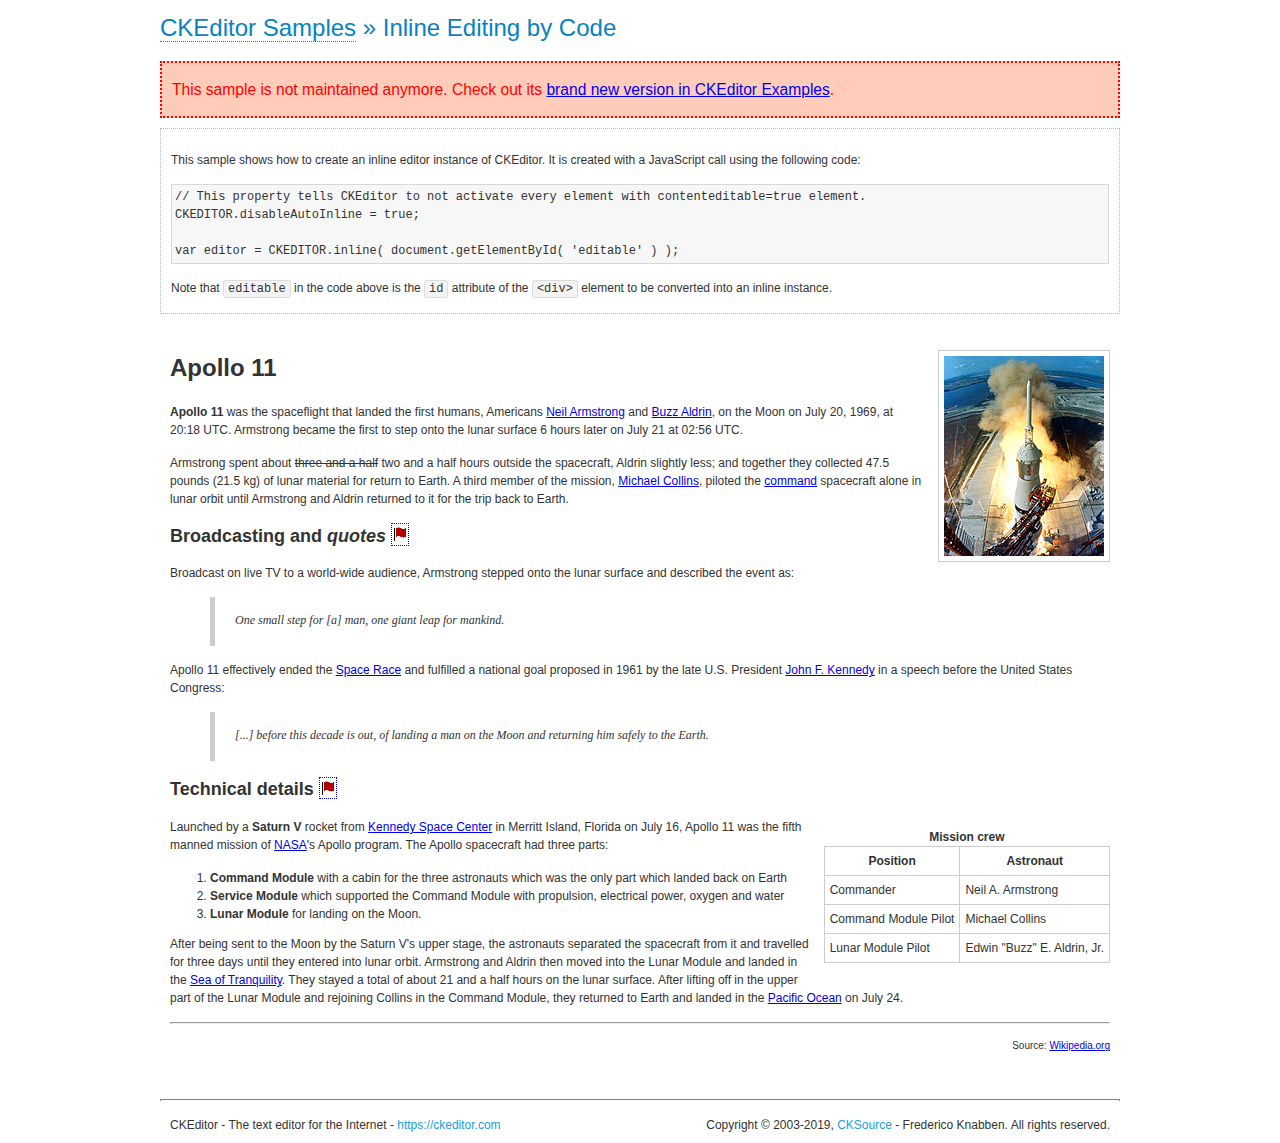
<file: src/main/webapp/statics/ckeditor/samples/old/inlinebycode.html>
<!DOCTYPE html>
<!--
Copyright (c) 2003-2019, CKSource - Frederico Knabben. All rights reserved.
For licensing, see LICENSE.md or https://ckeditor.com/legal/ckeditor-oss-license
-->
<html lang="en">
<head>
	<meta charset="utf-8">
	<title>Inline Editing by Code &mdash; CKEditor Sample</title>
	<script src="../../ckeditor.js"></script>
	<link href="sample.css" rel="stylesheet">
	<meta name="description" content="Try the latest sample of CKEditor 4 and learn more about customizing your WYSIWYG editor with endless possibilities.">
	<style>

		#editable
		{
			padding: 10px;
			float: left;
		}

	</style>
</head>
<body>
	<h1 class="samples">
		<a href="index.html">CKEditor Samples</a> &raquo; Inline Editing by Code
	</h1>
	<div class="warning deprecated">
		This sample is not maintained anymore. Check out its <a href="https://ckeditor.com/docs/ckeditor4/latest/examples/inline.html">brand new version in CKEditor Examples</a>.
	</div>
	<div class="description">
		<p>
			This sample shows how to create an inline editor instance of CKEditor. It is created
			with a JavaScript call using the following code:
		</p>
<pre class="samples">
// This property tells CKEditor to not activate every element with contenteditable=true element.
CKEDITOR.disableAutoInline = true;

var editor = CKEDITOR.inline( document.getElementById( 'editable' ) );
</pre>
		<p>
			Note that <code>editable</code> in the code above is the <code>id</code>
			attribute of the <code>&lt;div&gt;</code> element to be converted into an inline instance.
		</p>
	</div>
	<div id="editable" contenteditable="true">
		<h1><img alt="Saturn V carrying Apollo 11" class="right" src="assets/sample.jpg" /> Apollo 11</h1>

		<p><b>Apollo 11</b> was the spaceflight that landed the first humans, Americans <a href="http://en.wikipedia.org/wiki/Neil_Armstrong" title="Neil Armstrong">Neil Armstrong</a> and <a href="http://en.wikipedia.org/wiki/Buzz_Aldrin" title="Buzz Aldrin">Buzz Aldrin</a>, on the Moon on July 20, 1969, at 20:18 UTC. Armstrong became the first to step onto the lunar surface 6 hours later on July 21 at 02:56 UTC.</p>

		<p>Armstrong spent about <s>three and a half</s> two and a half hours outside the spacecraft, Aldrin slightly less; and together they collected 47.5 pounds (21.5&nbsp;kg) of lunar material for return to Earth. A third member of the mission, <a href="http://en.wikipedia.org/wiki/Michael_Collins_(astronaut)" title="Michael Collins (astronaut)">Michael Collins</a>, piloted the <a href="http://en.wikipedia.org/wiki/Apollo_Command/Service_Module" title="Apollo Command/Service Module">command</a> spacecraft alone in lunar orbit until Armstrong and Aldrin returned to it for the trip back to Earth.</p>

		<h2>Broadcasting and <em>quotes</em> <a id="quotes" name="quotes"></a></h2>

		<p>Broadcast on live TV to a world-wide audience, Armstrong stepped onto the lunar surface and described the event as:</p>

		<blockquote>
			<p>One small step for [a] man, one giant leap for mankind.</p>
		</blockquote>

		<p>Apollo 11 effectively ended the <a href="http://en.wikipedia.org/wiki/Space_Race" title="Space Race">Space Race</a> and fulfilled a national goal proposed in 1961 by the late U.S. President <a href="http://en.wikipedia.org/wiki/John_F._Kennedy" title="John F. Kennedy">John F. Kennedy</a> in a speech before the United States Congress:</p>

		<blockquote>
			<p>[...] before this decade is out, of landing a man on the Moon and returning him safely to the Earth.</p>
		</blockquote>

		<h2>Technical details <a id="tech-details" name="tech-details"></a></h2>

		<table align="right" border="1" bordercolor="#ccc" cellpadding="5" cellspacing="0" style="border-collapse:collapse;margin:10px 0 10px 15px;">
			<caption><strong>Mission crew</strong></caption>
			<thead>
			<tr>
				<th scope="col">Position</th>
				<th scope="col">Astronaut</th>
			</tr>
			</thead>
			<tbody>
			<tr>
				<td>Commander</td>
				<td>Neil A. Armstrong</td>
			</tr>
			<tr>
				<td>Command Module Pilot</td>
				<td>Michael Collins</td>
			</tr>
			<tr>
				<td>Lunar Module Pilot</td>
				<td>Edwin &quot;Buzz&quot; E. Aldrin, Jr.</td>
			</tr>
			</tbody>
		</table>

		<p>Launched by a <strong>Saturn V</strong> rocket from <a href="http://en.wikipedia.org/wiki/Kennedy_Space_Center" title="Kennedy Space Center">Kennedy Space Center</a> in Merritt Island, Florida on July 16, Apollo 11 was the fifth manned mission of <a href="http://en.wikipedia.org/wiki/NASA" title="NASA">NASA</a>&#39;s Apollo program. The Apollo spacecraft had three parts:</p>

		<ol>
			<li><strong>Command Module</strong> with a cabin for the three astronauts which was the only part which landed back on Earth</li>
			<li><strong>Service Module</strong> which supported the Command Module with propulsion, electrical power, oxygen and water</li>
			<li><strong>Lunar Module</strong> for landing on the Moon.</li>
		</ol>

		<p>After being sent to the Moon by the Saturn V&#39;s upper stage, the astronauts separated the spacecraft from it and travelled for three days until they entered into lunar orbit. Armstrong and Aldrin then moved into the Lunar Module and landed in the <a href="http://en.wikipedia.org/wiki/Mare_Tranquillitatis" title="Mare Tranquillitatis">Sea of Tranquility</a>. They stayed a total of about 21 and a half hours on the lunar surface. After lifting off in the upper part of the Lunar Module and rejoining Collins in the Command Module, they returned to Earth and landed in the <a href="http://en.wikipedia.org/wiki/Pacific_Ocean" title="Pacific Ocean">Pacific Ocean</a> on July 24.</p>

		<hr />
		<p style="text-align: right;"><small>Source: <a href="http://en.wikipedia.org/wiki/Apollo_11">Wikipedia.org</a></small></p>
	</div>

	<script>
		// We need to turn off the automatic editor creation first.
		CKEDITOR.disableAutoInline = true;

		var editor = CKEDITOR.inline( 'editable' );
	</script>
	<div id="footer">
		<hr>
		<p contenteditable="true">
			CKEditor - The text editor for the Internet - <a class="samples" href="https://ckeditor.com/">
				https://ckeditor.com</a>
		</p>
		<p id="copy">
			Copyright &copy; 2003-2019, <a class="samples" href="https://cksource.com/">CKSource</a>
			- Frederico Knabben. All rights reserved.
		</p>
	</div>
</body>
</html>
</file>
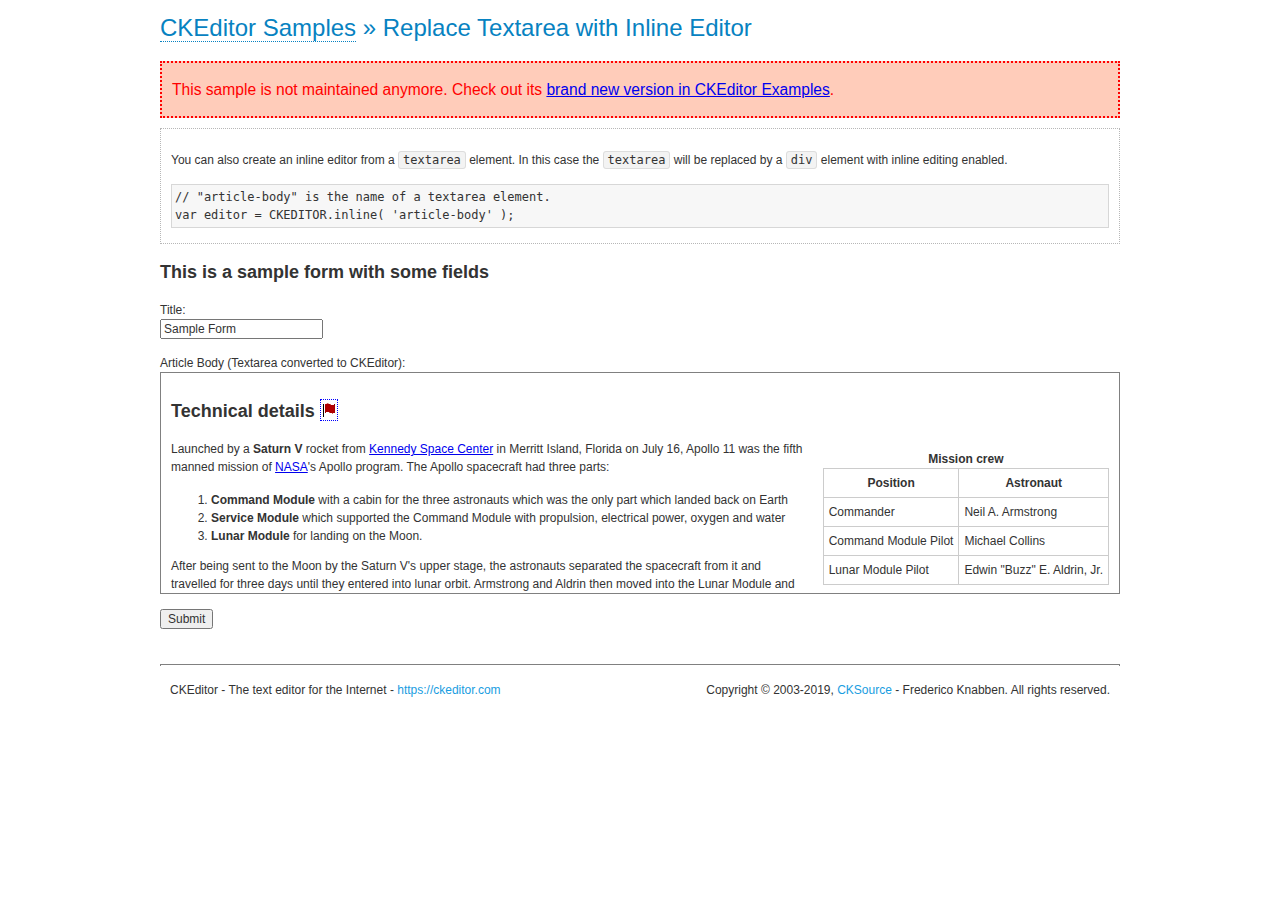
<file: src/main/webapp/statics/ckeditor/samples/old/inlinetextarea.html>
<!DOCTYPE html>
<!--
Copyright (c) 2003-2019, CKSource - Frederico Knabben. All rights reserved.
For licensing, see LICENSE.md or https://ckeditor.com/legal/ckeditor-oss-license
-->
<html lang="en">
<head>
	<meta charset="utf-8">
	<title>Replace Textarea with Inline Editor &mdash; CKEditor Sample</title>
	<script src="../../ckeditor.js"></script>
	<link href="sample.css" rel="stylesheet">
	<meta name="description" content="Try the latest sample of CKEditor 4 and learn more about customizing your WYSIWYG editor with endless possibilities.">
	<style>

		/* Style the CKEditor element to look like a textfield */
		.cke_textarea_inline
		{
			padding: 10px;
			height: 200px;
			overflow: auto;

			border: 1px solid gray;
			-webkit-appearance: textfield;
		}

	</style>
</head>
<body>
	<h1 class="samples">
		<a href="index.html">CKEditor Samples</a> &raquo; Replace Textarea with Inline Editor
	</h1>
	<div class="warning deprecated">
		This sample is not maintained anymore. Check out its <a href="https://ckeditor.com/docs/ckeditor4/latest/examples/inline.html">brand new version in CKEditor Examples</a>.
	</div>
	<div class="description">
		<p>
			You can also create an inline editor from a <code>textarea</code>
			element. In this case the <code>textarea</code> will be replaced
			by a <code>div</code> element with inline editing enabled.
		</p>
<pre class="samples">
// "article-body" is the name of a textarea element.
var editor = CKEDITOR.inline( 'article-body' );
</pre>
	</div>
	<form action="sample_posteddata.php" method="post">
		<h2>This is a sample form with some fields</h2>
		<p>
			Title:<br>
			<input type="text" name="title" value="Sample Form"></p>
		<p>
			Article Body (Textarea converted to CKEditor):<br>
			<textarea name="article-body" style="height: 200px">
				&lt;h2&gt;Technical details &lt;a id="tech-details" name="tech-details"&gt;&lt;/a&gt;&lt;/h2&gt;

				&lt;table align="right" border="1" bordercolor="#ccc" cellpadding="5" cellspacing="0" style="border-collapse:collapse;margin:10px 0 10px 15px;"&gt;
					&lt;caption&gt;&lt;strong&gt;Mission crew&lt;/strong&gt;&lt;/caption&gt;
					&lt;thead&gt;
					&lt;tr&gt;
						&lt;th scope="col"&gt;Position&lt;/th&gt;
						&lt;th scope="col"&gt;Astronaut&lt;/th&gt;
					&lt;/tr&gt;
					&lt;/thead&gt;
					&lt;tbody&gt;
					&lt;tr&gt;
						&lt;td&gt;Commander&lt;/td&gt;
						&lt;td&gt;Neil A. Armstrong&lt;/td&gt;
					&lt;/tr&gt;
					&lt;tr&gt;
						&lt;td&gt;Command Module Pilot&lt;/td&gt;
						&lt;td&gt;Michael Collins&lt;/td&gt;
					&lt;/tr&gt;
					&lt;tr&gt;
						&lt;td&gt;Lunar Module Pilot&lt;/td&gt;
						&lt;td&gt;Edwin &quot;Buzz&quot; E. Aldrin, Jr.&lt;/td&gt;
					&lt;/tr&gt;
					&lt;/tbody&gt;
				&lt;/table&gt;

				&lt;p&gt;Launched by a &lt;strong&gt;Saturn V&lt;/strong&gt; rocket from &lt;a href="http://en.wikipedia.org/wiki/Kennedy_Space_Center" title="Kennedy Space Center"&gt;Kennedy Space Center&lt;/a&gt; in Merritt Island, Florida on July 16, Apollo 11 was the fifth manned mission of &lt;a href="http://en.wikipedia.org/wiki/NASA" title="NASA"&gt;NASA&lt;/a&gt;&#39;s Apollo program. The Apollo spacecraft had three parts:&lt;/p&gt;

				&lt;ol&gt;
					&lt;li&gt;&lt;strong&gt;Command Module&lt;/strong&gt; with a cabin for the three astronauts which was the only part which landed back on Earth&lt;/li&gt;
					&lt;li&gt;&lt;strong&gt;Service Module&lt;/strong&gt; which supported the Command Module with propulsion, electrical power, oxygen and water&lt;/li&gt;
					&lt;li&gt;&lt;strong&gt;Lunar Module&lt;/strong&gt; for landing on the Moon.&lt;/li&gt;
				&lt;/ol&gt;

				&lt;p&gt;After being sent to the Moon by the Saturn V&#39;s upper stage, the astronauts separated the spacecraft from it and travelled for three days until they entered into lunar orbit. Armstrong and Aldrin then moved into the Lunar Module and landed in the &lt;a href="http://en.wikipedia.org/wiki/Mare_Tranquillitatis" title="Mare Tranquillitatis"&gt;Sea of Tranquility&lt;/a&gt;. They stayed a total of about 21 and a half hours on the lunar surface. After lifting off in the upper part of the Lunar Module and rejoining Collins in the Command Module, they returned to Earth and landed in the &lt;a href="http://en.wikipedia.org/wiki/Pacific_Ocean" title="Pacific Ocean"&gt;Pacific Ocean&lt;/a&gt; on July 24.&lt;/p&gt;

				&lt;hr /&gt;
				&lt;p style="text-align: right;"&gt;&lt;small&gt;Source: &lt;a href="http://en.wikipedia.org/wiki/Apollo_11"&gt;Wikipedia.org&lt;/a&gt;&lt;/small&gt;&lt;/p&gt;
			</textarea>
		</p>
		<p>
			<input type="submit" value="Submit">
		</p>
	</form>

	<script>
		CKEDITOR.inline( 'article-body' );
	</script>
	<div id="footer">
		<hr>
		<p>
			CKEditor - The text editor for the Internet - <a class="samples" href="https://ckeditor.com/">
				https://ckeditor.com</a>
		</p>
		<p id="copy">
			Copyright &copy; 2003-2019, <a class="samples" href="https://cksource.com/">CKSource</a>
			- Frederico Knabben. All rights reserved.
		</p>
	</div>
</body>
</html>
</file>
<file: src/main/webapp/statics/ckeditor/samples/css/samples.css>
/**
 * @license Copyright (c) 2003-2019, CKSource - Frederico Knabben. All rights reserved.
 * For licensing, see LICENSE.md or https://ckeditor.com/legal/ckeditor-oss-license
 */
@media (max-width: 900px) {
  .global-is-mobile-hidden {
    display: none !important;
  }
}
article,
aside,
details,
figcaption,
figure,
footer,
header,
hgroup,
main,
menu,
nav,
section {
  display: block;
}
body,
html {
  margin: 0;
  padding: 0;
  font: 16px / 1.8 Arial, 'Helvetica Neue', Helvetica, sans-serif;
  font-weight: 300;
  color: #575757;
}
.grid-width-10 {
  width: 10%;
}
.grid-width-20 {
  width: 20%;
}
.grid-width-30 {
  width: 30%;
}
.grid-width-40 {
  width: 40%;
}
.grid-width-50 {
  width: 50%;
}
.grid-width-60 {
  width: 60%;
}
.grid-width-70 {
  width: 70%;
}
.grid-width-80 {
  width: 80%;
}
.grid-width-90 {
  width: 90%;
}
.grid-width-100 {
  width: 100%;
}
@media (max-width: 900px) {
  .grid-width-10,
  .grid-width-20,
  .grid-width-30,
  .grid-width-40,
  .grid-width-50,
  .grid-width-60,
  .grid-width-70,
  .grid-width-80,
  .grid-width-90,
  .grid-width-100 {
    width: 100%;
  }
}
*[class*="grid-width"] {
  -webkit-box-sizing: border-box;
  -moz-box-sizing: border-box;
  box-sizing: border-box;
  padding-left: 4%;
  padding-right: 4%;
  float: left;
}
*[class*="grid-width"]:after,
.grid-container:after,
*[class*="grid-width"]:before,
.grid-container:before {
  content: '';
  display: block;
  overflow: hidden;
  visibility: hidden;
  font-size: 0;
  line-height: 0;
  width: 0;
  height: 0;
}
*[class*="grid-width"]:after,
.grid-container:after {
  clear: both;
}
.grid-container {
  -webkit-box-sizing: border-box;
  -moz-box-sizing: border-box;
  box-sizing: border-box;
  margin-left: auto;
  margin-right: auto;
}
.grid-container-nested *[class*="grid-width"]:first-child {
  padding-left: 0;
}
.grid-container-nested *[class*="grid-width"]:last-child {
  padding-right: 0;
}
@media (max-width: 900px) {
  .grid-container-nested *[class*="grid-width"]:first-child {
    padding-left: 4%;
  }
  .grid-container-nested *[class*="grid-width"]:last-child {
    padding-right: 4%;
  }
}
.header-a {
  min-height: 140px;
  overflow: hidden;
}
.header-a .header-a-logo {
  margin: 40px 0 0;
}
@media (max-width: 900px) {
  .header-a .header-a-logo {
    text-align: center;
  }
}
.header-a .header-a-logo img {
  border: transparent;
}
.navigation-a {
  height: 30px;
  background: #3D3D3D;
  position: absolute;
  left: 0;
  right: 0;
  top: 0;
  padding: 0;
  overflow: hidden;
}
@media (max-width: 900px) {
  .navigation-a {
    text-align: center;
  }
}
.navigation-a ul {
  list-style: none;
  margin: 0;
  overflow: hidden;
}
.navigation-a ul li,
.navigation-a ul li a {
  display: inline-block;
}
@media (max-width: 900px) {
  .navigation-a ul {
    width: auto;
    text-overflow: ellipsis;
    white-space: nowrap;
    display: inline-block;
    float: none;
  }
  .navigation-a ul:before,
  .navigation-a ul:after {
    display: none;
  }
}
.navigation-a ul.navigation-a-left {
  text-align: left;
}
@media (max-width: 900px) {
  .navigation-a ul.navigation-a-left {
    padding-right: 0;
  }
}
.navigation-a ul.navigation-a-right {
  text-align: right;
}
@media (max-width: 900px) {
  .navigation-a ul.navigation-a-right {
    padding-left: 23px;
  }
}
.navigation-a ul li + li {
  margin-left: 23px;
}
.navigation-a ul li a {
  font-size: 10px;
  font-size: 0.625rem;
  line-height: 18px;
  line-height: 1.13rem;
  line-height: 30px;
  float: left;
  color: #ddd;
  font-weight: bold;
  text-decoration: none;
  text-transform: uppercase;
}
.navigation-a ul li a:hover {
  cursor: pointer;
  color: #fff;
}
.icon-navigation-a-github:before,
.icon-navigation-a-github:after {
  background-image: url("[data-uri]");
}
.navigation-b {
  text-align: right;
  margin: 52px 0 0;
  overflow: visible;
}
@media (max-width: 900px) {
  .navigation-b {
    text-align: center;
    margin-top: 20px;
    padding: 0;
  }
}
.navigation-b ul {
  padding: 0;
  list-style: none;
  margin: 0;
  overflow: visible;
}
.navigation-b ul li,
.navigation-b ul li a {
  display: inline-block;
}
@media (max-width: 900px) {
  .navigation-b ul {
    display: table;
    width: 100%;
    padding-bottom: 1.5em;
  }
}
@media (max-width: 900px) {
  .navigation-b ul li {
    display: table-row;
  }
}
.navigation-b ul li + li {
  margin-left: 20px;
}
@media (max-width: 900px) {
  .navigation-b ul li + li {
    margin-left: 0;
  }
}
.navigation-b ul li a {
  -webkit-box-sizing: border-box;
  -moz-box-sizing: border-box;
  box-sizing: border-box;
  text-transform: uppercase;
  text-decoration: none;
  outline: none;
}
@media (max-width: 900px) {
  .navigation-b ul li a {
    width: 100%;
    -webkit-border-radius: 0;
    -webkit-background-clip: padding-box;
    -moz-border-radius: 0;
    -moz-background-clip: padding;
    border-radius: 0;
    background-clip: padding-box;
  }
}
.footer-a {
  font-size: 13px;
  font-size: 0.8125rem;
  line-height: 23.4px;
  line-height: 1.46rem;
  padding-top: 2.25em;
  padding-bottom: 2.25em;
  overflow: hidden;
  color: #8a8a8a;
}
.footer-a a {
  color: #0287D0;
  text-decoration: none;
  border-bottom: 1px dotted #0287D0;
}
.footer-a a:hover {
  color: #0277b7;
}
.footer-a p {
  margin: 0;
  display: inline-block;
  text-align: center;
}
.content {
  font-size: 14px;
  font-size: 0.875rem;
  line-height: 25.2px;
  line-height: 1.57rem;
  overflow: hidden;
  padding-top: 1.5em;
  padding-bottom: 1.5em;
}
.content p {
  margin: 0.75em 0;
}
.content ul,
.content ol,
.content pre,
.content blockquote,
.content textarea:not([class^="cke"]),
.content .cke {
  margin: 1.875em 0;
}
.content code,
.content kbd {
  -webkit-border-radius: 3px;
  -webkit-background-clip: padding-box;
  -moz-border-radius: 3px;
  -moz-background-clip: padding;
  border-radius: 3px;
  background-clip: padding-box;
  padding: 3px 4px;
}
.content pre,
.content code,
.content kbd,
.content blockquote {
  background: #f5f5f5;
}
.content blockquote,
.content pre {
  background: none;
  border-left: 4px solid #0287D0;
  padding: 1.5em 2.25em;
}
.content p a,
.content ul a,
.content ol a,
.content blockquote a,
.content h1 a,
.content h2 a,
.content h3 a,
.content h4 a,
.content h5 a {
  color: #0287D0;
  text-decoration: none;
  border-bottom: 1px dotted #0287D0;
}
.content p a:hover,
.content ul a:hover,
.content ol a:hover,
.content blockquote a:hover,
.content h1 a:hover,
.content h2 a:hover,
.content h3 a:hover,
.content h4 a:hover,
.content h5 a:hover {
  color: #0277b7;
}
.content h1,
.content h2,
.content h3,
.content h4,
.content h5 {
  color: #000;
  font-weight: 100;
}
.content h1 code,
.content h2 code,
.content h3 code,
.content h4 code,
.content h5 code,
.content h1 kbd,
.content h2 kbd,
.content h3 kbd,
.content h4 kbd,
.content h5 kbd {
  font-size: inherit;
}
.content h1 a.content-heading-anchor,
.content h2 a.content-heading-anchor,
.content h3 a.content-heading-anchor,
.content h4 a.content-heading-anchor,
.content h5 a.content-heading-anchor {
  font-weight: 100;
  vertical-align: middle;
  opacity: 0;
  border: 0;
}
.content h1:hover a.content-heading-anchor,
.content h2:hover a.content-heading-anchor,
.content h3:hover a.content-heading-anchor,
.content h4:hover a.content-heading-anchor,
.content h5:hover a.content-heading-anchor {
  opacity: 1;
}
.content h1:target a,
.content h2:target a,
.content h3:target a,
.content h4:target a,
.content h5:target a {
  -webkit-animation: targetLinkOpacity 0.5s linear alternate;
  -moz-animation: targetLinkOpacity 0.5s linear alternate;
  -o-animation: targetLinkOpacity 0.5s linear alternate;
  animation: targetLinkOpacity 0.5s linear alternate;
  opacity: 1;
}
.content input,
.content select,
.content textarea:not([class^="cke"]) {
  -webkit-border-radius: 3px;
  -webkit-background-clip: padding-box;
  -moz-border-radius: 3px;
  -moz-background-clip: padding;
  border-radius: 3px;
  background-clip: padding-box;
  -webkit-box-shadow: inset 0 1px 1px rgba(0, 0, 0, 0.08);
  -moz-box-shadow: inset 0 1px 1px rgba(0, 0, 0, 0.08);
  box-shadow: inset 0 1px 1px rgba(0, 0, 0, 0.08);
  font: inherit;
  color: inherit;
  border: 1px solid #D9D9D9;
  padding: .2em .5em;
}
.content input:focus,
.content select:focus,
.content textarea:not([class^="cke"]):focus {
  border-color: #66afe9;
  outline: 0;
  -webkit-box-shadow: inset 0 1px 1px rgba(0, 0, 0, 0.08), 0 0 8px #93c6ef;
  -moz-box-shadow: inset 0 1px 1px rgba(0, 0, 0, 0.08), 0 0 8px #93c6ef;
  box-shadow: inset 0 1px 1px rgba(0, 0, 0, 0.08), 0 0 8px #93c6ef;
}
.content abbr {
  border-bottom: 1px dotted #666;
  cursor: pointer;
}
.content blockquote {
  font-style: italic;
  font-family: Georgia, Times, "Times New Roman", serif;
  font-size: 16px;
  font-size: 1rem;
  line-height: 28.8px;
  line-height: 1.8rem;
}
.content em {
  font-style: italic;
}
.content h1 {
  font-size: 36px;
  font-size: 2.25rem;
  line-height: 64.8px;
  line-height: 4.05rem;
  margin: 1.125em 0 0;
}
.content h2 {
  font-size: 27.2px;
  font-size: 1.7rem;
  line-height: 48.96px;
  line-height: 3.06rem;
  margin: 0.9em 0 0;
}
.content h3 {
  font-size: 24px;
  font-size: 1.5rem;
  line-height: 43.2px;
  line-height: 2.7rem;
  font-weight: 500;
  margin: 0.75em 0 0;
}
.content h4 {
  font-size: 19.2px;
  font-size: 1.2rem;
  line-height: 34.56px;
  line-height: 2.16rem;
  font-weight: 500;
  margin: 0.75em 0 0;
}
.content h5 {
  font-size: 17.6px;
  font-size: 1.1rem;
  line-height: 31.68px;
  line-height: 1.98rem;
  font-weight: 500;
  margin: 0.75em 0 0;
}
.content hr {
  border: 0;
  border-top: 4px solid #D9D9D9;
  margin: 1.5em 0;
}
.content input[type="text"] {
  height: 1.8em;
  line-height: 1.8em;
}
.content input[type="button"] {
  -webkit-appearance: button;
  -moz-appearance: button;
  appearance: button;
}
.content kbd {
  font-size: 12px;
  font-size: 0.75rem;
  line-height: 21.6px;
  line-height: 1.35rem;
  font-family: Arial, 'Helvetica Neue', Helvetica, sans-serif;
  padding: 2px 6px;
  -webkit-box-shadow: 0 0 4px #fff inset, 0 2px 0 #D9D9D9;
  -moz-box-shadow: 0 0 4px #fff inset, 0 2px 0 #D9D9D9;
  box-shadow: 0 0 4px #fff inset, 0 2px 0 #D9D9D9;
}
.content p img {
  vertical-align: middle;
}
.content p pre {
  padding: 1.5em;
}
.content pre {
  padding: 0;
  border: 0;
  tab-size: 4;
  -o-tab-size: 4;
  -moz-tab-size: 4;
}
.content pre,
.content code {
  font-size: 11.89px;
  font-size: 0.743rem;
  line-height: 21.4px;
  line-height: 1.34rem;
  font-family: Consolas, Menlo, Monaco, Lucida Console, Liberation Mono, DejaVu Sans Mono, Bitstream Vera Sans Mono, Courier New, monospace, serif;
}
.content pre a,
.content code a {
  border: 0;
}
.content pre code {
  padding: 0.75em;
  display: block;
}
.content strong {
  color: #000;
}
.content ul ul,
.content ol ul,
.content ul ol,
.content ol ol {
  margin: 0.75em 0;
}
.content ul li,
.content ol li {
  font-size: 14px;
  font-size: 0.875rem;
  line-height: 30.24px;
  line-height: 1.89rem;
}
.content textarea:not([class^="cke"]) {
  width: 100%;
}
.content div.todo {
  border: 2px dotted #444;
  padding: 10px;
  margin: 60px 0 10px 0;
  /* Remove me some day */
}
.content div.todo:before {
  content: "TODO";
  font-weight: bold;
}
body a.button-a,
body button.button-a,
body input.button-a {
  -webkit-border-radius: 3px;
  -webkit-background-clip: padding-box;
  -moz-border-radius: 3px;
  -moz-background-clip: padding;
  border-radius: 3px;
  background-clip: padding-box;
  font-size: 14px;
  font-size: 0.875rem;
  line-height: 25.2px;
  line-height: 1.57rem;
  height: 36px;
  line-height: 36px;
  padding: 0 1.1em;
  font-weight: 700;
  color: #3e3e3e;
  white-space: nowrap;
  text-decoration: none;
  display: inline-block;
  cursor: pointer;
  border: 0;
  vertical-align: middle;
  margin: 1px 0;
  background: transparent;
}
body a.button-a.icon-pos-left,
body button.button-a.icon-pos-left,
body input.button-a.icon-pos-left {
  padding-left: .8em;
}
body a.button-a.icon-pos-right,
body button.button-a.icon-pos-right,
body input.button-a.icon-pos-right {
  padding-right: .8em;
}
body a.button-a.button-a-no-text,
body button.button-a.button-a-no-text,
body input.button-a.button-a-no-text {
  -webkit-border-radius: 100px;
  -webkit-background-clip: padding-box;
  -moz-border-radius: 100px;
  -moz-background-clip: padding;
  border-radius: 100px;
  background-clip: padding-box;
  width: 36px;
  padding: 0;
  text-indent: -999px;
  overflow: hidden;
  position: relative;
  text-align: center;
}
body a.button-a.button-a-no-text:before,
body button.button-a.button-a-no-text:before,
body input.button-a.button-a-no-text:before {
  position: absolute;
  left: 50%;
  top: 50%;
  margin: -9px 0 0 -9px;
}
@media (max-width: 900px) {
  body a.button-a.button-a-mobile-collapsed,
  body button.button-a.button-a-mobile-collapsed,
  body input.button-a.button-a-mobile-collapsed {
    -webkit-border-radius: 100px;
    -webkit-background-clip: padding-box;
    -moz-border-radius: 100px;
    -moz-background-clip: padding;
    border-radius: 100px;
    background-clip: padding-box;
    width: 36px;
    padding: 0;
    text-indent: -999px;
    overflow: hidden;
    position: relative;
    text-align: center;
  }
  body a.button-a.button-a-mobile-collapsed:before,
  body button.button-a.button-a-mobile-collapsed:before,
  body input.button-a.button-a-mobile-collapsed:before {
    position: absolute;
    left: 50%;
    top: 50%;
    margin: -9px 0 0 -9px;
  }
  body a.button-a.button-a-mobile-collapsed:before,
  body button.button-a.button-a-mobile-collapsed:before,
  body input.button-a.button-a-mobile-collapsed:before {
    position: absolute;
    left: 50%;
    top: 50%;
    margin: -9px 0 0 -9px;
  }
}
body a.button-a:active,
body button.button-a:active,
body input.button-a:active,
body a.button-a:hover,
body button.button-a:hover,
body input.button-a:hover {
  color: #fff;
  background: #0277b7;
}
body a.button-a:focus,
body button.button-a:focus,
body input.button-a:focus {
  border-color: #66afe9;
  outline: 0;
  -webkit-box-shadow: inset 0 1px 1px rgba(0, 0, 0, 0.075), 0 0 8px #93c6ef;
  -moz-box-shadow: inset 0 1px 1px rgba(0, 0, 0, 0.075), 0 0 8px #93c6ef;
  box-shadow: inset 0 1px 1px rgba(0, 0, 0, 0.075), 0 0 8px #93c6ef;
}
body a.button-a-soft,
body button.button-a-soft,
body input.button-a-soft {
  background: #e7e7e7;
}
body a.button-a-soft:active,
body button.button-a-soft:active,
body input.button-a-soft:active,
body a.button-a-soft:hover,
body button.button-a-soft:hover,
body input.button-a-soft:hover {
  color: #3e3e3e;
  background: #cecece;
}
body a.button-a-background,
body button.button-a-background,
body input.button-a-background,
body a.navigation-b ul li a:hover,
body button.navigation-b ul li a:hover,
body input.navigation-b ul li a:hover {
  color: #fff;
  background: #0287D0;
}
body a.button-a-background:active,
body button.button-a-background:active,
body input.button-a-background:active,
body a.button-a-background:hover,
body button.button-a-background:hover,
body input.button-a-background:hover,
body a.navigation-b ul li a:hover:active,
body button.navigation-b ul li a:hover:active,
body input.navigation-b ul li a:hover:active,
body a.navigation-b ul li a:hover:hover,
body button.navigation-b ul li a:hover:hover,
body input.navigation-b ul li a:hover:hover {
  color: #fff;
  background: #0277b7;
}
.balloon-a {
  font-size: 12px;
  font-size: 0.75rem;
  line-height: 21.6px;
  line-height: 1.35rem;
  -webkit-border-radius: 3px;
  -webkit-background-clip: padding-box;
  -moz-border-radius: 3px;
  -moz-background-clip: padding;
  border-radius: 3px;
  background-clip: padding-box;
  border-bottom: 3px solid #d4d4d4;
  background: #ebebeb;
  display: inline-block;
  white-space: nowrap;
  padding: .4em 1.2em .2em;
  font-weight: 700;
  position: relative;
  z-index: 1000;
  text-transform: none;
  color: #575757;
}
.balloon-a:hover {
  color: #575757;
}
.balloon-a:before {
  content: '';
  width: 0;
  height: 0;
  border-style: solid;
  position: absolute;
}
.balloon-a-ne:before,
.balloon-a-nw:before {
  top: -13px;
  border-width: 0 9px 15.6px 9px;
  border-color: transparent transparent #ebebeb transparent;
}
.balloon-a-se:before,
.balloon-a-sw:before {
  bottom: -13px;
  border-width: 15.6px 9px 0 9px;
  border-color: #ebebeb transparent transparent transparent;
}
.balloon-a-nw:before,
.balloon-a-sw:before {
  left: 20px;
}
.balloon-a-ne:before,
.balloon-a-se:before {
  right: 20px;
}
.icon-pos-left:before,
.icon-pos-right:after {
  content: '';
  display: inline-block;
  width: 18px;
  height: 18px;
  vertical-align: middle;
  background-repeat: no-repeat;
}
.icon-pos-left:before {
  margin-right: 10px;
}
.icon-pos-right:after {
  margin-left: 10px;
}
.icon-download:before,
.icon-download:after {
  background-image: url("[data-uri]");
}
.icon-question-mark:before,
.icon-question-mark:after {
  background-image: url("[data-uri]");
}
.icon-close:before,
.icon-close:after {
  background-image: url("[data-uri]");
}
.ie8 .switch > * {
  vertical-align: middle;
}
.ie8 .switch input[type="radio"] {
  margin: 0 0.25em;
  display: inline-block;
}
.ie8 .switch label {
  margin-left: 0 !important;
  margin-right: 0 !important;
}
.ie8 .switch label[data-for="1"] {
  float: left;
}
.ie8 .switch label[data-for="2"] {
  float: right;
}
.ie8 .switch .switch-inner {
  display: none;
}
.switch {
  font-size: 14px;
  font-size: 0.875rem;
  line-height: 25.2px;
  line-height: 1.57rem;
  font-weight: bold;
  background-color: #0287D0;
  overflow: hidden;
  display: inline-block;
  padding: 0.75em 0.25em;
  color: #fff;
  -webkit-border-radius: 3px;
  -webkit-background-clip: padding-box;
  -moz-border-radius: 3px;
  -moz-background-clip: padding;
  border-radius: 3px;
  background-clip: padding-box;
  position: relative;
}
.switch input[type="radio"] {
  display: none;
}
.switch label {
  position: relative;
  z-index: 2;
  float: left;
  cursor: pointer;
  padding: 0 0.75em;
}
.switch label:hover {
  text-decoration: underline;
}
.switch .switch-inner {
  float: left;
  background-color: #FFF;
  height: 1.5em;
  width: 4.125em;
  padding: 2px;
  margin: 0 0.25em;
  -webkit-border-radius: 5.5px;
  -webkit-background-clip: padding-box;
  -moz-border-radius: 5.5px;
  -moz-background-clip: padding;
  border-radius: 5.5px;
  background-clip: padding-box;
}
.switch .switch-inner .handler {
  overflow: hidden;
  position: relative;
  display: block;
  height: 1.5em;
  width: 1.5em;
  background: #027dc1;
  -webkit-border-radius: 4.5px;
  -webkit-background-clip: padding-box;
  -moz-border-radius: 4.5px;
  -moz-background-clip: padding;
  border-radius: 4.5px;
  background-clip: padding-box;
}
.switch .switch-inner .handler:before {
  content: '';
  display: block;
  position: absolute;
  top: 0;
  right: 0;
  bottom: 3px;
  left: 0;
  background-color: #0291df;
  -webkit-border-bottom-left-radius: 4.5px;
  -moz-border-radius-bottomleft: 4.5px;
  border-bottom-left-radius: 4.5px;
  -webkit-border-bottom-right-radius: 4.5px;
  -webkit-background-clip: padding-box;
  -moz-border-radius-bottomright: 4.5px;
  -moz-background-clip: padding;
  border-bottom-right-radius: 4.5px;
  background-clip: padding-box;
}
.switch:hover .switch-inner .handler:before {
  background: #029ef3;
}
.switch input[data-num="2"]:checked ~ .switch-inner > .handler {
  margin-left: auto;
}
.switch input[data-num="2"]:checked ~ label[data-for="1"] {
  padding-right: 5.125em;
  margin-right: -4.375em;
}
.switch input[data-num="1"]:checked ~ label[data-for="2"] {
  padding-left: 5.125em;
  margin-left: -4.375em;
}
.toggler {
  -webkit-user-select: none;
  -moz-user-select: none;
  -ms-user-select: none;
  user-select: none;
}
.toggler label {
  cursor: pointer;
}
.toggler [data-collapse] {
  display: inherit;
}
.toggler [data-expand] {
  display: none;
}
.toggler.collapsed [data-collapse] {
  display: none;
}
.toggler.collapsed [data-expand] {
  display: inherit;
}
.toggler-container {
  overflow: hidden;
}
.toggler-container.collapsed {
  height: 0;
}
.icon-toggler-expanded:before,
.icon-toggler-collapsed:before,
.icon-toggler-expanded:after,
.icon-toggler-collapsed:after {
  background-image: url("[data-uri]");
}
.icon-toggler-expanded.icon-light:before,
.icon-toggler-collapsed.icon-light:before,
.icon-toggler-expanded.icon-light:after,
.icon-toggler-collapsed.icon-light:after {
  background-image: url("[data-uri]");
}
.icon-toggler-expanded:before,
.icon-toggler-expanded:after {
  background-position: top left;
}
.icon-toggler-collapsed:before,
.icon-toggler-collapsed:after {
  background-position: bottom left;
}
.modal {
  padding: 20px;
  border-radius: 3px;
  background-color: white;
  max-width: 700px;
  -webkit-box-sizing: border-box;
  -moz-box-sizing: border-box;
  box-sizing: border-box;
  width: 80% !important;
  top: 50% !important;
  -webkit-transform: translate(-50%, -50%) !important;
  -moz-transform: translate(-50%, -50%) !important;
  -ms-transform: translate(-50%, -50%) !important;
  -o-transform: translate(-50%, -50%) !important;
  transform: translate(-50%, -50%) !important;
}
.modal-close {
  -webkit-border-radius: 100px;
  -webkit-background-clip: padding-box;
  -moz-border-radius: 100px;
  -moz-background-clip: padding;
  border-radius: 100px;
  background-clip: padding-box;
  cursor: pointer;
  height: 18px;
  width: 18px;
  position: absolute;
  top: 10px;
  right: 10px;
  font-size: 17px;
  text-align: center;
  line-height: 19px;
  background: #cccccc;
}
main .grid-container,
header .grid-container,
.navigation-a > div,
footer > div {
  max-width: 968px;
}
.header-a {
  margin-top: 30px;
}
.footer-a {
  border-top: 1px solid #D9D9D9;
}
.adjoined-top {
  background-color: #0287D0;
  color: #fff;
}
.adjoined-top .content h1,
.adjoined-top .content h2,
.adjoined-top .content h3,
.adjoined-top .content h4,
.adjoined-top .content h5 {
  color: #fff;
}
.adjoined-top .content p {
  font-size: 18px;
  font-size: 1.125rem;
  line-height: 32.4px;
  line-height: 2.02rem;
  font-weight: 100;
}
.adjoined-top .content p a {
  text-decoration: none;
  border-bottom: 1px dotted #fff;
  color: inherit;
}
.adjoined-top .content p a:hover {
  color: #e6e6e6;
}
.adjoined-top .content button {
  color: #fff;
}
.adjoined-top .content strong {
  color: #fff;
}
.adjoined-top .content code {
  font-size: inherit;
  color: #0287D0;
}
.adjoined-bottom {
  position: relative;
}
.adjoined-bottom:before {
  z-index: -1;
  content: '';
  background: #0287D0;
  position: absolute;
  top: 0;
  left: 0;
  right: 0;
  height: 50%;
}
main .grid-container,
header .grid-container,
.navigation-a > div,
footer > div {
  max-width: 1052px;
}
main .grid-container.freed-width {
  max-width: none;
}
.switch {
  background: #027dc1;
  float: right;
  overflow: visible;
}
.switch .balloon-a {
  position: absolute;
  top: -40px;
  right: 50%;
  margin-right: -15px;
  background: #FFEFC1;
  border-bottom-color: #DCDCA4;
}
.switch .balloon-a:before {
  border-color: #FFEFC1 transparent transparent transparent;
}
#toolbar .editors-container {
  overflow: hidden;
  height: 0;
  transition: height 200ms;
}
#toolbar .editors-container.active {
  height: auto;
}
#main #editor {
  background: #FFF;
  padding: 2% 4%;
  border: dashed 5px #0287D0;
}
#main .adjoined-top:before {
  height: 335px;
}
#toolbar .adjoined-top:before {
  height: 219px;
}
#toolbar .adjoined-top .grid-container-nested {
  height: 147px;
}
.content .grid-switch-magic {
  margin: 3.5em 0 0;
}
#info-box {
  padding-bottom: 0;
}
#info-box > div {
  width: 100%;
  text-align: right;
}
#info-box > div .toggler {
  padding-right: 0;
}
#info-box > div .toggler:hover {
  background: transparent;
  color: #000;
}
#info-box > div .toggler:hover > label {
  text-decoration: underline;
}
#info-box > div h2 {
  float: left;
  margin-top: 0;
}
#info-box > div#instructions-container {
  text-align: left;
}
#toolbarModifierWrapper {
  overflow: hidden;
  height: 0;
  opacity: 0;
  transition: height 200ms;
}
#toolbarModifierWrapper.active {
  height: auto;
  opacity: 1;
}
header {
  overflow: visible;
}
header div.grid-container {
  overflow: visible;
}
header .navigation-b {
  overflow: visible;
}
header .navigation-b ul {
  overflow: visible;
}
header .navigation-b a {
  position: relative;
}
header .balloon-a {
  position: absolute;
  top: 48px;
  left: 50%;
  margin-left: -35px;
}
@media (max-width: 1140px) {
  header .balloon-a {
    left: auto;
    margin-left: auto;
    right: 50%;
    margin-right: -35px;
  }
  header .balloon-a:before {
    left: auto;
    right: 22px;
  }
}
@media (max-width: 900px) {
  header .balloon-a {
    display: none;
  }
}
header .header-a-logo img {
  width: 160px;
  height: 60px;
}

#toolbar .cke_toolbar {
  pointer-events: none;
  -webkit-user-select: none;
  -moz-user-select: none;
  -ms-user-select: none;
  user-select: none;
  cursor: default;
}
.some-toolbar-active .cke_toolbar {
  zoom: 1;
  filter: alpha(opacity=50);
  -webkit-opacity: 0.5;
  -moz-opacity: 0.5;
  opacity: 0.5;
}
.cke_toolbar.active {
  position: relative;
  zoom: 1;
  filter: alpha(opacity=100);
  -webkit-opacity: 1;
  -moz-opacity: 1;
  opacity: 1;
}
.cke_toolbar.active:after {
  content: '';
  display: block;
  position: absolute;
  top: 0;
  right: 6px;
  bottom: 5px;
  left: 0;
  -webkit-border-radius: 5px;
  -webkit-background-clip: padding-box;
  -moz-border-radius: 5px;
  -moz-background-clip: padding;
  border-radius: 5px;
  background-clip: padding-box;
  -webkit-box-shadow: 0px 0px 15px 3px #fff4b0;
  -moz-box-shadow: 0px 0px 15px 3px #fff4b0;
  box-shadow: 0px 0px 15px 3px #fff4b0;
}
.cke_toolbar.active .cke_toolgroup {
  -webkit-box-shadow: none;
  -moz-box-shadow: none;
  box-shadow: none;
  border-color: #e3c300;
}
.cke_toolbar.active .cke_combo,
.cke_toolbar.active .cke_toolgroup {
  position: relative;
  z-index: 2;
}
.cke_toolbar.active .cke_combo_button {
  -webkit-box-shadow: none;
  -moz-box-shadow: none;
  box-shadow: none;
}
.unselectable {
  -webkit-user-select: none;
  -moz-user-select: none;
  -ms-user-select: none;
  user-select: none;
}
.toolbar {
  padding: 5px 0;
  margin-bottom: 2.4em;
  overflow: hidden;
  background: #fff;
}
.toolbar button.button-a.cke_button {
  cursor: pointer;
  display: inline-block;
  padding: 4px 6px;
  outline: 0;
  border: 1px solid #a6a6a6;
}
.toolbar button.button-a.hidden {
  display: none;
}
.toolbar button.button-a.left {
  float: left;
  margin-right: 8px;
}
.toolbar button.button-a.right {
  float: right;
  margin-left: 8px;
}
.toolbar button.button-a .highlight {
  color: #ffefc1;
}
.configContainer.hidden,
.toolbarModifier.hidden,
.toolbarModifier-hints.hidden {
  display: none;
}
.toolbarModifier :focus,
.toolbar button:focus,
.configContainer textarea.configCode:focus {
  outline: none;
}
div.toolbarModifier {
  padding: 0;
  overflow: hidden;
  width: 100%;
  position: relative;
  display: table;
  border-collapse: collapse;
}
div.toolbarModifier ::-moz-focus-inner {
  border: 0;
}
div.toolbarModifier .empty {
  display: none;
}
div.toolbarModifier.empty-visible .empty {
  display: table-row;
  zoom: 1;
  filter: alpha(opacity=60);
  -webkit-opacity: 0.6;
  -moz-opacity: 0.6;
  opacity: 0.6;
}
div.toolbarModifier .empty > p {
  line-height: 31px;
}
div.toolbarModifier > ul {
  padding: 0;
  margin: 0;
  border-top: 1px solid #ccc;
  width: 100%;
}
div.toolbarModifier > ul[data-type="table-header"] {
  display: table-header-group;
}
div.toolbarModifier > ul[data-type="table-body"] {
  display: table-row-group;
}
div.toolbarModifier > ul p {
  padding: 0;
  margin: 0;
}
div.toolbarModifier > ul > li {
  display: table-row;
}
div.toolbarModifier > ul > li[data-type="header"] {
  font-weight: bold;
  user-select: none;
  cursor: default;
}
div.toolbarModifier > ul > li[data-type="group"],
div.toolbarModifier > ul > li[data-type="separator"] {
  border-bottom: 1px solid #ccc;
}
div.toolbarModifier > ul > li[data-type="subgroup"] {
  border-top: 1px solid #eee;
}
div.toolbarModifier > ul > li[data-type="subgroup"]:first-child {
  border-top: none;
}
div.toolbarModifier > ul > li[data-type="group"].active,
div.toolbarModifier > ul > li[data-type="group"]:hover,
div.toolbarModifier > ul > li[data-type="separator"].active,
div.toolbarModifier > ul > li[data-type="separator"]:hover {
  overflow: hidden;
  z-index: 2;
}
div.toolbarModifier > ul > li[data-type="group"].active,
div.toolbarModifier > ul > li[data-type="separator"].active,
div.toolbarModifier > ul > li[data-type="group"].active:hover,
div.toolbarModifier > ul > li[data-type="separator"].active:hover {
  background: #f0fafb;
}
div.toolbarModifier > ul > li[data-type="group"]:hover,
div.toolbarModifier > ul > li[data-type="separator"]:hover {
  background: #fffbe3;
}
div.toolbarModifier > ul > li[data-type="separator"] {
  background: #f5f5f5;
}
div.toolbarModifier > ul > li[data-type="separator"]:after {
  content: '';
  width: 100%;
}
div.toolbarModifier > ul > li[data-type="separator"] > p {
  padding: 2px 5px;
}
div.toolbarModifier > ul > li > p,
div.toolbarModifier > ul > li > ul {
  display: table-cell;
  vertical-align: middle;
}
div.toolbarModifier > ul > li p {
  padding-left: 5px;
  min-width: 200px;
}
div.toolbarModifier > ul > li p span {
  white-space: nowrap;
  cursor: default;
}
div.toolbarModifier > ul > li p span button {
  font-size: 12.666px;
  margin-right: 5px;
  cursor: pointer;
  background: #fff;
  -webkit-border-radius: 5px;
  -webkit-background-clip: padding-box;
  -moz-border-radius: 5px;
  -moz-background-clip: padding;
  border-radius: 5px;
  background-clip: padding-box;
  border: 1px solid #bbb;
  padding: 0 7px;
  line-height: 12px;
  height: 20px;
}
div.toolbarModifier > ul > li p span button:not(.disabled):hover,
div.toolbarModifier > ul > li p span button:not(.disabled):focus {
  color: #fff;
  background-color: #454545;
  border-color: transparent;
}
div.toolbarModifier > ul > li p span button.move.disabled {
  cursor: default;
  zoom: 1;
  filter: alpha(opacity=20);
  -webkit-opacity: 0.2;
  -moz-opacity: 0.2;
  opacity: 0.2;
}
div.toolbarModifier > ul > li ul {
  border-collapse: collapse;
  padding: 0;
  width: 100%;
}
div.toolbarModifier > ul > li ul li {
  display: table-row;
  list-style-type: none;
  line-height: 1;
}
div.toolbarModifier > ul > li ul li[data-type="subgroup"] {
  border-top: 1px solid #ddd;
}
div.toolbarModifier > ul > li ul li[data-type="subgroup"]:first-child {
  border-top: 0;
}
div.toolbarModifier > ul > li ul li[data-type="subgroup"] [data-type="button"] {
  -webkit-border-radius: 3px;
  -webkit-background-clip: padding-box;
  -moz-border-radius: 3px;
  -moz-background-clip: padding;
  border-radius: 3px;
  background-clip: padding-box;
  padding: 0 2px;
}
div.toolbarModifier > ul > li ul li[data-type="subgroup"] [data-type="button"]:focus {
  background: rgba(0, 0, 0, 0.04);
}
div.toolbarModifier > ul > li ul li[data-type="subgroup"] [data-type="button"] input {
  vertical-align: middle;
}
div.toolbarModifier > ul > li ul li > p,
div.toolbarModifier > ul > li ul li > ul {
  display: table-cell;
  vertical-align: middle;
}
div.toolbarModifier > ul > li ul li ul {
  padding: 0;
}
div.toolbarModifier > ul > li ul li ul li {
  padding: 0;
  display: inline-block;
  cursor: pointer;
  margin: 2px 5px 2px 0;
}
div.toolbarModifier > ul > li ul li ul li .cke_combo_text {
  cursor: pointer;
  white-space: nowrap;
}
div.toolbarModifier > ul > li ul li ul li .cke_toolgroup,
div.toolbarModifier > ul > li ul li ul li .cke_combo_button {
  cursor: pointer;
  margin: 0;
  vertical-align: middle;
  border: 1px solid #ddd;
  font-size: 11.41px;
  font-size: 0.713rem;
  line-height: 20.54px;
  line-height: 1.28rem;
}
div.toolbarModifier > .codemirror-wrapper {
  overflow-y: auto;
}
div.toolbarModifier-hints {
  float: right;
  width: 350px;
  min-width: 150px;
  overflow-y: auto;
  margin-left: 1.5em;
}
div.toolbarModifier-hints h3 {
  font-size: 18.08px;
  font-size: 1.13rem;
  line-height: 32.54px;
  line-height: 2.03rem;
  padding: 0.36em 1.5em;
  background: #f5f5f5;
  border-bottom: 1px solid #ddd;
  margin-top: 0;
  margin-bottom: 1.2em;
}
div.toolbarModifier-hints dl {
  margin-bottom: 1.2em;
  overflow: hidden;
}
div.toolbarModifier-hints dl .list-header {
  font-weight: bold;
  border: 0;
  padding-bottom: 0.6em;
}
div.toolbarModifier-hints dl > p {
  text-align: center;
}
div.toolbarModifier-hints dl dt {
  float: left;
  width: 9em;
  clear: both;
  text-align: right;
  border-top: 1px solid #ddd;
  padding-left: 1.5em;
  padding-right: .1em;
  -webkit-box-sizing: border-box;
  -moz-box-sizing: border-box;
  box-sizing: border-box;
}
div.toolbarModifier-hints dl dt code {
  background: none;
  border: none;
  vertical-align: middle;
}
div.toolbarModifier-hints dl dd {
  margin-left: 10em;
  clear: right;
  padding-right: 1.5em;
}
div.toolbarModifier-hints dl dd code {
  line-height: 2.2em;
}
div.toolbarModifier-hints dl dd:after {
  content: '\00a0';
  display: block;
  clear: left;
  float: right;
  height: 0;
  width: 0;
}
.toolbarModifier-hints,
.configContainer textarea.configCode,
.CodeMirror {
  -webkit-border-radius: 3px;
  -webkit-background-clip: padding-box;
  -moz-border-radius: 3px;
  -moz-background-clip: padding;
  border-radius: 3px;
  background-clip: padding-box;
  border: 1px solid #ccc;
  font-size: 13.01px;
  font-size: 0.813rem;
  line-height: 23.42px;
  line-height: 1.46rem;
}
.configContainer textarea.configCode,
.CodeMirror pre,
.CodeMirror-linenumber {
  font-size: 13.01px;
  font-size: 0.813rem;
  line-height: 23.42px;
  line-height: 1.46rem;
  font-family: Consolas, Menlo, Monaco, Lucida Console, Liberation Mono, DejaVu Sans Mono, Bitstream Vera Sans Mono, Courier New, monospace, serif;
}
.CodeMirror pre {
  border: none;
  padding: 0;
  margin: 0;
}
.configContainer textarea.configCode {
  -webkit-box-sizing: border-box;
  -moz-box-sizing: border-box;
  box-sizing: border-box;
  color: #575757;
  padding: 10px;
  width: 100%;
  min-height: 500px;
  margin: 0;
  resize: none;
  outline: none;
  -moz-tab-size: 4;
  tab-size: 4;
  white-space: pre;
  word-wrap: normal;
  overflow: auto;
}
.CodeMirror-hints.toolbar-modifier {
  padding: 0;
  color: #575757;
  font-size: 14px;
  font-size: 0.875rem;
  line-height: 25.2px;
  line-height: 1.57rem;
  font-family: Consolas, Menlo, Monaco, Lucida Console, Liberation Mono, DejaVu Sans Mono, Bitstream Vera Sans Mono, Courier New, monospace, serif;
}
.CodeMirror-hints.toolbar-modifier .CodeMirror-hint-active {
  color: #575757;
  background: #f0fafb;
}
.CodeMirror-hints.toolbar-modifier > li:hover {
  background: #fffbe3;
}
/* Text modifier */
#toolbarModifierWrapper {
  margin-bottom: 1.2em;
}
#toolbarModifierWrapper .invalid .CodeMirror {
  background: #fff8f8;
  border-color: red;
}
#toolbarModifierWrapper .CodeMirror {
  height: auto;
  padding: 0 0.6em;
}
.staticContainer {
  position: fixed;
  top: 0;
  width: 100%;
  z-index: 10;
}
.staticContainer > .grid-container {
  max-width: 1052px;
}
.staticContainer > .grid-container .inner {
  background: #fff;
}
.staticContainer > .grid-container .inner .toolbar {
  margin-bottom: 0;
}
#help {
  position: relative;
  top: -15px;
  left: -5px;
}
#help-content {
  display: none;
}
/*# sourceMappingURL=[data-uri] */
</file>
<file: src/main/webapp/statics/ckeditor/samples/toolbarconfigurator/lib/codemirror/neo.css>
/* neo theme for codemirror */

/* Color scheme */

.cm-s-neo.CodeMirror {
  background-color:#ffffff;
  color:#2e383c;
  line-height:1.4375;
}
.cm-s-neo .cm-comment {color:#75787b}
.cm-s-neo .cm-keyword, .cm-s-neo .cm-property {color:#1d75b3}
.cm-s-neo .cm-atom,.cm-s-neo .cm-number {color:#75438a}
.cm-s-neo .cm-node,.cm-s-neo .cm-tag {color:#9c3328}
.cm-s-neo .cm-string {color:#b35e14}
.cm-s-neo .cm-variable,.cm-s-neo .cm-qualifier {color:#047d65}


/* Editor styling */

.cm-s-neo pre {
  padding:0;
}

.cm-s-neo .CodeMirror-gutters {
  border:none;
  border-right:10px solid transparent;
  background-color:transparent;
}

.cm-s-neo .CodeMirror-linenumber {
  padding:0;
  color:#e0e2e5;
}

.cm-s-neo .CodeMirror-guttermarker { color: #1d75b3; }
.cm-s-neo .CodeMirror-guttermarker-subtle { color: #e0e2e5; }
</file>
<file: src/main/webapp/statics/ckeditor/samples/old/sample.css>
/*
Copyright (c) 2003-2019, CKSource - Frederico Knabben. All rights reserved.
For licensing, see LICENSE.md or https://ckeditor.com/legal/ckeditor-oss-license
*/

html, body, h1, h2, h3, h4, h5, h6, div, span, blockquote, p, address, form, fieldset, img, ul, ol, dl, dt, dd, li, hr, table, td, th, strong, em, sup, sub, dfn, ins, del, q, cite, var, samp, code, kbd, tt, pre
{
	line-height: 1.5;
}

body
{
	padding: 10px 30px;
}

input, textarea, select, option, optgroup, button, td, th
{
	font-size: 100%;
}

pre
{
	-moz-tab-size: 4;
	tab-size: 4;
}

pre, code, kbd, samp, tt
{
	font-family: monospace,monospace;
	font-size: 1em;
}

body {
	width: 960px;
	margin: 0 auto;
}

code
{
	background: #f3f3f3;
	border: 1px solid #ddd;
	padding: 1px 4px;
	border-radius: 3px;
}

abbr
{
	border-bottom: 1px dotted #555;
	cursor: pointer;
}

.new, .beta
{
	text-transform: uppercase;
	font-size: 10px;
	font-weight: bold;
	padding: 1px 4px;
	margin: 0 0 0 5px;
	color: #fff;
	float: right;
	border-radius: 3px;
}

.new
{
	background: #FF7E00;
	border: 1px solid #DA8028;
	text-shadow: 0 1px 0 #C97626;

	box-shadow: 0 2px 3px 0 #FFA54E inset;
}

.beta
{
	background: #18C0DF;
	border: 1px solid #19AAD8;
	text-shadow: 0 1px 0 #048CAD;
	font-style: italic;

	box-shadow: 0 2px 3px 0 #50D4FD inset;
}

h1.samples
{
	color: #0782C1;
	font-size: 200%;
	font-weight: normal;
	margin: 0;
	padding: 0;
}

h1.samples a
{
	color: #0782C1;
	text-decoration: none;
	border-bottom: 1px dotted #0782C1;
}

.samples a:hover
{
	border-bottom: 1px dotted #0782C1;
}

h2.samples
{
	color: #000000;
	font-size: 130%;
	margin: 15px 0 0 0;
	padding: 0;
}

p, blockquote, address, form, pre, dl, h1.samples, h2.samples
{
	margin-bottom: 15px;
}

ul.samples
{
	margin-bottom: 15px;
}

.clear
{
	clear: both;
}

fieldset
{
	margin: 0;
	padding: 10px;
}

body, input, textarea
{
	color: #333333;
	font-family: Arial, Helvetica, sans-serif;
}

body
{
	font-size: 75%;
}

a.samples
{
	color: #189DE1;
	text-decoration: none;
}

form
{
	margin: 0;
	padding: 0;
}

pre.samples
{
	background-color: #F7F7F7;
	border: 1px solid #D7D7D7;
	overflow: auto;
	padding: 0.25em;
	white-space: pre-wrap; /* CSS 2.1 */
	word-wrap: break-word; /* IE7 */
}

#footer
{
	clear: both;
	padding-top: 10px;
}

#footer hr
{
	margin: 10px 0 15px 0;
	height: 1px;
	border: solid 1px gray;
	border-bottom: none;
}

#footer p
{
	margin: 0 10px 10px 10px;
	float: left;
}

#footer #copy
{
	float: right;
}

#outputSample
{
	width: 100%;
	table-layout: fixed;
}

#outputSample thead th
{
	color: #dddddd;
	background-color: #999999;
	padding: 4px;
	white-space: nowrap;
}

#outputSample tbody th
{
	vertical-align: top;
	text-align: left;
}

#outputSample pre
{
	margin: 0;
	padding: 0;
}

.description
{
	border: 1px dotted #B7B7B7;
	margin-bottom: 10px;
	padding: 10px 10px 0;
	overflow: hidden;
}

label
{
	display: block;
	margin-bottom: 6px;
}

/**
 *	CKEditor editables are automatically set with the "cke_editable" class
 *	plus cke_editable_(inline|themed) depending on the editor type.
 */

/* Style a bit the inline editables. */
.cke_editable.cke_editable_inline
{
	cursor: pointer;
}

/* Once an editable element gets focused, the "cke_focus" class is
   added to it, so we can style it differently. */
.cke_editable.cke_editable_inline.cke_focus
{
	box-shadow: inset 0px 0px 20px 3px #ddd, inset 0 0 1px #000;
	outline: none;
	background: #eee;
	cursor: text;
}

/* Avoid pre-formatted overflows inline editable. */
.cke_editable_inline pre
{
	white-space: pre-wrap;
	word-wrap: break-word;
}

/**
 *	Samples index styles.
 */

.twoColumns,
.twoColumnsLeft,
.twoColumnsRight
{
	overflow: hidden;
}

.twoColumnsLeft,
.twoColumnsRight
{
	width: 45%;
}

.twoColumnsLeft
{
	float: left;
}

.twoColumnsRight
{
	float: right;
}

dl.samples
{
	padding: 0 0 0 40px;
}
dl.samples > dt
{
	display: list-item;
	list-style-type: disc;
	list-style-position: outside;
	margin: 0 0 3px;
}
dl.samples > dd
{
	margin: 0 0 3px;
}
.warning
{
	color: #ff0000;
	background-color: #FFCCBA;
	border: 2px dotted #ff0000;
	padding: 15px 10px;
	margin: 10px 0;
}

.warning.deprecated {
	font-size: 1.3em;
}

/* Used on inline samples */

blockquote
{
	font-style: italic;
	font-family: Georgia, Times, "Times New Roman", serif;
	padding: 2px 0;
	border-style: solid;
	border-color: #ccc;
	border-width: 0;
}

.cke_contents_ltr blockquote
{
	padding-left: 20px;
	padding-right: 8px;
	border-left-width: 5px;
}

.cke_contents_rtl blockquote
{
	padding-left: 8px;
	padding-right: 20px;
	border-right-width: 5px;
}

img.right {
	border: 1px solid #ccc;
	float: right;
	margin-left: 15px;
	padding: 5px;
}

img.left {
	border: 1px solid #ccc;
	float: left;
	margin-right: 15px;
	padding: 5px;
}

.marker
{
	background-color: Yellow;
}
</file>
<file: src/main/webapp/statics/ckeditor/samples/toolbarconfigurator/lib/codemirror/codemirror.css>
/* BASICS */

.CodeMirror {
  /* Set height, width, borders, and global font properties here */
  font-family: monospace;
  height: 300px;
  color: black;
}

/* PADDING */

.CodeMirror-lines {
  padding: 4px 0; /* Vertical padding around content */
}
.CodeMirror pre {
  padding: 0 4px; /* Horizontal padding of content */
}

.CodeMirror-scrollbar-filler, .CodeMirror-gutter-filler {
  background-color: white; /* The little square between H and V scrollbars */
}

/* GUTTER */

.CodeMirror-gutters {
  border-right: 1px solid #ddd;
  background-color: #f7f7f7;
  white-space: nowrap;
}
.CodeMirror-linenumbers {}
.CodeMirror-linenumber {
  padding: 0 3px 0 5px;
  min-width: 20px;
  text-align: right;
  color: #999;
  white-space: nowrap;
}

.CodeMirror-guttermarker { color: black; }
.CodeMirror-guttermarker-subtle { color: #999; }

/* CURSOR */

.CodeMirror div.CodeMirror-cursor {
  border-left: 1px solid black;
}
/* Shown when moving in bi-directional text */
.CodeMirror div.CodeMirror-secondarycursor {
  border-left: 1px solid silver;
}
.CodeMirror.cm-fat-cursor div.CodeMirror-cursor {
  width: auto;
  border: 0;
  background: #7e7;
}
.CodeMirror.cm-fat-cursor div.CodeMirror-cursors {
  z-index: 1;
}

.cm-animate-fat-cursor {
  width: auto;
  border: 0;
  -webkit-animation: blink 1.06s steps(1) infinite;
  -moz-animation: blink 1.06s steps(1) infinite;
  animation: blink 1.06s steps(1) infinite;
}
@-moz-keyframes blink {
  0% { background: #7e7; }
  50% { background: none; }
  100% { background: #7e7; }
}
@-webkit-keyframes blink {
  0% { background: #7e7; }
  50% { background: none; }
  100% { background: #7e7; }
}
@keyframes blink {
  0% { background: #7e7; }
  50% { background: none; }
  100% { background: #7e7; }
}

/* Can style cursor different in overwrite (non-insert) mode */
div.CodeMirror-overwrite div.CodeMirror-cursor {}

.cm-tab { display: inline-block; text-decoration: inherit; }

.CodeMirror-ruler {
  border-left: 1px solid #ccc;
  position: absolute;
}

/* DEFAULT THEME */

.cm-s-default .cm-keyword {color: #708;}
.cm-s-default .cm-atom {color: #219;}
.cm-s-default .cm-number {color: #164;}
.cm-s-default .cm-def {color: #00f;}
.cm-s-default .cm-variable,
.cm-s-default .cm-punctuation,
.cm-s-default .cm-property,
.cm-s-default .cm-operator {}
.cm-s-default .cm-variable-2 {color: #05a;}
.cm-s-default .cm-variable-3 {color: #085;}
.cm-s-default .cm-comment {color: #a50;}
.cm-s-default .cm-string {color: #a11;}
.cm-s-default .cm-string-2 {color: #f50;}
.cm-s-default .cm-meta {color: #555;}
.cm-s-default .cm-qualifier {color: #555;}
.cm-s-default .cm-builtin {color: #30a;}
.cm-s-default .cm-bracket {color: #997;}
.cm-s-default .cm-tag {color: #170;}
.cm-s-default .cm-attribute {color: #00c;}
.cm-s-default .cm-header {color: blue;}
.cm-s-default .cm-quote {color: #090;}
.cm-s-default .cm-hr {color: #999;}
.cm-s-default .cm-link {color: #00c;}

.cm-negative {color: #d44;}
.cm-positive {color: #292;}
.cm-header, .cm-strong {font-weight: bold;}
.cm-em {font-style: italic;}
.cm-link {text-decoration: underline;}
.cm-strikethrough {text-decoration: line-through;}

.cm-s-default .cm-error {color: #f00;}
.cm-invalidchar {color: #f00;}

.CodeMirror-composing { border-bottom: 2px solid; }

/* Default styles for common addons */

div.CodeMirror span.CodeMirror-matchingbracket {color: #0f0;}
div.CodeMirror span.CodeMirror-nonmatchingbracket {color: #f22;}
.CodeMirror-matchingtag { background: rgba(255, 150, 0, .3); }
.CodeMirror-activeline-background {background: #e8f2ff;}

/* STOP */

/* The rest of this file contains styles related to the mechanics of
   the editor. You probably shouldn't touch them. */

.CodeMirror {
  position: relative;
  overflow: hidden;
  background: white;
}

.CodeMirror-scroll {
  overflow: scroll !important; /* Things will break if this is overridden */
  /* 30px is the magic margin used to hide the element's real scrollbars */
  /* See overflow: hidden in .CodeMirror */
  margin-bottom: -30px; margin-right: -30px;
  padding-bottom: 30px;
  height: 100%;
  outline: none; /* Prevent dragging from highlighting the element */
  position: relative;
}
.CodeMirror-sizer {
  position: relative;
  border-right: 30px solid transparent;
}

/* The fake, visible scrollbars. Used to force redraw during scrolling
   before actuall scrolling happens, thus preventing shaking and
   flickering artifacts. */
.CodeMirror-vscrollbar, .CodeMirror-hscrollbar, .CodeMirror-scrollbar-filler, .CodeMirror-gutter-filler {
  position: absolute;
  z-index: 6;
  display: none;
}
.CodeMirror-vscrollbar {
  right: 0; top: 0;
  overflow-x: hidden;
  overflow-y: scroll;
}
.CodeMirror-hscrollbar {
  bottom: 0; left: 0;
  overflow-y: hidden;
  overflow-x: scroll;
}
.CodeMirror-scrollbar-filler {
  right: 0; bottom: 0;
}
.CodeMirror-gutter-filler {
  left: 0; bottom: 0;
}

.CodeMirror-gutters {
  position: absolute; left: 0; top: 0;
  z-index: 3;
}
.CodeMirror-gutter {
  white-space: normal;
  height: 100%;
  display: inline-block;
  margin-bottom: -30px;
  /* Hack to make IE7 behave */
  *zoom:1;
  *display:inline;
}
.CodeMirror-gutter-wrapper {
  position: absolute;
  z-index: 4;
  height: 100%;
}
.CodeMirror-gutter-elt {
  position: absolute;
  cursor: default;
  z-index: 4;
}
.CodeMirror-gutter-wrapper {
  -webkit-user-select: none;
  -moz-user-select: none;
  user-select: none;
}

.CodeMirror-lines {
  cursor: text;
  min-height: 1px; /* prevents collapsing before first draw */
}
.CodeMirror pre {
  /* Reset some styles that the rest of the page might have set */
  -moz-border-radius: 0; -webkit-border-radius: 0; border-radius: 0;
  border-width: 0;
  background: transparent;
  font-family: inherit;
  font-size: inherit;
  margin: 0;
  white-space: pre;
  word-wrap: normal;
  line-height: inherit;
  color: inherit;
  z-index: 2;
  position: relative;
  overflow: visible;
  -webkit-tap-highlight-color: transparent;
}
.CodeMirror-wrap pre {
  word-wrap: break-word;
  white-space: pre-wrap;
  word-break: normal;
}

.CodeMirror-linebackground {
  position: absolute;
  left: 0; right: 0; top: 0; bottom: 0;
  z-index: 0;
}

.CodeMirror-linewidget {
  position: relative;
  z-index: 2;
  overflow: auto;
}

.CodeMirror-widget {}

.CodeMirror-code {
  outline: none;
}

/* Force content-box sizing for the elements where we expect it */
.CodeMirror-scroll,
.CodeMirror-sizer,
.CodeMirror-gutter,
.CodeMirror-gutters,
.CodeMirror-linenumber {
  -moz-box-sizing: content-box;
  box-sizing: content-box;
}

.CodeMirror-measure {
  position: absolute;
  width: 100%;
  height: 0;
  overflow: hidden;
  visibility: hidden;
}
.CodeMirror-measure pre { position: static; }

.CodeMirror div.CodeMirror-cursor {
  position: absolute;
  border-right: none;
  width: 0;
}

div.CodeMirror-cursors {
  visibility: hidden;
  position: relative;
  z-index: 3;
}
.CodeMirror-focused div.CodeMirror-cursors {
  visibility: visible;
}

.CodeMirror-selected { background: #d9d9d9; }
.CodeMirror-focused .CodeMirror-selected { background: #d7d4f0; }
.CodeMirror-crosshair { cursor: crosshair; }
.CodeMirror ::selection { background: #d7d4f0; }
.CodeMirror ::-moz-selection { background: #d7d4f0; }

.cm-searching {
  background: #ffa;
  background: rgba(255, 255, 0, .4);
}

/* IE7 hack to prevent it from returning funny offsetTops on the spans */
.CodeMirror span { *vertical-align: text-bottom; }

/* Used to force a border model for a node */
.cm-force-border { padding-right: .1px; }

@media print {
  /* Hide the cursor when printing */
  .CodeMirror div.CodeMirror-cursors {
    visibility: hidden;
  }
}

/* See issue #2901 */
.cm-tab-wrap-hack:after { content: ''; }

/* Help users use markselection to safely style text background */
span.CodeMirror-selectedtext { background: none; }
</file>
<file: src/main/webapp/statics/ckeditor/samples/toolbarconfigurator/lib/codemirror/show-hint.css>
.CodeMirror-hints {
  position: absolute;
  z-index: 10;
  overflow: hidden;
  list-style: none;

  margin: 0;
  padding: 2px;

  -webkit-box-shadow: 2px 3px 5px rgba(0,0,0,.2);
  -moz-box-shadow: 2px 3px 5px rgba(0,0,0,.2);
  box-shadow: 2px 3px 5px rgba(0,0,0,.2);
  border-radius: 3px;
  border: 1px solid silver;

  background: white;
  font-size: 90%;
  font-family: monospace;

  max-height: 20em;
  overflow-y: auto;
}

.CodeMirror-hint {
  margin: 0;
  padding: 0 4px;
  border-radius: 2px;
  max-width: 19em;
  overflow: hidden;
  white-space: pre;
  color: black;
  cursor: pointer;
}

li.CodeMirror-hint-active {
  background: #08f;
  color: white;
}
</file>
<file: src/main/webapp/statics/ckeditor/samples/toolbarconfigurator/css/fontello.css>
@font-face {
  font-family: 'fontello';
  src: url('../font/fontello.eot?89024372');
  src: url('../font/fontello.eot?89024372#iefix') format('embedded-opentype'),
       url('../font/fontello.woff?89024372') format('woff'),
       url('../font/fontello.ttf?89024372') format('truetype'),
       url('../font/fontello.svg?89024372#fontello') format('svg');
  font-weight: normal;
  font-style: normal;
}
/* Chrome hack: SVG is rendered more smooth in Windozze. 100% magic, uncomment if you need it. */
/* Note, that will break hinting! In other OS-es font will be not as sharp as it could be */
/*
@media screen and (-webkit-min-device-pixel-ratio:0) {
  @font-face {
    font-family: 'fontello';
    src: url('../font/fontello.svg?89024372#fontello') format('svg');
  }
}
*/

 [class^="icon-"]:before, [class*=" icon-"]:before {
  font-family: "fontello";
  font-style: normal;
  font-weight: normal;
  speak: none;

  display: inline-block;
  text-decoration: inherit;
  width: 1em;
  margin-right: .2em;
  text-align: center;
  /* opacity: .8; */

  /* For safety - reset parent styles, that can break glyph codes*/
  font-variant: normal;
  text-transform: none;

  /* fix buttons height, for twitter bootstrap */
  line-height: 1em;

  /* Animation center compensation - margins should be symmetric */
  /* remove if not needed */
  margin-left: .2em;

  /* you can be more comfortable with increased icons size */
  /* font-size: 120%; */

  /* Uncomment for 3D effect */
  /* text-shadow: 1px 1px 1px rgba(127, 127, 127, 0.3); */
}

.icon-trash:before { content: '\e802'; } /* '' */
.icon-down-big:before { content: '\e800'; } /* '' */
.icon-up-big:before { content: '\e801'; } /* '' */
</file>
